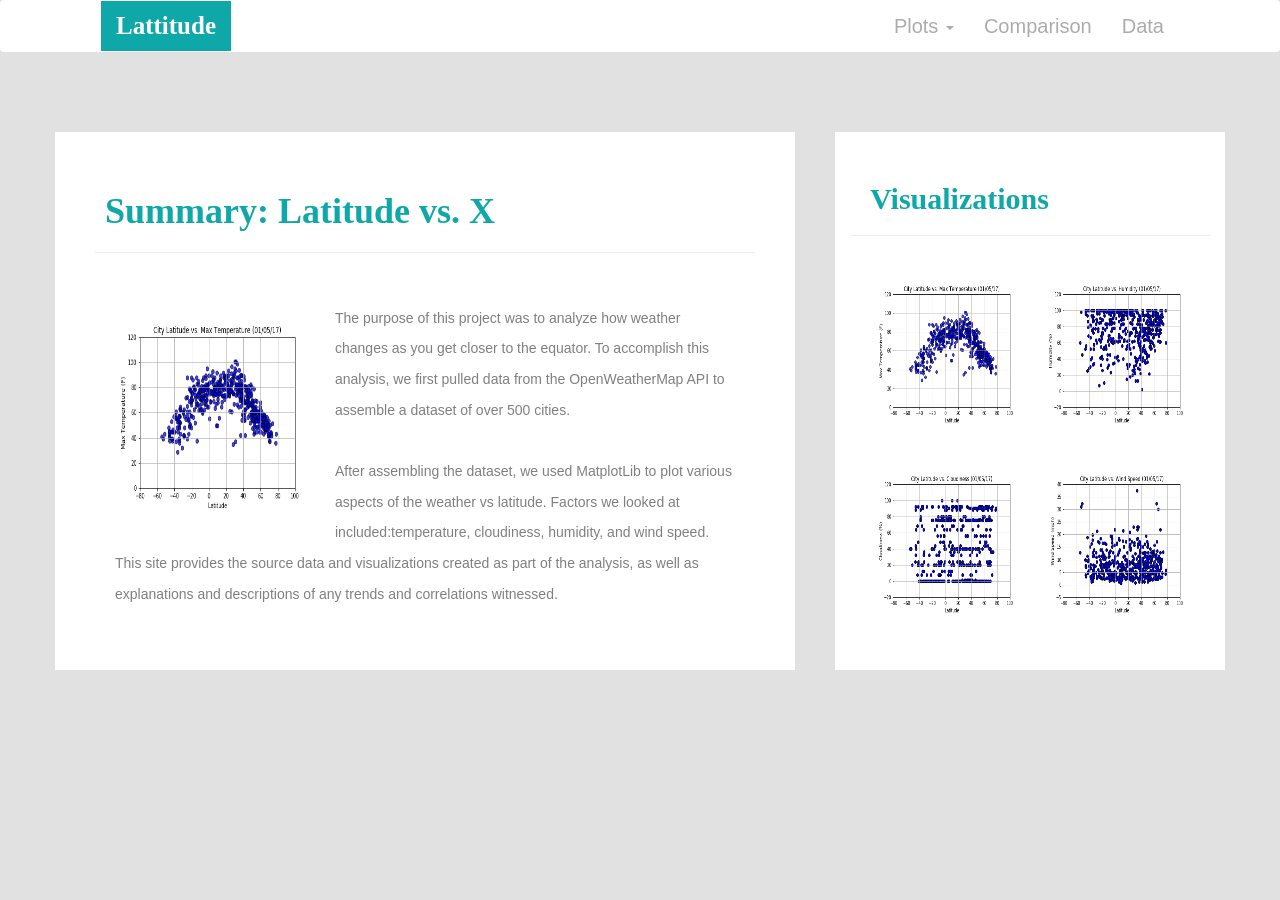
<file: 12-Web_Instructions/index.html>
<!DOCTYPE html>
<html lang="en">
<head>
  <meta charset="UTF-8">
  <meta name="viewport" content="width=device-width, initial-scale=1">
  <title>WeatherPy Visualization</title>

  <!-- Bootstrap -->                          
  <link rel="stylesheet" href = "https://maxcdn.bootstrapcdn.com/bootstrap/3.3.7/css/bootstrap.min.css">
  <link rel="stylesheet" href = "styles.css">
  <style>
        body {background-color:rgb(226, 225, 225)}
  </style>
</head>

<body>
  <nav class="navbar navbar-expand-lg">
    <div class="container-fluid">
      <div class="navbar-header">
        <a class="navbar-brand" href="index.html">Lattitude</a>
      </div>
        <ul class="nav navbar-nav navbar-right">
          <li class="dropdown">
            <a href="#" class="dropdown-toggle" data-toggle="dropdown" role="button" aria-haspopup="true" aria-expanded="false">Plots <span class="caret"></span></a>
              <ul class="dropdown-menu">
                <li><a href="Max_Temperature.html">Max Temperature</a></li>
                <li><a href="Humidity.html">Humidity</a></li>
                <li><a href="Cloudiness.html">Cloudiness</a></li>
                <li><a href="Wind_Speed.html">Wind Speed</a></li>
              </ul>
          </li>
            <li><a href="Comparison.html">Comparison</a></li>
            <li><a href="Data.html">Data</a></li>
        </ul>
      </div>
    </div>
  </nav>
  <br>
  <br>
  <br>

  <!-- Container 1 -->
  <div class="container">
    <div class="row">
      <div class="col-lg-8 col-sm-12">
        <h1>Summary: Latitude vs. X</h1>
        <hr>
        <br>
        <img src="Latitude_vs_Max_Temperature.png" alt="maxtemp" height="200" width="200" align = "left">
        <p>The purpose of this project was to analyze how weather changes as you get closer to the equator.  To accomplish this analysis, we first pulled data from the OpenWeatherMap API to assemble a dataset of over 500 cities.
        </p>
        <p>After assembling the dataset, we used MatplotLib to plot various aspects of the weather vs latitude.  Factors we looked at included:temperature, cloudiness, humidity, and wind speed.  This site provides the source data and visualizations created as part of the analysis, as well as explanations and descriptions of any trends and correlations witnessed.
        </p>
      </div>
    <div class="col-md-4 col-sm-12">
      <h2>Visualizations</h2>
      <hr>
        <div class= "col-md-6 col-sm-3">
          <img id ="pic1" src="Latitude_vs_Max_Temperature.png" alt="maxtemp" height="150" width="150"> 
        </div> 
        <div class= "col-md-6 col-sm-3">
          <img id ="pic2" src="Latitude_vs_Humidity.png" alt="humidity" height="150" width="150">
        </div> 
        <div class= "col-md-6 col-sm-3">
          <img id = "pic3" src="Latitude_vs_Cloudiness.png" alt="cloudiness" height="150" width="150">
        </div> 
        <div class= "col-md-6 col-sm-3">
          <img id = "pic4" src="Latitude_vs_Wind_Speed.png" alt="windspeed" height="150" width="150">
        </div> 
      </div>
    </div>
  </div>
</body>
    <script src="https://cdnjs.cloudflare.com/ajax/libs/jquery/3.3.1/jquery.min.js"></script>
    <script src="https://cdnjs.cloudflare.com/ajax/libs/twitter-bootstrap/3.3.7/js/bootstrap.min.js"></script> 


    </html>
</file>
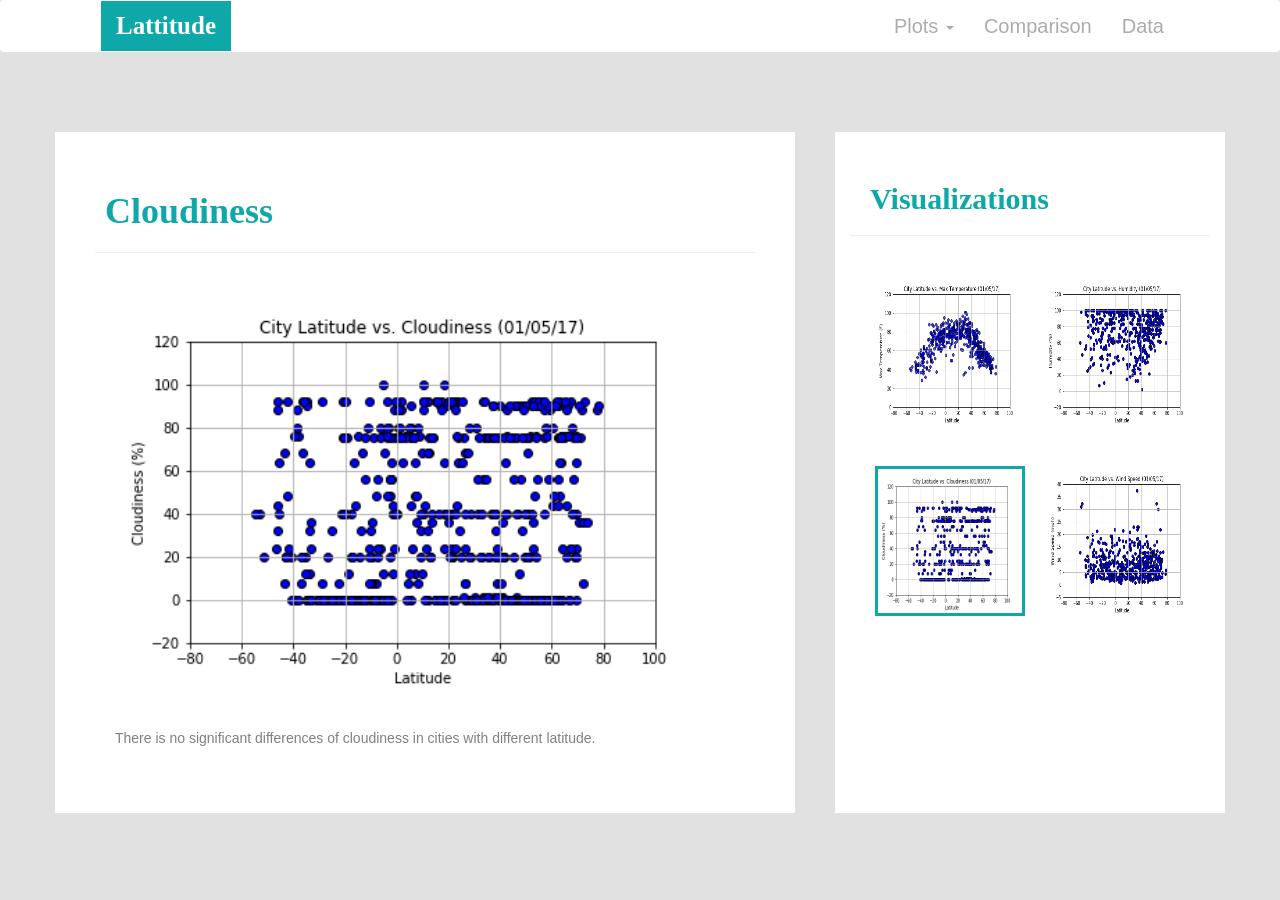
<file: 12-Web_Instructions/Cloudiness.html>
<!DOCTYPE html>
<html lang="en">
<head>
  <meta charset="UTF-8">
  <meta name="viewport" content="width=device-width, initial-scale=1">
  <title>WeatherPy Visualization</title>
  <link rel="stylesheet" href = "https://maxcdn.bootstrapcdn.com/bootstrap/3.3.7/css/bootstrap.min.css">
  <link rel="stylesheet" href = "styles.css">
  <style>
    body {background-color:rgb(226, 225, 225)}
  </style>
</head>

<body>
  <nav class="navbar navbar-expand-lg">
    <div class="container-fluid">
      <div class="navbar-header">
        <a class="navbar-brand" href="index.html">Lattitude</a>
      </div>
        <ul class="nav navbar-nav navbar-right">
          <li class="dropdown">
            <a href="#" class="dropdown-toggle" data-toggle="dropdown" role="button" aria-haspopup="true" aria-expanded="false">Plots <span class="caret"></span></a>
              <ul class="dropdown-menu">
                <li><a href="Max_Temperature.html">Max Temperature</a></li>
                <li><a href="Humidity.html">Humidity</a></li>
                <li><a href="Cloudiness.html">Cloudiness</a></li>
                <li><a href="Wind_Speed.html">Wind Speed</a></li>
              </ul>
          </li>
          <li><a href="comparison.html">Comparison</a></li>
          <li><a href="data.html">Data</a></li>
        </ul>
      </div>
    </div>
  </nav>
  <br>
  <br>
  <br>

  <div class="container">
    <div class="row">
      <div class="col-lg-8 col-sm-12">
        <h1>Cloudiness</h1>
        <hr>
        <img src="Latitude_vs_Cloudiness.png" alt="cloudiness" height="400" width="600" align="center">
        <p>There is no significant differences of cloudiness in cities with different latitude.
        </p>
      </div>
      <div class="col-md-4 col-sm-12">
        <h2>Visualizations</h2>
        <hr>
        <div class= "col-md-6 col-sm-3">
          <img id ="pic1" src="Latitude_vs_Max_Temperature.png" alt="maxtemp" height="150" width="150"> 
        </div> 
        <div class= "col-md-6 col-sm-3">
          <img id = "pic2" src="Latitude_vs_Humidity.png" alt="humidity" height="150" width="150">
        </div> 
        <div class= "col-md-6 col-sm-3">
          <img class = "boxx"  id = "pic3" src="Latitude_vs_Cloudiness.png" alt="cloudiness" height="150" width="150">
        </div> 
        <div class= "col-md-6 col-sm-3">
          <img id = "pic4" src="Latitude_vs_Wind_Speed.png" alt="windspeed" height="150" width="150">
        </div> 
      </div>
</div>
</div>
</body>
<script src="https://cdnjs.cloudflare.com/ajax/libs/jquery/3.3.1/jquery.min.js"></script>
<script src="https://cdnjs.cloudflare.com/ajax/libs/twitter-bootstrap/3.3.7/js/bootstrap.min.js"></script>
</html>
</file>
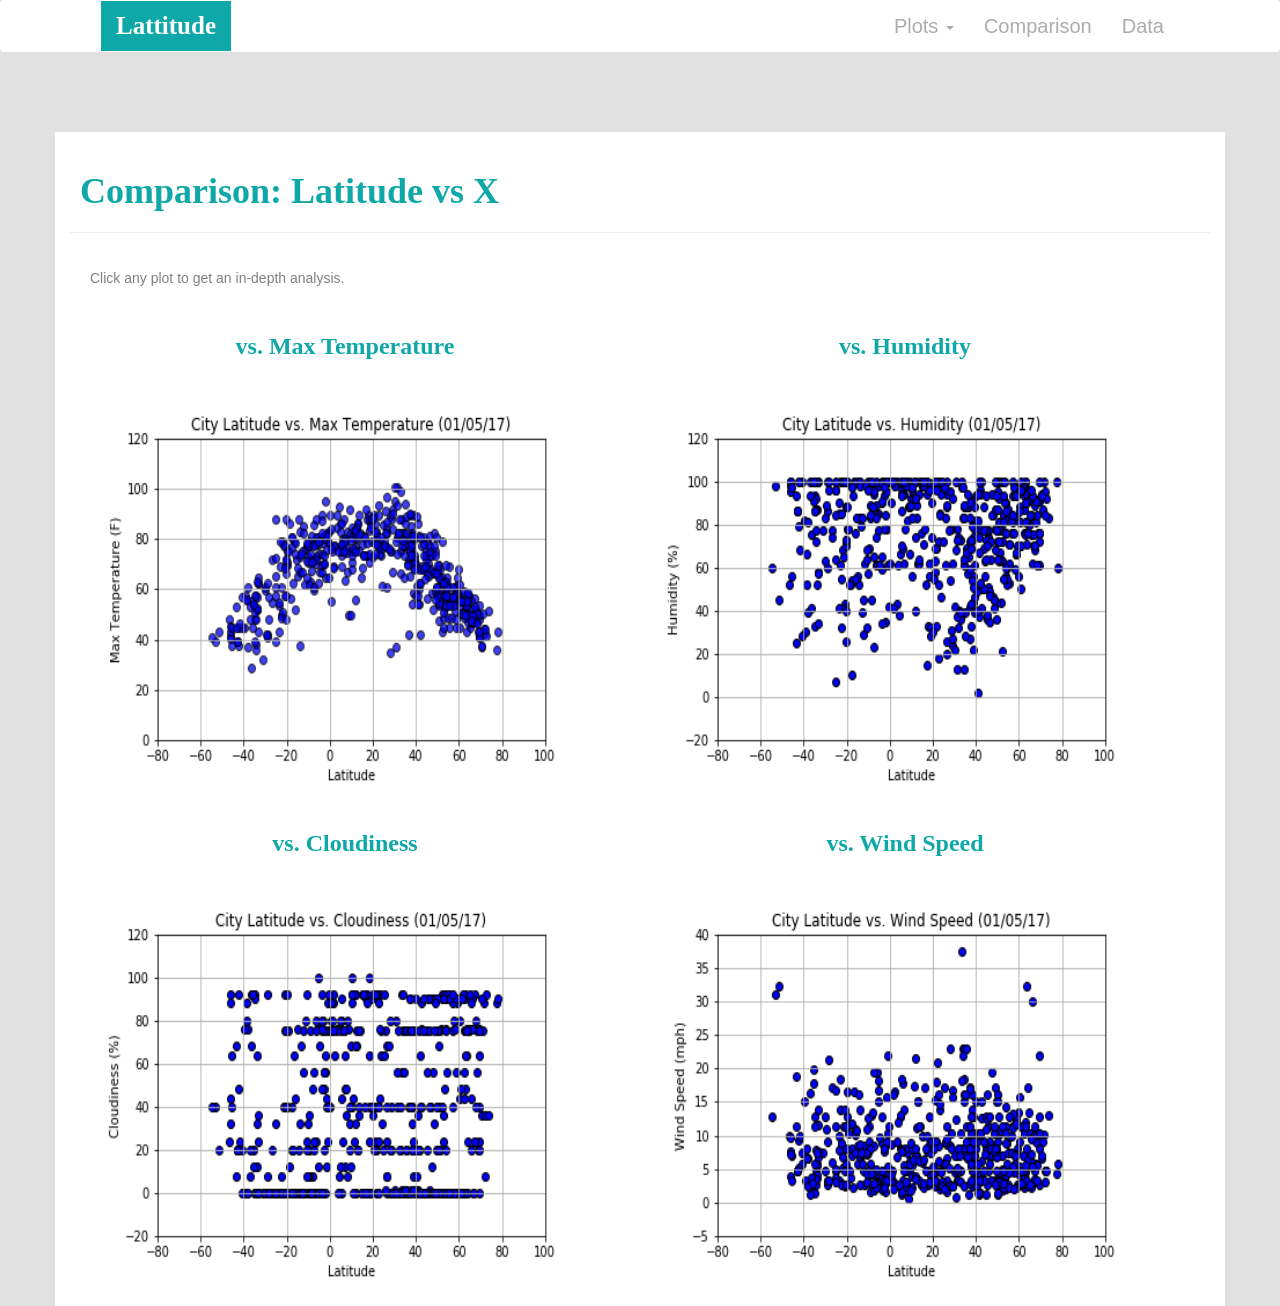
<file: 12-Web_Instructions/Comparison.html>
<!DOCTYPE html>
<html lang="en">
<head>
  <meta charset="UTF-8">
  <meta name="viewport" content="width=device-width, initial-scale=1">
  <title>WeatherPy Visualization</title>
  <link rel="stylesheet" href = "https://maxcdn.bootstrapcdn.com/bootstrap/3.3.7/css/bootstrap.min.css">
  <link rel="stylesheet" href = "styles.css">
  <style>
        body {background-color:rgb(226, 225, 225)}
  </style>
</head>


<body>
  <nav class="navbar navbar-expand-lg">
    <div class="container-fluid">
      <div class="navbar-header">
        <a class="navbar-brand" href="index.html">Lattitude</a>
      </div>
        <ul class="nav navbar-nav navbar-right">
          <li class="dropdown">
            <a href="#" class="dropdown-toggle" data-toggle="dropdown" role="button" aria-haspopup="true" aria-expanded="false">Plots <span class="caret"></span></a>
            <ul class="dropdown-menu">
              <li><a href="Max_Temperature.html">Max Temperature</a></li>
              <li><a href="Humidity.html">Humidity</a></li>
              <li><a href="Cloudiness.html">Cloudiness</a></li>
              <li><a href="Wind_Speed.html">Wind Speed</a></li>
            </ul>
          </li>
          <li><a href="Comparison.html">Comparison</a></li>
          <li><a href="Data.html">Data</a></li>
        </ul>
      </div>
    </div>
  </nav>
  <br>
  <br>
  <br>
  <div class="container">
    <br>
    <h1>Comparison: Latitude vs X</h1> 
    <hr>
    <p>Click any plot to get an in-depth analysis.</p>
      <div class="col-md-6 col-sm-12">
        <div class="image-box">
          <h3>vs. Max Temperature</h3>
          <a href="Max_Temperature.html">
          <img id ="pic1" src="Latitude_vs_Max_Temperature.png" alt="latvstemp" height="400" width="500">
          </a>
        </div>
      </div>
      <div class="col-md-6 col-sm-12">
        <div class="image-box">
          <h3>vs. Humidity</h3>
          <a href="Humidity.html">
          <img id ="pic2" src="Latitude_vs_Humidity.png" alt="humidity" height="400" width="500">
          </a>
        </div>
      </div>
      <br/>
      <div class="col-md-6 col-sm-12">
        <div class="image-box">
          <h3>vs. Cloudiness</h3>
          <a href="Cloudiness.html">
          <img id = "pic3" src="Latitude_vs_Cloudiness.png" alt="cloudiness" height="400" width="500">
          </a>
        </div>
      </div>
      <div class="col-md-6 col-sm-12">
        <div class="image-box">
          <h3>vs. Wind Speed</h3>
          <a href="Wind_Speed.html">
          <img id = "pic4" src="Latitude_vs_Wind_Speed.png" alt="windspeed" height="400" width="500">
          </a>
        </div>
      </div>
  </div>
</body>
<script src="https://cdnjs.cloudflare.com/ajax/libs/jquery/3.3.1/jquery.min.js"></script>
<script src="https://cdnjs.cloudflare.com/ajax/libs/twitter-bootstrap/3.3.7/js/bootstrap.min.js"></script>
</html>
</file>
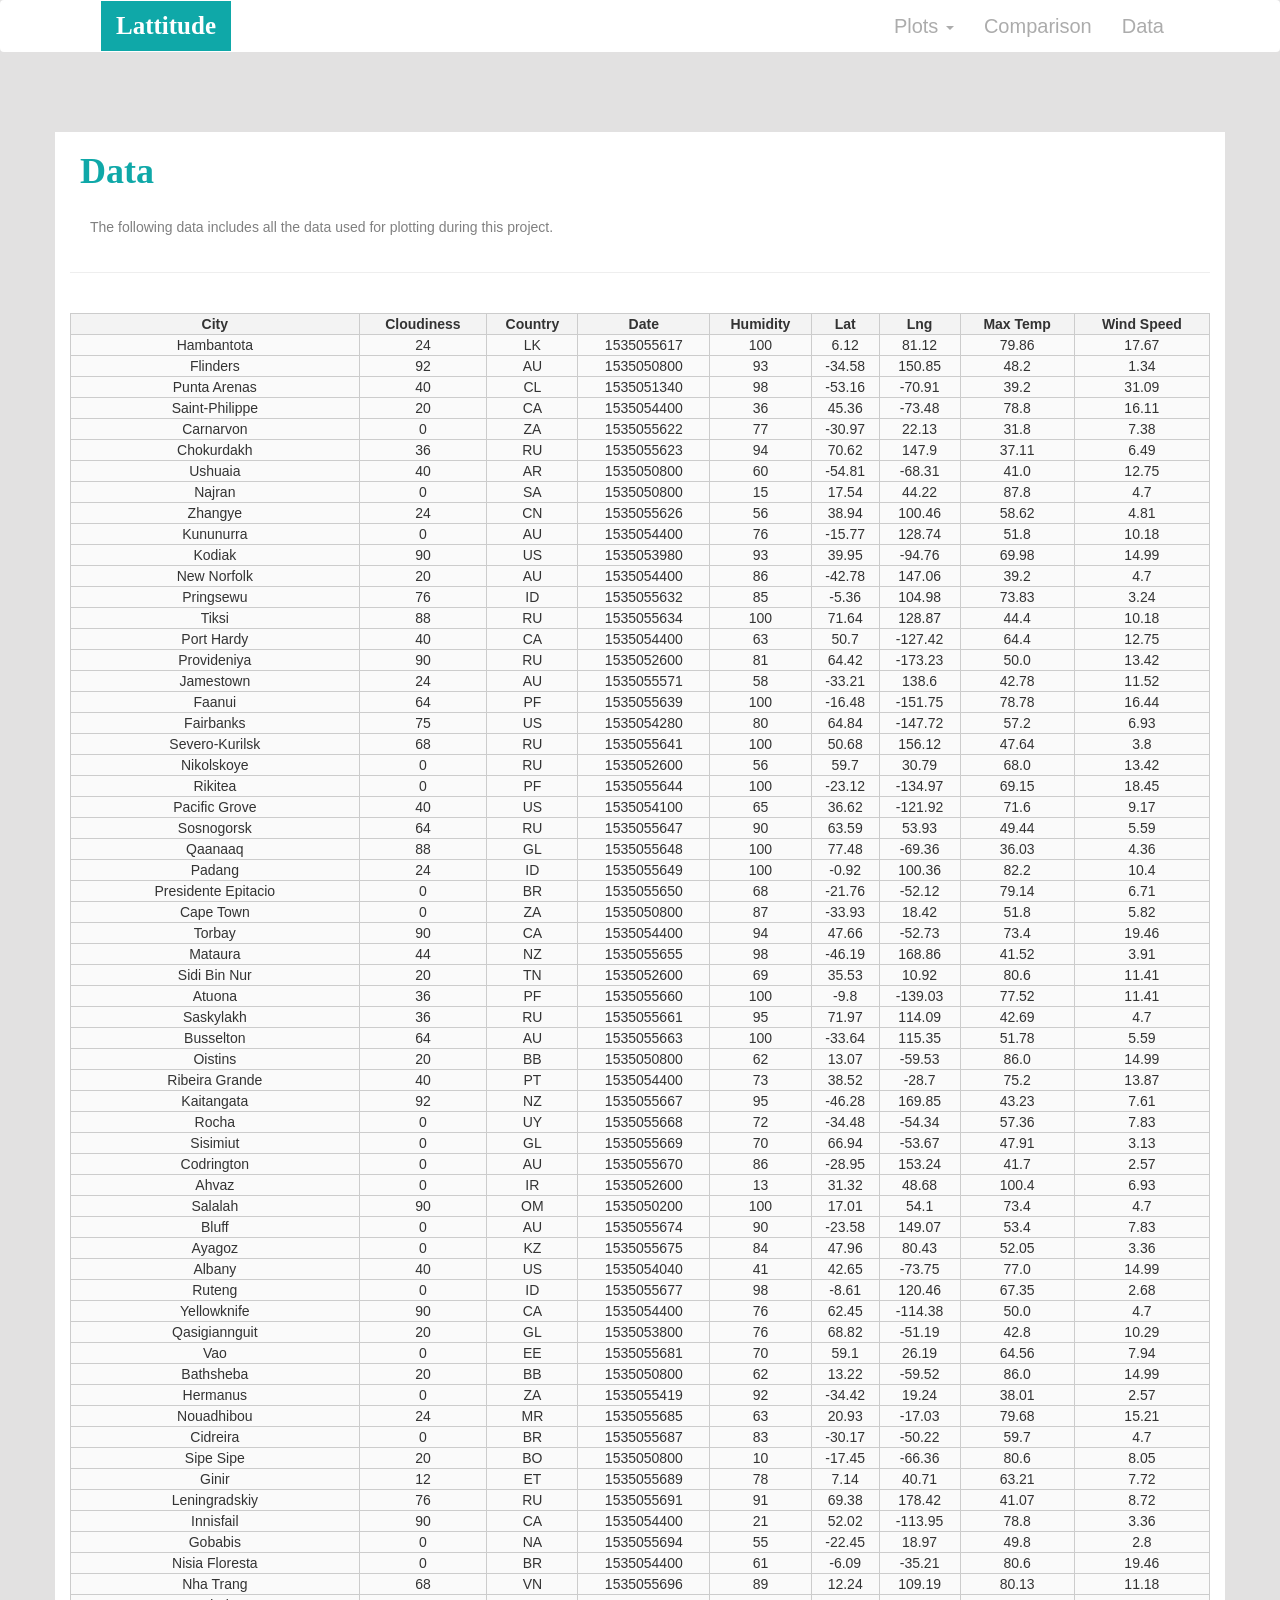
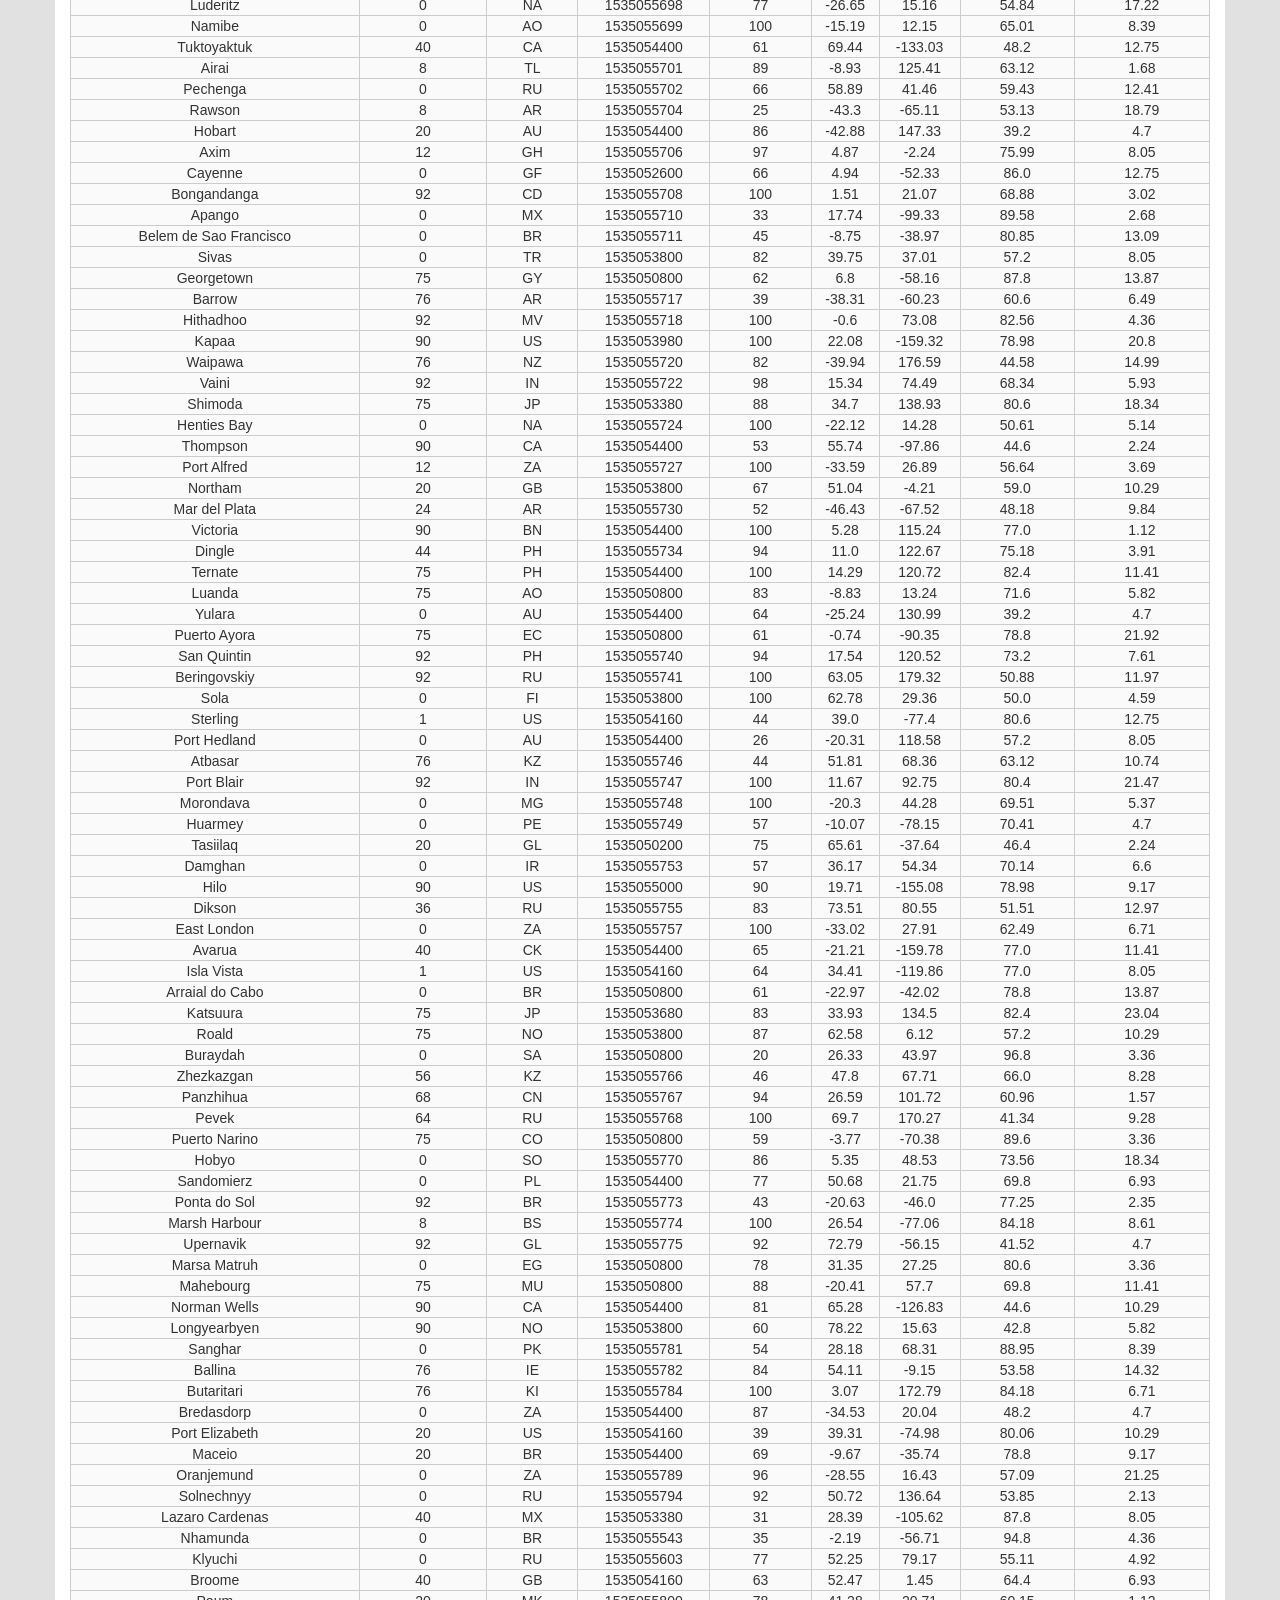
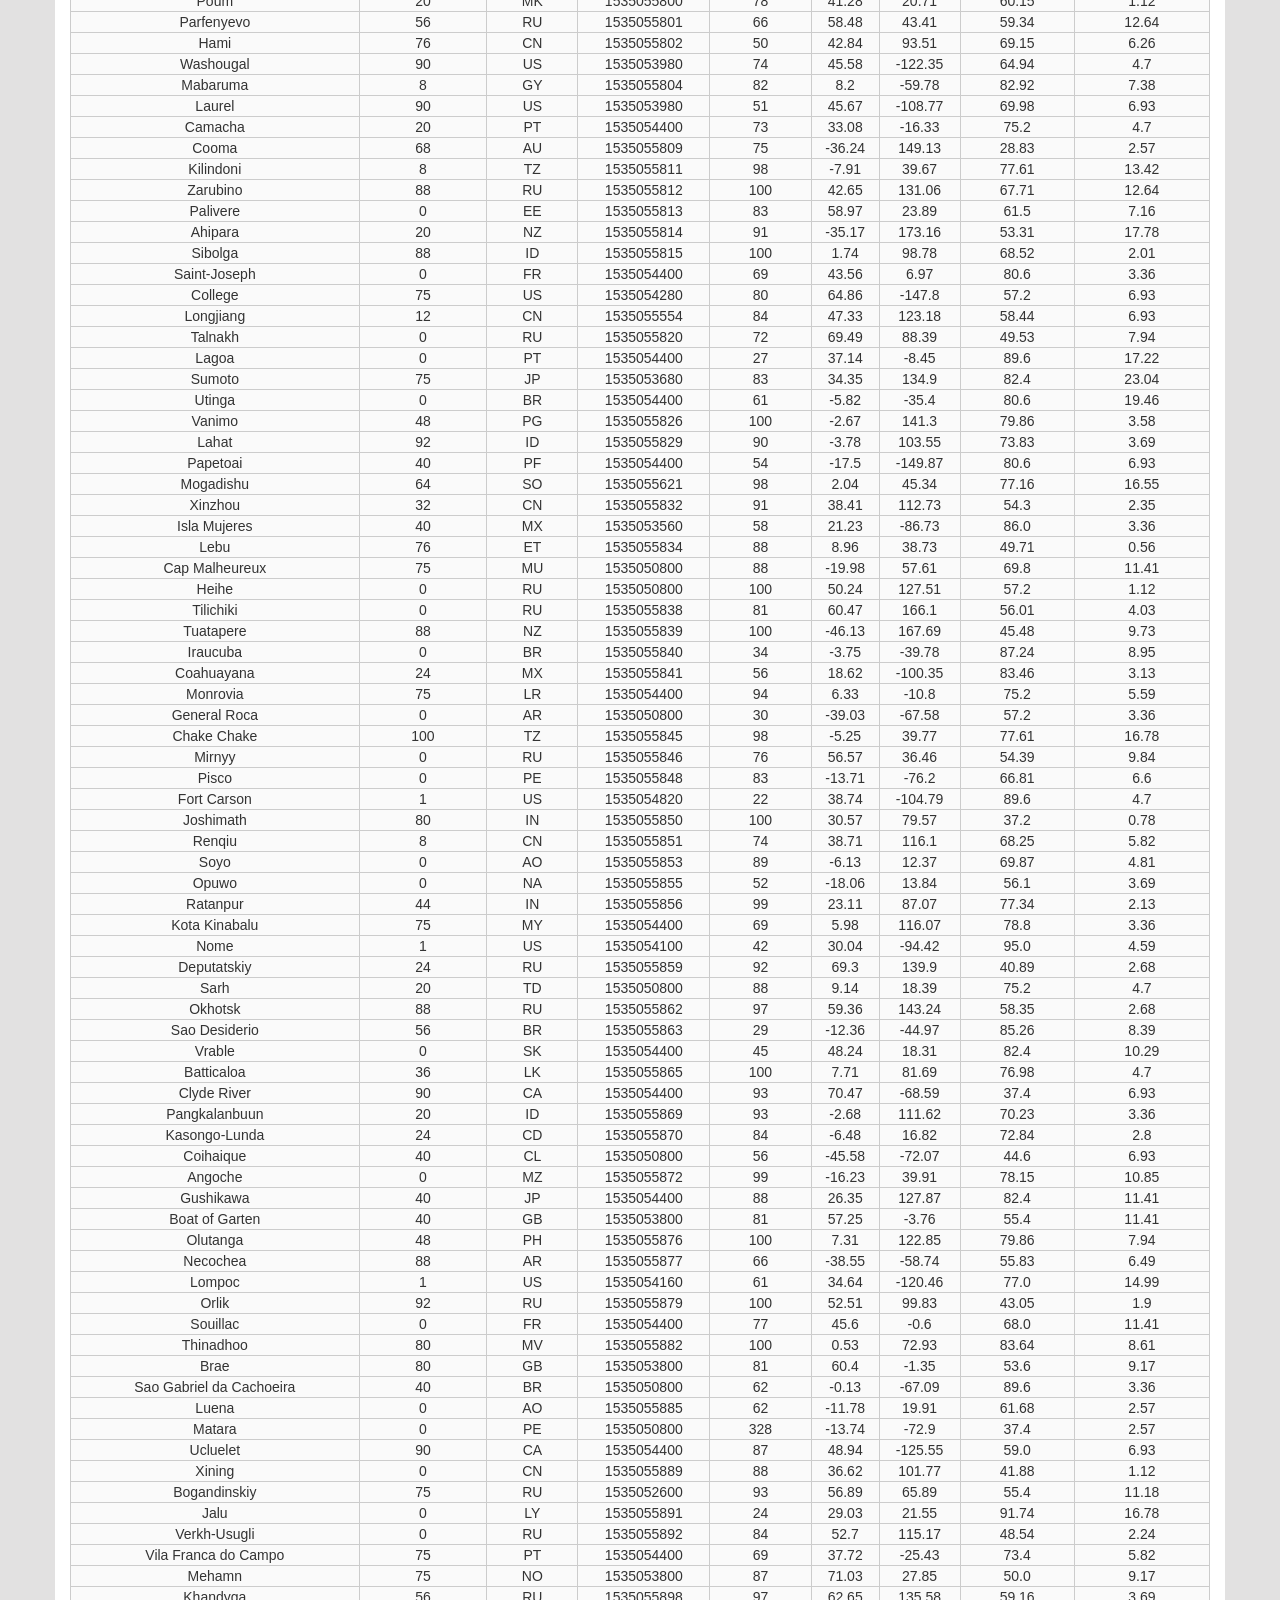
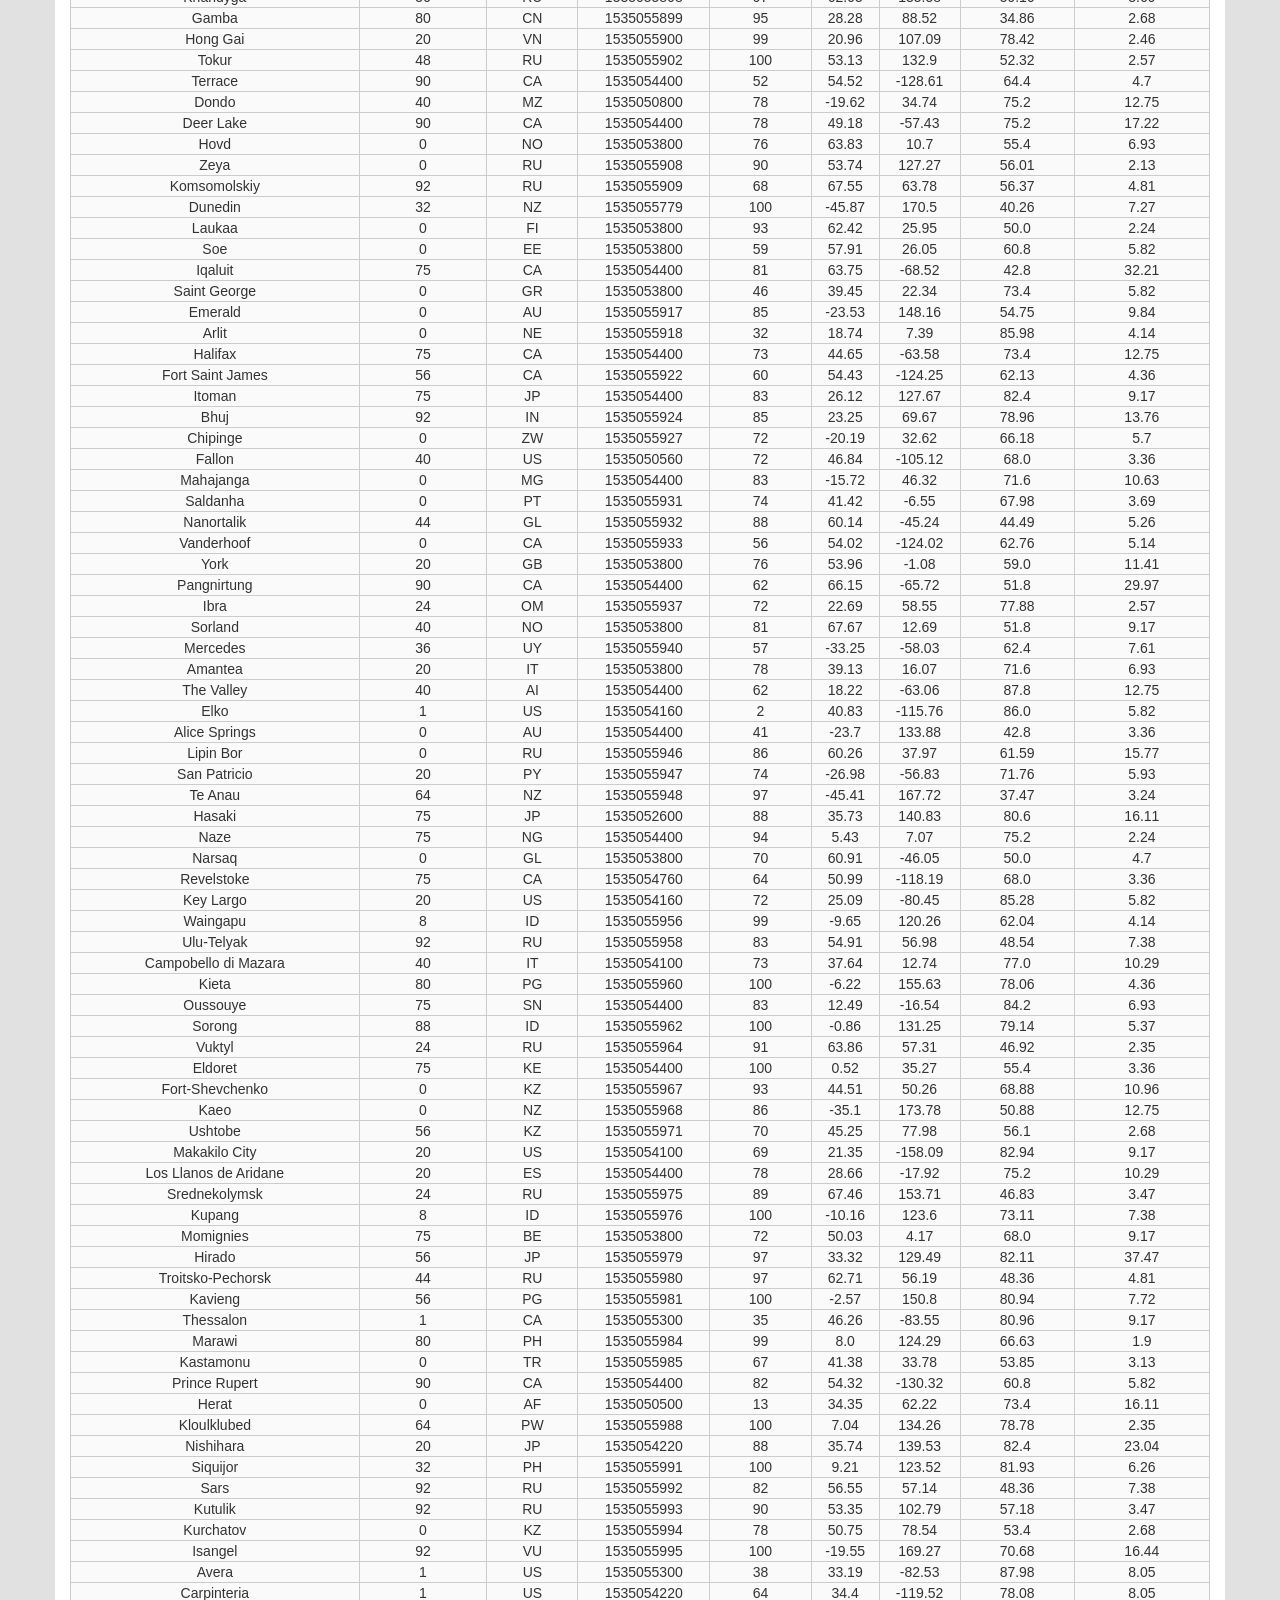
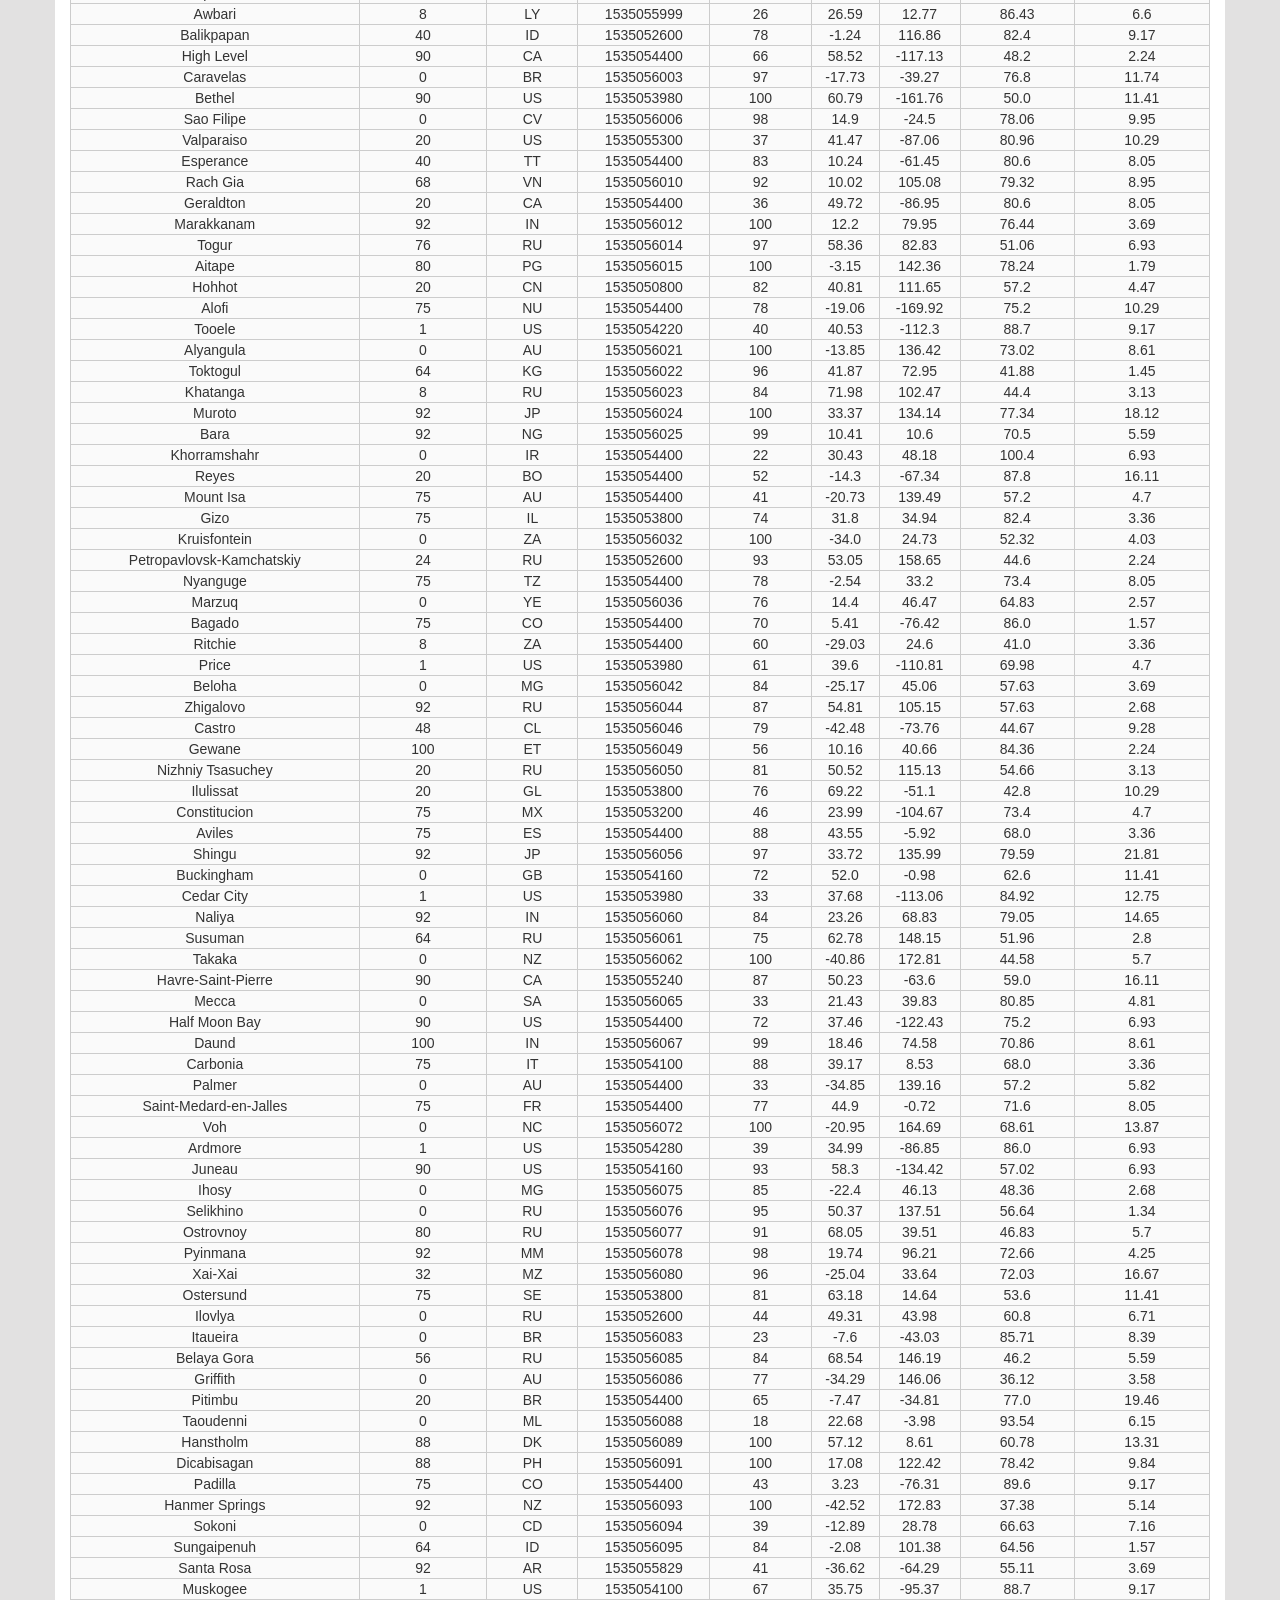
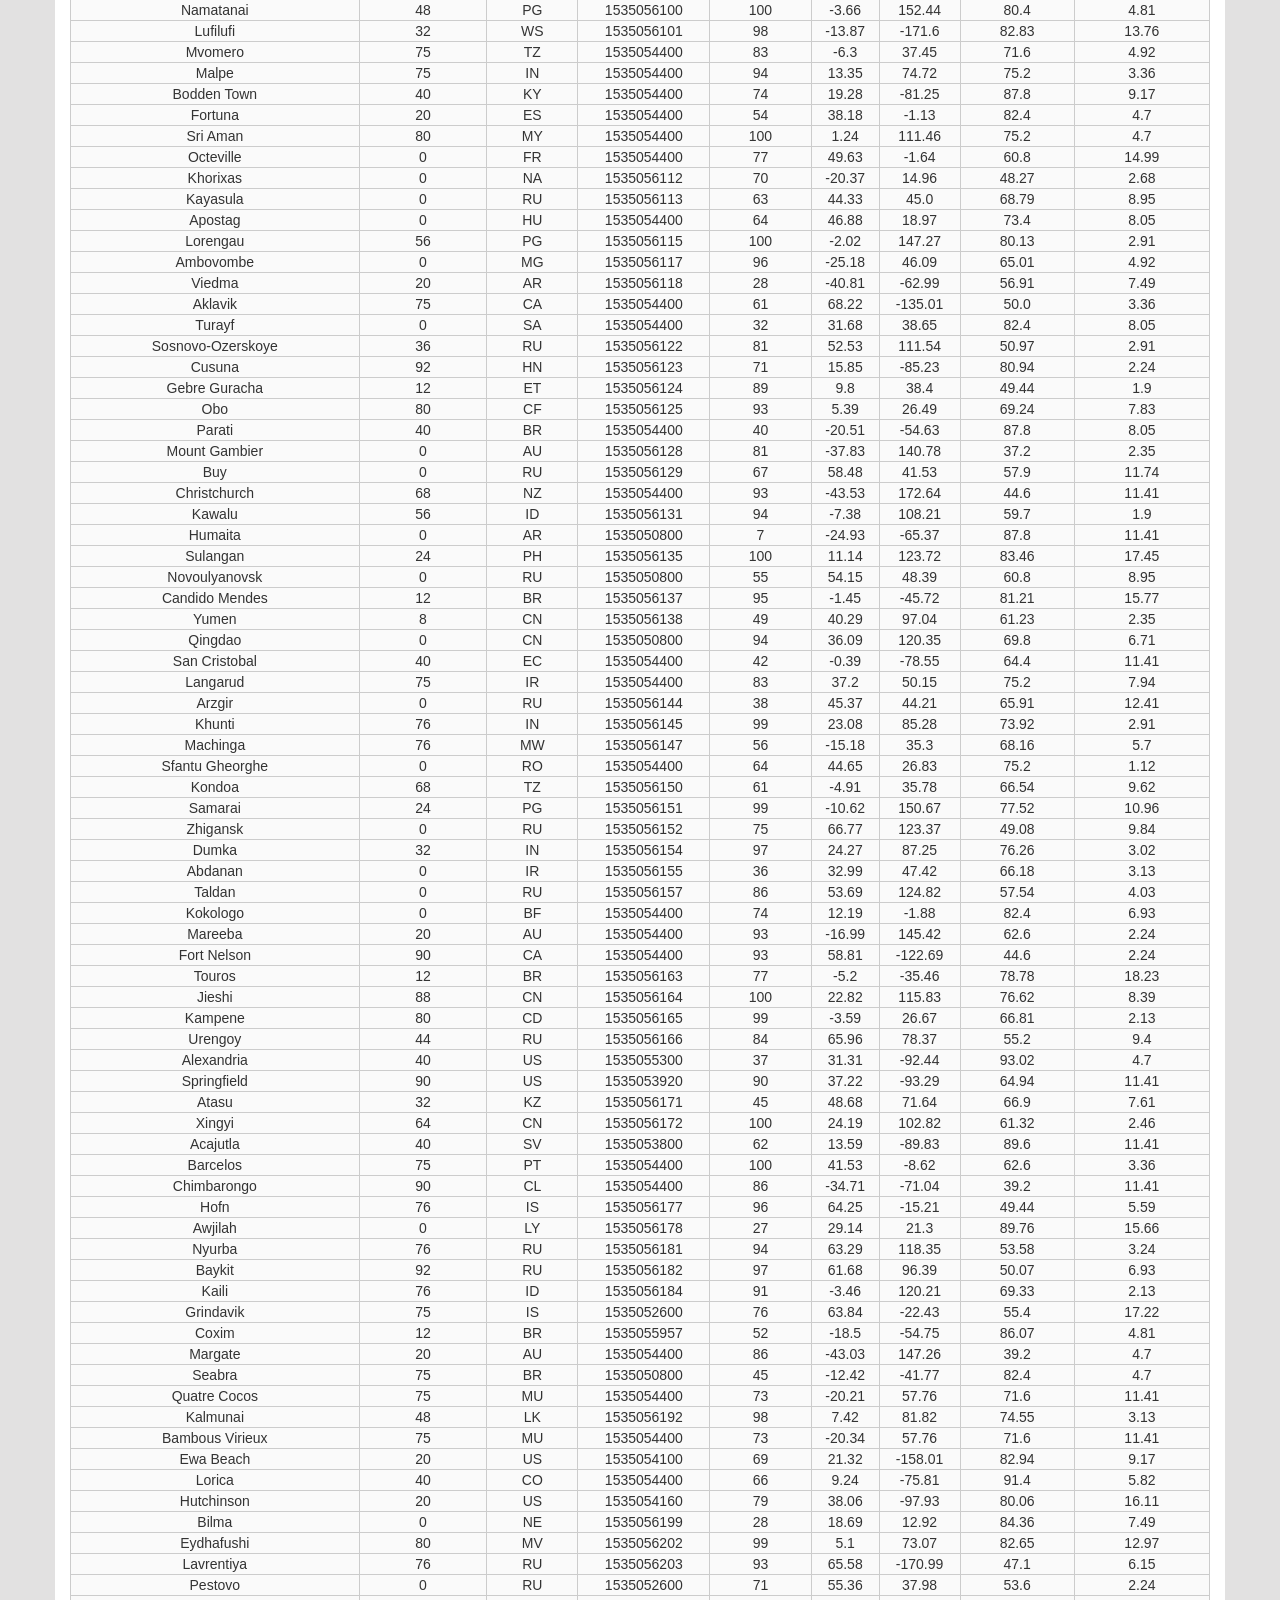
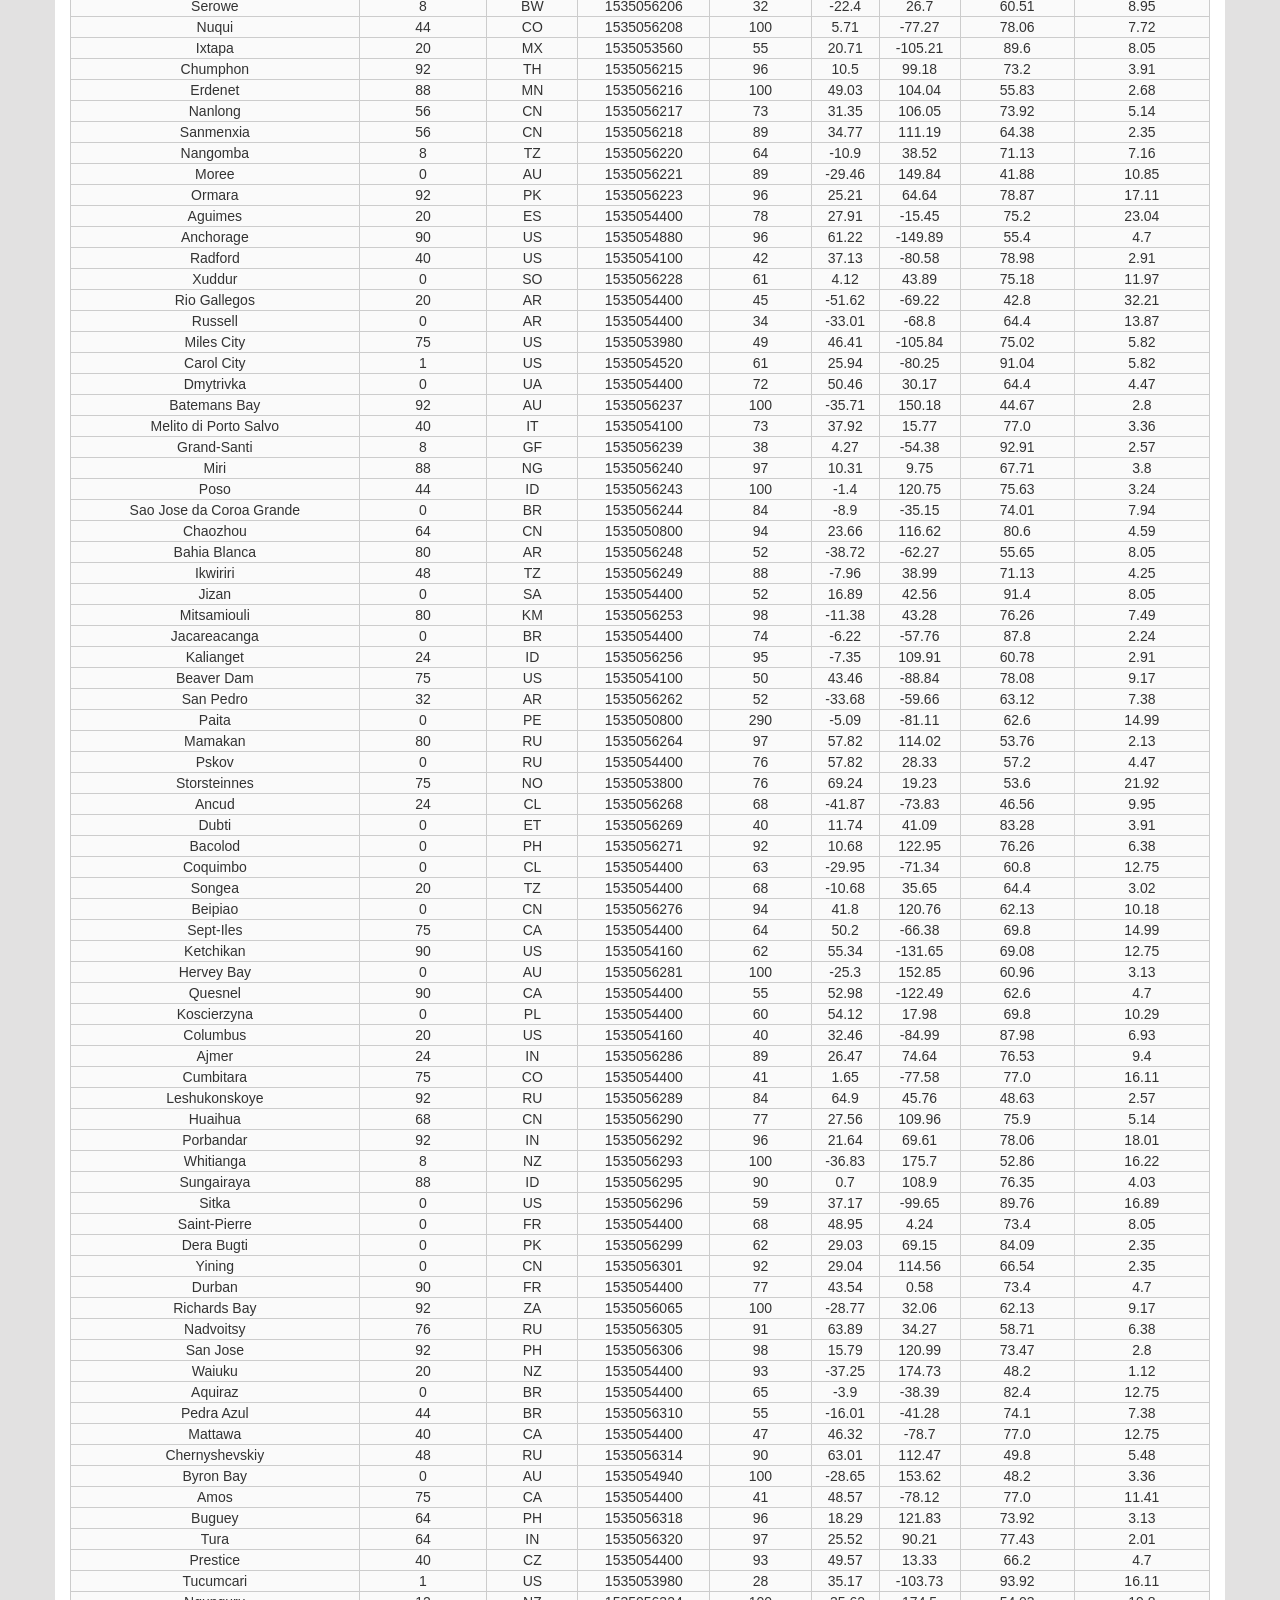
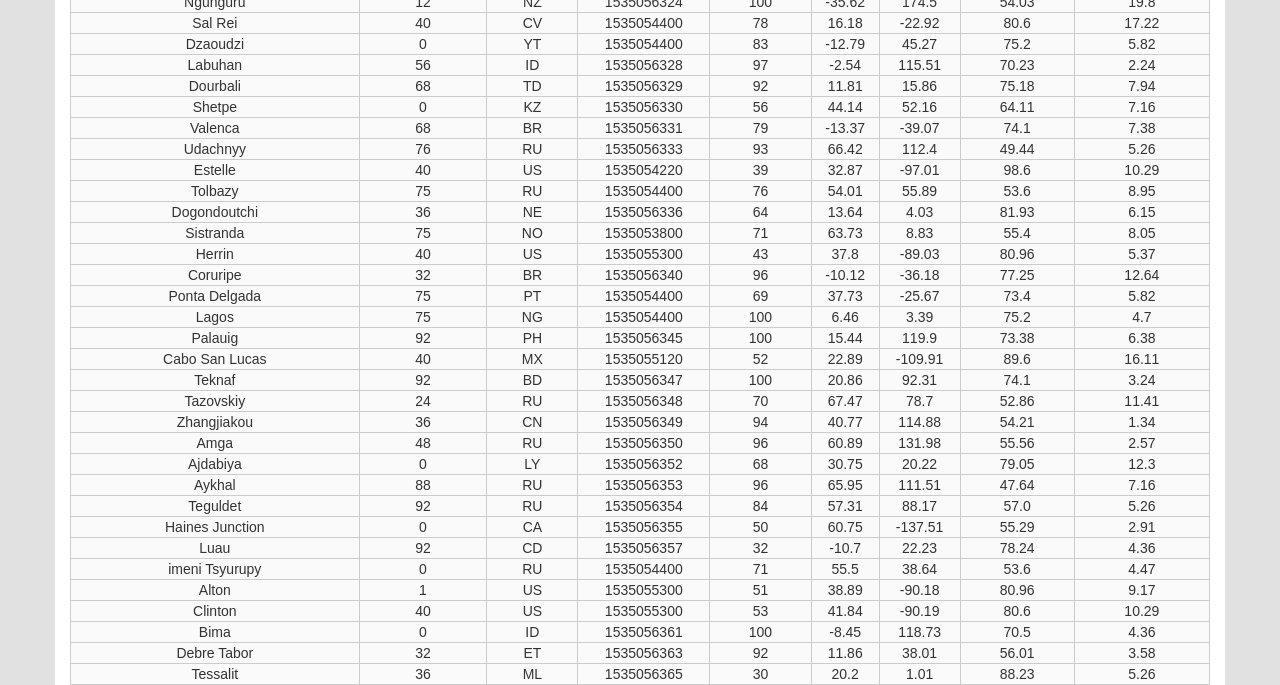
<file: 12-Web_Instructions/Data.html>
<!DOCTYPE html>
<html lang="en">
<head>
  <meta charset="UTF-8">
  <meta name="viewport" content="width=device-width, initial-scale=1">
  <title>WeatherPy Visualization</title>

  <!-- Bootstrap -->                          
  <link rel="stylesheet" href = "https://maxcdn.bootstrapcdn.com/bootstrap/3.3.7/css/bootstrap.min.css">
  <link rel="stylesheet" href = "styles.css">
  <style>
        body {background-color:rgb(226, 225, 225)}
  </style>
</head>

<body>
  <nav class="navbar navbar-expand-lg">
    <div class="container-fluid">
      <div class="navbar-header">
        <a class="navbar-brand" href="index.html">Lattitude</a>
      </div>
        <ul class="nav navbar-nav navbar-right">
          <li class="dropdown">
            <a href="#" class="dropdown-toggle" data-toggle="dropdown" role="button" aria-haspopup="true" aria-expanded="false">Plots <span class="caret"></span></a>
              <ul class="dropdown-menu">
                <li><a href="Max_Temperature.html">Max Temperature</a></li>
                <li><a href="Humidity.html">Humidity</a></li>
                <li><a href="Cloudiness.html">Cloudiness</a></li>
                <li><a href="Wind_Speed.html">Wind Speed</a></li>
              </ul>
          </li>
            <li><a href="Comparison.html">Comparison</a></li>
            <li><a href="Data.html">Data</a></li>
        </ul>
      </div>
    </div>
  </nav>
  <br>
  <br>
  <br>

  <div class="container">   
     <div class="title">
        <h1>Data</h1>
        <p>The following data includes all the data used for plotting during this project.</p>
        <hr>
        <br> 
<table id= "maintable" border="1" class="dataframe">
<thead>
  <tr id = "mainheader" style="text-align: center;">
    <th>City</th>
    <th>Cloudiness</th>
    <th>Country</th>
    <th>Date</th>
    <th>Humidity</th>
    <th>Lat</th>
    <th>Lng</th>
    <th>Max Temp</th>
    <th>Wind Speed</th>
  </tr>
</thead>
<tbody>
<tr>
  <td>Hambantota</td>
  <td>24</td>
  <td>LK</td>
  <td>1535055617</td>
  <td>100</td>
  <td>6.12</td>
  <td>81.12</td>
  <td>79.86</td>
  <td>17.67</td>
</tr>
<tr>
  <td>Flinders</td>
  <td>92</td>
  <td>AU</td>
  <td>1535050800</td>
  <td>93</td>
  <td>-34.58</td>
  <td>150.85</td>
  <td>48.2</td>
  <td>1.34</td>
</tr>
<tr>
  <td>Punta Arenas</td>
  <td>40</td>
  <td>CL</td>
  <td>1535051340</td>
  <td>98</td>
  <td>-53.16</td>
  <td>-70.91</td>
  <td>39.2</td>
  <td>31.09</td>
</tr>
<tr>
  <td>Saint-Philippe</td>
  <td>20</td>
  <td>CA</td>
  <td>1535054400</td>
  <td>36</td>
  <td>45.36</td>
  <td>-73.48</td>
  <td>78.8</td>
  <td>16.11</td>
</tr>
<tr>
  <td>Carnarvon</td>
  <td>0</td>
  <td>ZA</td>
  <td>1535055622</td>
  <td>77</td>
  <td>-30.97</td>
  <td>22.13</td>
  <td>31.8</td>
  <td>7.38</td>
</tr>
<tr>
  <td>Chokurdakh</td>
  <td>36</td>
  <td>RU</td>
  <td>1535055623</td>
  <td>94</td>
  <td>70.62</td>
  <td>147.9</td>
  <td>37.11</td>
  <td>6.49</td>
</tr>
<tr>
  <td>Ushuaia</td>
  <td>40</td>
  <td>AR</td>
  <td>1535050800</td>
  <td>60</td>
  <td>-54.81</td>
  <td>-68.31</td>
  <td>41.0</td>
  <td>12.75</td>
</tr>
<tr>
  <td>Najran</td>
  <td>0</td>
  <td>SA</td>
  <td>1535050800</td>
  <td>15</td>
  <td>17.54</td>
  <td>44.22</td>
  <td>87.8</td>
  <td>4.7</td>
</tr>
<tr>
  <td>Zhangye</td>
  <td>24</td>
  <td>CN</td>
  <td>1535055626</td>
  <td>56</td>
  <td>38.94</td>
  <td>100.46</td>
  <td>58.62</td>
  <td>4.81</td>
</tr>
<tr>
  <td>Kununurra</td>
  <td>0</td>
  <td>AU</td>
  <td>1535054400</td>
  <td>76</td>
  <td>-15.77</td>
  <td>128.74</td>
  <td>51.8</td>
  <td>10.18</td>
</tr>
<tr>
  <td>Kodiak</td>
  <td>90</td>
  <td>US</td>
  <td>1535053980</td>
  <td>93</td>
  <td>39.95</td>
  <td>-94.76</td>
  <td>69.98</td>
  <td>14.99</td>
</tr>
<tr>
  <td>New Norfolk</td>
  <td>20</td>
  <td>AU</td>
  <td>1535054400</td>
  <td>86</td>
  <td>-42.78</td>
  <td>147.06</td>
  <td>39.2</td>
  <td>4.7</td>
</tr>
<tr>
  <td>Pringsewu</td>
  <td>76</td>
  <td>ID</td>
  <td>1535055632</td>
  <td>85</td>
  <td>-5.36</td>
  <td>104.98</td>
  <td>73.83</td>
  <td>3.24</td>
</tr>
<tr>
  <td>Tiksi</td>
  <td>88</td>
  <td>RU</td>
  <td>1535055634</td>
  <td>100</td>
  <td>71.64</td>
  <td>128.87</td>
  <td>44.4</td>
  <td>10.18</td>
</tr>
<tr>
  <td>Port Hardy</td>
  <td>40</td>
  <td>CA</td>
  <td>1535054400</td>
  <td>63</td>
  <td>50.7</td>
  <td>-127.42</td>
  <td>64.4</td>
  <td>12.75</td>
</tr>
<tr>
  <td>Provideniya</td>
  <td>90</td>
  <td>RU</td>
  <td>1535052600</td>
  <td>81</td>
  <td>64.42</td>
  <td>-173.23</td>
  <td>50.0</td>
  <td>13.42</td>
</tr>
<tr>
  <td>Jamestown</td>
  <td>24</td>
  <td>AU</td>
  <td>1535055571</td>
  <td>58</td>
  <td>-33.21</td>
  <td>138.6</td>
  <td>42.78</td>
  <td>11.52</td>
</tr>
<tr>
  <td>Faanui</td>
  <td>64</td>
  <td>PF</td>
  <td>1535055639</td>
  <td>100</td>
  <td>-16.48</td>
  <td>-151.75</td>
  <td>78.78</td>
  <td>16.44</td>
</tr>
<tr>
  <td>Fairbanks</td>
  <td>75</td>
  <td>US</td>
  <td>1535054280</td>
  <td>80</td>
  <td>64.84</td>
  <td>-147.72</td>
  <td>57.2</td>
  <td>6.93</td>
</tr>
<tr>
  <td>Severo-Kurilsk</td>
  <td>68</td>
  <td>RU</td>
  <td>1535055641</td>
  <td>100</td>
  <td>50.68</td>
  <td>156.12</td>
  <td>47.64</td>
  <td>3.8</td>
</tr>
<tr>
  <td>Nikolskoye</td>
  <td>0</td>
  <td>RU</td>
  <td>1535052600</td>
  <td>56</td>
  <td>59.7</td>
  <td>30.79</td>
  <td>68.0</td>
  <td>13.42</td>
</tr>
<tr>
  <td>Rikitea</td>
  <td>0</td>
  <td>PF</td>
  <td>1535055644</td>
  <td>100</td>
  <td>-23.12</td>
  <td>-134.97</td>
  <td>69.15</td>
  <td>18.45</td>
</tr>
<tr>
  <td>Pacific Grove</td>
  <td>40</td>
  <td>US</td>
  <td>1535054100</td>
  <td>65</td>
  <td>36.62</td>
  <td>-121.92</td>
  <td>71.6</td>
  <td>9.17</td>
</tr>
<tr>
  <td>Sosnogorsk</td>
  <td>64</td>
  <td>RU</td>
  <td>1535055647</td>
  <td>90</td>
  <td>63.59</td>
  <td>53.93</td>
  <td>49.44</td>
  <td>5.59</td>
</tr>
<tr>
  <td>Qaanaaq</td>
  <td>88</td>
  <td>GL</td>
  <td>1535055648</td>
  <td>100</td>
  <td>77.48</td>
  <td>-69.36</td>
  <td>36.03</td>
  <td>4.36</td>
</tr>
<tr>
  <td>Padang</td>
  <td>24</td>
  <td>ID</td>
  <td>1535055649</td>
  <td>100</td>
  <td>-0.92</td>
  <td>100.36</td>
  <td>82.2</td>
  <td>10.4</td>
</tr>
<tr>
  <td>Presidente Epitacio</td>
  <td>0</td>
  <td>BR</td>
  <td>1535055650</td>
  <td>68</td>
  <td>-21.76</td>
  <td>-52.12</td>
  <td>79.14</td>
  <td>6.71</td>
</tr>
<tr>
  <td>Cape Town</td>
  <td>0</td>
  <td>ZA</td>
  <td>1535050800</td>
  <td>87</td>
  <td>-33.93</td>
  <td>18.42</td>
  <td>51.8</td>
  <td>5.82</td>
</tr>
<tr>
  <td>Torbay</td>
  <td>90</td>
  <td>CA</td>
  <td>1535054400</td>
  <td>94</td>
  <td>47.66</td>
  <td>-52.73</td>
  <td>73.4</td>
  <td>19.46</td>
</tr>
<tr>
  <td>Mataura</td>
  <td>44</td>
  <td>NZ</td>
  <td>1535055655</td>
  <td>98</td>
  <td>-46.19</td>
  <td>168.86</td>
  <td>41.52</td>
  <td>3.91</td>
</tr>
<tr>
  <td>Sidi Bin Nur</td>
  <td>20</td>
  <td>TN</td>
  <td>1535052600</td>
  <td>69</td>
  <td>35.53</td>
  <td>10.92</td>
  <td>80.6</td>
  <td>11.41</td>
</tr>
<tr>
  <td>Atuona</td>
  <td>36</td>
  <td>PF</td>
  <td>1535055660</td>
  <td>100</td>
  <td>-9.8</td>
  <td>-139.03</td>
  <td>77.52</td>
  <td>11.41</td>
</tr>
<tr>
  <td>Saskylakh</td>
  <td>36</td>
  <td>RU</td>
  <td>1535055661</td>
  <td>95</td>
  <td>71.97</td>
  <td>114.09</td>
  <td>42.69</td>
  <td>4.7</td>
</tr>
<tr>
  <td>Busselton</td>
  <td>64</td>
  <td>AU</td>
  <td>1535055663</td>
  <td>100</td>
  <td>-33.64</td>
  <td>115.35</td>
  <td>51.78</td>
  <td>5.59</td>
</tr>
<tr>
  <td>Oistins</td>
  <td>20</td>
  <td>BB</td>
  <td>1535050800</td>
  <td>62</td>
  <td>13.07</td>
  <td>-59.53</td>
  <td>86.0</td>
  <td>14.99</td>
</tr>
<tr>
  <td>Ribeira Grande</td>
  <td>40</td>
  <td>PT</td>
  <td>1535054400</td>
  <td>73</td>
  <td>38.52</td>
  <td>-28.7</td>
  <td>75.2</td>
  <td>13.87</td>
</tr>
<tr>
  <td>Kaitangata</td>
  <td>92</td>
  <td>NZ</td>
  <td>1535055667</td>
  <td>95</td>
  <td>-46.28</td>
  <td>169.85</td>
  <td>43.23</td>
  <td>7.61</td>
</tr>
<tr>
  <td>Rocha</td>
  <td>0</td>
  <td>UY</td>
  <td>1535055668</td>
  <td>72</td>
  <td>-34.48</td>
  <td>-54.34</td>
  <td>57.36</td>
  <td>7.83</td>
</tr>
<tr>
  <td>Sisimiut</td>
  <td>0</td>
  <td>GL</td>
  <td>1535055669</td>
  <td>70</td>
  <td>66.94</td>
  <td>-53.67</td>
  <td>47.91</td>
  <td>3.13</td>
</tr>
<tr>
  <td>Codrington</td>
  <td>0</td>
  <td>AU</td>
  <td>1535055670</td>
  <td>86</td>
  <td>-28.95</td>
  <td>153.24</td>
  <td>41.7</td>
  <td>2.57</td>
</tr>
<tr>
  <td>Ahvaz</td>
  <td>0</td>
  <td>IR</td>
  <td>1535052600</td>
  <td>13</td>
  <td>31.32</td>
  <td>48.68</td>
  <td>100.4</td>
  <td>6.93</td>
</tr>
<tr>
  <td>Salalah</td>
  <td>90</td>
  <td>OM</td>
  <td>1535050200</td>
  <td>100</td>
  <td>17.01</td>
  <td>54.1</td>
  <td>73.4</td>
  <td>4.7</td>
</tr>
<tr>
  <td>Bluff</td>
  <td>0</td>
  <td>AU</td>
  <td>1535055674</td>
  <td>90</td>
  <td>-23.58</td>
  <td>149.07</td>
  <td>53.4</td>
  <td>7.83</td>
</tr>
<tr>
  <td>Ayagoz</td>
  <td>0</td>
  <td>KZ</td>
  <td>1535055675</td>
  <td>84</td>
  <td>47.96</td>
  <td>80.43</td>
  <td>52.05</td>
  <td>3.36</td>
</tr>
<tr>
  <td>Albany</td>
  <td>40</td>
  <td>US</td>
  <td>1535054040</td>
  <td>41</td>
  <td>42.65</td>
  <td>-73.75</td>
  <td>77.0</td>
  <td>14.99</td>
</tr>
<tr>
  <td>Ruteng</td>
  <td>0</td>
  <td>ID</td>
  <td>1535055677</td>
  <td>98</td>
  <td>-8.61</td>
  <td>120.46</td>
  <td>67.35</td>
  <td>2.68</td>
</tr>
<tr>
  <td>Yellowknife</td>
  <td>90</td>
  <td>CA</td>
  <td>1535054400</td>
  <td>76</td>
  <td>62.45</td>
  <td>-114.38</td>
  <td>50.0</td>
  <td>4.7</td>
</tr>
<tr>
  <td>Qasigiannguit</td>
  <td>20</td>
  <td>GL</td>
  <td>1535053800</td>
  <td>76</td>
  <td>68.82</td>
  <td>-51.19</td>
  <td>42.8</td>
  <td>10.29</td>
</tr>
<tr>
  <td>Vao</td>
  <td>0</td>
  <td>EE</td>
  <td>1535055681</td>
  <td>70</td>
  <td>59.1</td>
  <td>26.19</td>
  <td>64.56</td>
  <td>7.94</td>
</tr>
<tr>
  <td>Bathsheba</td>
  <td>20</td>
  <td>BB</td>
  <td>1535050800</td>
  <td>62</td>
  <td>13.22</td>
  <td>-59.52</td>
  <td>86.0</td>
  <td>14.99</td>
</tr>
<tr>
  <td>Hermanus</td>
  <td>0</td>
  <td>ZA</td>
  <td>1535055419</td>
  <td>92</td>
  <td>-34.42</td>
  <td>19.24</td>
  <td>38.01</td>
  <td>2.57</td>
</tr>
<tr>
  <td>Nouadhibou</td>
  <td>24</td>
  <td>MR</td>
  <td>1535055685</td>
  <td>63</td>
  <td>20.93</td>
  <td>-17.03</td>
  <td>79.68</td>
  <td>15.21</td>
</tr>
<tr>
  <td>Cidreira</td>
  <td>0</td>
  <td>BR</td>
  <td>1535055687</td>
  <td>83</td>
  <td>-30.17</td>
  <td>-50.22</td>
  <td>59.7</td>
  <td>4.7</td>
</tr>
<tr>
  <td>Sipe Sipe</td>
  <td>20</td>
  <td>BO</td>
  <td>1535050800</td>
  <td>10</td>
  <td>-17.45</td>
  <td>-66.36</td>
  <td>80.6</td>
  <td>8.05</td>
</tr>
<tr>
  <td>Ginir</td>
  <td>12</td>
  <td>ET</td>
  <td>1535055689</td>
  <td>78</td>
  <td>7.14</td>
  <td>40.71</td>
  <td>63.21</td>
  <td>7.72</td>
</tr>
<tr>
  <td>Leningradskiy</td>
  <td>76</td>
  <td>RU</td>
  <td>1535055691</td>
  <td>91</td>
  <td>69.38</td>
  <td>178.42</td>
  <td>41.07</td>
  <td>8.72</td>
</tr>
<tr>
  <td>Innisfail</td>
  <td>90</td>
  <td>CA</td>
  <td>1535054400</td>
  <td>21</td>
  <td>52.02</td>
  <td>-113.95</td>
  <td>78.8</td>
  <td>3.36</td>
</tr>
<tr>
  <td>Gobabis</td>
  <td>0</td>
  <td>NA</td>
  <td>1535055694</td>
  <td>55</td>
  <td>-22.45</td>
  <td>18.97</td>
  <td>49.8</td>
  <td>2.8</td>
</tr>
<tr>
  <td>Nisia Floresta</td>
  <td>0</td>
  <td>BR</td>
  <td>1535054400</td>
  <td>61</td>
  <td>-6.09</td>
  <td>-35.21</td>
  <td>80.6</td>
  <td>19.46</td>
</tr>
<tr>
  <td>Nha Trang</td>
  <td>68</td>
  <td>VN</td>
  <td>1535055696</td>
  <td>89</td>
  <td>12.24</td>
  <td>109.19</td>
  <td>80.13</td>
  <td>11.18</td>
</tr>
<tr>
  <td>Luderitz</td>
  <td>0</td>
  <td>NA</td>
  <td>1535055698</td>
  <td>77</td>
  <td>-26.65</td>
  <td>15.16</td>
  <td>54.84</td>
  <td>17.22</td>
</tr>
<tr>
  <td>Namibe</td>
  <td>0</td>
  <td>AO</td>
  <td>1535055699</td>
  <td>100</td>
  <td>-15.19</td>
  <td>12.15</td>
  <td>65.01</td>
  <td>8.39</td>
</tr>
<tr>
  <td>Tuktoyaktuk</td>
  <td>40</td>
  <td>CA</td>
  <td>1535054400</td>
  <td>61</td>
  <td>69.44</td>
  <td>-133.03</td>
  <td>48.2</td>
  <td>12.75</td>
</tr>
<tr>
  <td>Airai</td>
  <td>8</td>
  <td>TL</td>
  <td>1535055701</td>
  <td>89</td>
  <td>-8.93</td>
  <td>125.41</td>
  <td>63.12</td>
  <td>1.68</td>
</tr>
<tr>
  <td>Pechenga</td>
  <td>0</td>
  <td>RU</td>
  <td>1535055702</td>
  <td>66</td>
  <td>58.89</td>
  <td>41.46</td>
  <td>59.43</td>
  <td>12.41</td>
</tr>
<tr>
  <td>Rawson</td>
  <td>8</td>
  <td>AR</td>
  <td>1535055704</td>
  <td>25</td>
  <td>-43.3</td>
  <td>-65.11</td>
  <td>53.13</td>
  <td>18.79</td>
</tr>
<tr>
  <td>Hobart</td>
  <td>20</td>
  <td>AU</td>
  <td>1535054400</td>
  <td>86</td>
  <td>-42.88</td>
  <td>147.33</td>
  <td>39.2</td>
  <td>4.7</td>
</tr>
<tr>
  <td>Axim</td>
  <td>12</td>
  <td>GH</td>
  <td>1535055706</td>
  <td>97</td>
  <td>4.87</td>
  <td>-2.24</td>
  <td>75.99</td>
  <td>8.05</td>
</tr>
<tr>
  <td>Cayenne</td>
  <td>0</td>
  <td>GF</td>
  <td>1535052600</td>
  <td>66</td>
  <td>4.94</td>
  <td>-52.33</td>
  <td>86.0</td>
  <td>12.75</td>
</tr>
<tr>
  <td>Bongandanga</td>
  <td>92</td>
  <td>CD</td>
  <td>1535055708</td>
  <td>100</td>
  <td>1.51</td>
  <td>21.07</td>
  <td>68.88</td>
  <td>3.02</td>
</tr>
<tr>
  <td>Apango</td>
  <td>0</td>
  <td>MX</td>
  <td>1535055710</td>
  <td>33</td>
  <td>17.74</td>
  <td>-99.33</td>
  <td>89.58</td>
  <td>2.68</td>
</tr>
<tr>
  <td>Belem de Sao Francisco</td>
  <td>0</td>
  <td>BR</td>
  <td>1535055711</td>
  <td>45</td>
  <td>-8.75</td>
  <td>-38.97</td>
  <td>80.85</td>
  <td>13.09</td>
</tr>
<tr>
  <td>Sivas</td>
  <td>0</td>
  <td>TR</td>
  <td>1535053800</td>
  <td>82</td>
  <td>39.75</td>
  <td>37.01</td>
  <td>57.2</td>
  <td>8.05</td>
</tr>
<tr>
  <td>Georgetown</td>
  <td>75</td>
  <td>GY</td>
  <td>1535050800</td>
  <td>62</td>
  <td>6.8</td>
  <td>-58.16</td>
  <td>87.8</td>
  <td>13.87</td>
</tr>
<tr>
  <td>Barrow</td>
  <td>76</td>
  <td>AR</td>
  <td>1535055717</td>
  <td>39</td>
  <td>-38.31</td>
  <td>-60.23</td>
  <td>60.6</td>
  <td>6.49</td>
</tr>
<tr>
  <td>Hithadhoo</td>
  <td>92</td>
  <td>MV</td>
  <td>1535055718</td>
  <td>100</td>
  <td>-0.6</td>
  <td>73.08</td>
  <td>82.56</td>
  <td>4.36</td>
</tr>
<tr>
  <td>Kapaa</td>
  <td>90</td>
  <td>US</td>
  <td>1535053980</td>
  <td>100</td>
  <td>22.08</td>
  <td>-159.32</td>
  <td>78.98</td>
  <td>20.8</td>
</tr>
<tr>
  <td>Waipawa</td>
  <td>76</td>
  <td>NZ</td>
  <td>1535055720</td>
  <td>82</td>
  <td>-39.94</td>
  <td>176.59</td>
  <td>44.58</td>
  <td>14.99</td>
</tr>
<tr>
  <td>Vaini</td>
  <td>92</td>
  <td>IN</td>
  <td>1535055722</td>
  <td>98</td>
  <td>15.34</td>
  <td>74.49</td>
  <td>68.34</td>
  <td>5.93</td>
</tr>
<tr>
  <td>Shimoda</td>
  <td>75</td>
  <td>JP</td>
  <td>1535053380</td>
  <td>88</td>
  <td>34.7</td>
  <td>138.93</td>
  <td>80.6</td>
  <td>18.34</td>
</tr>
<tr>
  <td>Henties Bay</td>
  <td>0</td>
  <td>NA</td>
  <td>1535055724</td>
  <td>100</td>
  <td>-22.12</td>
  <td>14.28</td>
  <td>50.61</td>
  <td>5.14</td>
</tr>
<tr>
  <td>Thompson</td>
  <td>90</td>
  <td>CA</td>
  <td>1535054400</td>
  <td>53</td>
  <td>55.74</td>
  <td>-97.86</td>
  <td>44.6</td>
  <td>2.24</td>
</tr>
<tr>
  <td>Port Alfred</td>
  <td>12</td>
  <td>ZA</td>
  <td>1535055727</td>
  <td>100</td>
  <td>-33.59</td>
  <td>26.89</td>
  <td>56.64</td>
  <td>3.69</td>
</tr>
<tr>
  <td>Northam</td>
  <td>20</td>
  <td>GB</td>
  <td>1535053800</td>
  <td>67</td>
  <td>51.04</td>
  <td>-4.21</td>
  <td>59.0</td>
  <td>10.29</td>
</tr>
<tr>
  <td>Mar del Plata</td>
  <td>24</td>
  <td>AR</td>
  <td>1535055730</td>
  <td>52</td>
  <td>-46.43</td>
  <td>-67.52</td>
  <td>48.18</td>
  <td>9.84</td>
</tr>
<tr>
  <td>Victoria</td>
  <td>90</td>
  <td>BN</td>
  <td>1535054400</td>
  <td>100</td>
  <td>5.28</td>
  <td>115.24</td>
  <td>77.0</td>
  <td>1.12</td>
</tr>
<tr>
  <td>Dingle</td>
  <td>44</td>
  <td>PH</td>
  <td>1535055734</td>
  <td>94</td>
  <td>11.0</td>
  <td>122.67</td>
  <td>75.18</td>
  <td>3.91</td>
</tr>
<tr>
  <td>Ternate</td>
  <td>75</td>
  <td>PH</td>
  <td>1535054400</td>
  <td>100</td>
  <td>14.29</td>
  <td>120.72</td>
  <td>82.4</td>
  <td>11.41</td>
</tr>
<tr>
  <td>Luanda</td>
  <td>75</td>
  <td>AO</td>
  <td>1535050800</td>
  <td>83</td>
  <td>-8.83</td>
  <td>13.24</td>
  <td>71.6</td>
  <td>5.82</td>
</tr>
<tr>
  <td>Yulara</td>
  <td>0</td>
  <td>AU</td>
  <td>1535054400</td>
  <td>64</td>
  <td>-25.24</td>
  <td>130.99</td>
  <td>39.2</td>
  <td>4.7</td>
</tr>
<tr>
  <td>Puerto Ayora</td>
  <td>75</td>
  <td>EC</td>
  <td>1535050800</td>
  <td>61</td>
  <td>-0.74</td>
  <td>-90.35</td>
  <td>78.8</td>
  <td>21.92</td>
</tr>
<tr>
  <td>San Quintin</td>
  <td>92</td>
  <td>PH</td>
  <td>1535055740</td>
  <td>94</td>
  <td>17.54</td>
  <td>120.52</td>
  <td>73.2</td>
  <td>7.61</td>
</tr>
<tr>
  <td>Beringovskiy</td>
  <td>92</td>
  <td>RU</td>
  <td>1535055741</td>
  <td>100</td>
  <td>63.05</td>
  <td>179.32</td>
  <td>50.88</td>
  <td>11.97</td>
</tr>
<tr>
  <td>Sola</td>
  <td>0</td>
  <td>FI</td>
  <td>1535053800</td>
  <td>100</td>
  <td>62.78</td>
  <td>29.36</td>
  <td>50.0</td>
  <td>4.59</td>
</tr>
<tr>
  <td>Sterling</td>
  <td>1</td>
  <td>US</td>
  <td>1535054160</td>
  <td>44</td>
  <td>39.0</td>
  <td>-77.4</td>
  <td>80.6</td>
  <td>12.75</td>
</tr>
<tr>
  <td>Port Hedland</td>
  <td>0</td>
  <td>AU</td>
  <td>1535054400</td>
  <td>26</td>
  <td>-20.31</td>
  <td>118.58</td>
  <td>57.2</td>
  <td>8.05</td>
</tr>
<tr>
  <td>Atbasar</td>
  <td>76</td>
  <td>KZ</td>
  <td>1535055746</td>
  <td>44</td>
  <td>51.81</td>
  <td>68.36</td>
  <td>63.12</td>
  <td>10.74</td>
</tr>
<tr>
  <td>Port Blair</td>
  <td>92</td>
  <td>IN</td>
  <td>1535055747</td>
  <td>100</td>
  <td>11.67</td>
  <td>92.75</td>
  <td>80.4</td>
  <td>21.47</td>
</tr>
<tr>
  <td>Morondava</td>
  <td>0</td>
  <td>MG</td>
  <td>1535055748</td>
  <td>100</td>
  <td>-20.3</td>
  <td>44.28</td>
  <td>69.51</td>
  <td>5.37</td>
</tr>
<tr>
  <td>Huarmey</td>
  <td>0</td>
  <td>PE</td>
  <td>1535055749</td>
  <td>57</td>
  <td>-10.07</td>
  <td>-78.15</td>
  <td>70.41</td>
  <td>4.7</td>
</tr>
<tr>
  <td>Tasiilaq</td>
  <td>20</td>
  <td>GL</td>
  <td>1535050200</td>
  <td>75</td>
  <td>65.61</td>
  <td>-37.64</td>
  <td>46.4</td>
  <td>2.24</td>
</tr>
<tr>
  <td>Damghan</td>
  <td>0</td>
  <td>IR</td>
  <td>1535055753</td>
  <td>57</td>
  <td>36.17</td>
  <td>54.34</td>
  <td>70.14</td>
  <td>6.6</td>
</tr>
<tr>
  <td>Hilo</td>
  <td>90</td>
  <td>US</td>
  <td>1535055000</td>
  <td>90</td>
  <td>19.71</td>
  <td>-155.08</td>
  <td>78.98</td>
  <td>9.17</td>
</tr>
<tr>
  <td>Dikson</td>
  <td>36</td>
  <td>RU</td>
  <td>1535055755</td>
  <td>83</td>
  <td>73.51</td>
  <td>80.55</td>
  <td>51.51</td>
  <td>12.97</td>
</tr>
<tr>
  <td>East London</td>
  <td>0</td>
  <td>ZA</td>
  <td>1535055757</td>
  <td>100</td>
  <td>-33.02</td>
  <td>27.91</td>
  <td>62.49</td>
  <td>6.71</td>
</tr>
<tr>
  <td>Avarua</td>
  <td>40</td>
  <td>CK</td>
  <td>1535054400</td>
  <td>65</td>
  <td>-21.21</td>
  <td>-159.78</td>
  <td>77.0</td>
  <td>11.41</td>
</tr>
<tr>
  <td>Isla Vista</td>
  <td>1</td>
  <td>US</td>
  <td>1535054160</td>
  <td>64</td>
  <td>34.41</td>
  <td>-119.86</td>
  <td>77.0</td>
  <td>8.05</td>
</tr>
<tr>
  <td>Arraial do Cabo</td>
  <td>0</td>
  <td>BR</td>
  <td>1535050800</td>
  <td>61</td>
  <td>-22.97</td>
  <td>-42.02</td>
  <td>78.8</td>
  <td>13.87</td>
</tr>
<tr>
  <td>Katsuura</td>
  <td>75</td>
  <td>JP</td>
  <td>1535053680</td>
  <td>83</td>
  <td>33.93</td>
  <td>134.5</td>
  <td>82.4</td>
  <td>23.04</td>
</tr>
<tr>
  <td>Roald</td>
  <td>75</td>
  <td>NO</td>
  <td>1535053800</td>
  <td>87</td>
  <td>62.58</td>
  <td>6.12</td>
  <td>57.2</td>
  <td>10.29</td>
</tr>
<tr>
  <td>Buraydah</td>
  <td>0</td>
  <td>SA</td>
  <td>1535050800</td>
  <td>20</td>
  <td>26.33</td>
  <td>43.97</td>
  <td>96.8</td>
  <td>3.36</td>
</tr>
<tr>
  <td>Zhezkazgan</td>
  <td>56</td>
  <td>KZ</td>
  <td>1535055766</td>
  <td>46</td>
  <td>47.8</td>
  <td>67.71</td>
  <td>66.0</td>
  <td>8.28</td>
</tr>
<tr>
  <td>Panzhihua</td>
  <td>68</td>
  <td>CN</td>
  <td>1535055767</td>
  <td>94</td>
  <td>26.59</td>
  <td>101.72</td>
  <td>60.96</td>
  <td>1.57</td>
</tr>
<tr>
  <td>Pevek</td>
  <td>64</td>
  <td>RU</td>
  <td>1535055768</td>
  <td>100</td>
  <td>69.7</td>
  <td>170.27</td>
  <td>41.34</td>
  <td>9.28</td>
</tr>
<tr>
  <td>Puerto Narino</td>
  <td>75</td>
  <td>CO</td>
  <td>1535050800</td>
  <td>59</td>
  <td>-3.77</td>
  <td>-70.38</td>
  <td>89.6</td>
  <td>3.36</td>
</tr>
<tr>
  <td>Hobyo</td>
  <td>0</td>
  <td>SO</td>
  <td>1535055770</td>
  <td>86</td>
  <td>5.35</td>
  <td>48.53</td>
  <td>73.56</td>
  <td>18.34</td>
</tr>
<tr>
  <td>Sandomierz</td>
  <td>0</td>
  <td>PL</td>
  <td>1535054400</td>
  <td>77</td>
  <td>50.68</td>
  <td>21.75</td>
  <td>69.8</td>
  <td>6.93</td>
</tr>
<tr>
  <td>Ponta do Sol</td>
  <td>92</td>
  <td>BR</td>
  <td>1535055773</td>
  <td>43</td>
  <td>-20.63</td>
  <td>-46.0</td>
  <td>77.25</td>
  <td>2.35</td>
</tr>
<tr>
  <td>Marsh Harbour</td>
  <td>8</td>
  <td>BS</td>
  <td>1535055774</td>
  <td>100</td>
  <td>26.54</td>
  <td>-77.06</td>
  <td>84.18</td>
  <td>8.61</td>
</tr>
<tr>
  <td>Upernavik</td>
  <td>92</td>
  <td>GL</td>
  <td>1535055775</td>
  <td>92</td>
  <td>72.79</td>
  <td>-56.15</td>
  <td>41.52</td>
  <td>4.7</td>
</tr>
<tr>
  <td>Marsa Matruh</td>
  <td>0</td>
  <td>EG</td>
  <td>1535050800</td>
  <td>78</td>
  <td>31.35</td>
  <td>27.25</td>
  <td>80.6</td>
  <td>3.36</td>
</tr>
<tr>
  <td>Mahebourg</td>
  <td>75</td>
  <td>MU</td>
  <td>1535050800</td>
  <td>88</td>
  <td>-20.41</td>
  <td>57.7</td>
  <td>69.8</td>
  <td>11.41</td>
</tr>
<tr>
  <td>Norman Wells</td>
  <td>90</td>
  <td>CA</td>
  <td>1535054400</td>
  <td>81</td>
  <td>65.28</td>
  <td>-126.83</td>
  <td>44.6</td>
  <td>10.29</td>
</tr>
<tr>
  <td>Longyearbyen</td>
  <td>90</td>
  <td>NO</td>
  <td>1535053800</td>
  <td>60</td>
  <td>78.22</td>
  <td>15.63</td>
  <td>42.8</td>
  <td>5.82</td>
</tr>
<tr>
  <td>Sanghar</td>
  <td>0</td>
  <td>PK</td>
  <td>1535055781</td>
  <td>54</td>
  <td>28.18</td>
  <td>68.31</td>
  <td>88.95</td>
  <td>8.39</td>
</tr>
<tr>
  <td>Ballina</td>
  <td>76</td>
  <td>IE</td>
  <td>1535055782</td>
  <td>84</td>
  <td>54.11</td>
  <td>-9.15</td>
  <td>53.58</td>
  <td>14.32</td>
</tr>
<tr>
  <td>Butaritari</td>
  <td>76</td>
  <td>KI</td>
  <td>1535055784</td>
  <td>100</td>
  <td>3.07</td>
  <td>172.79</td>
  <td>84.18</td>
  <td>6.71</td>
</tr>
<tr>
  <td>Bredasdorp</td>
  <td>0</td>
  <td>ZA</td>
  <td>1535054400</td>
  <td>87</td>
  <td>-34.53</td>
  <td>20.04</td>
  <td>48.2</td>
  <td>4.7</td>
</tr>
<tr>
  <td>Port Elizabeth</td>
  <td>20</td>
  <td>US</td>
  <td>1535054160</td>
  <td>39</td>
  <td>39.31</td>
  <td>-74.98</td>
  <td>80.06</td>
  <td>10.29</td>
</tr>
<tr>
  <td>Maceio</td>
  <td>20</td>
  <td>BR</td>
  <td>1535054400</td>
  <td>69</td>
  <td>-9.67</td>
  <td>-35.74</td>
  <td>78.8</td>
  <td>9.17</td>
</tr>
<tr>
  <td>Oranjemund</td>
  <td>0</td>
  <td>ZA</td>
  <td>1535055789</td>
  <td>96</td>
  <td>-28.55</td>
  <td>16.43</td>
  <td>57.09</td>
  <td>21.25</td>
</tr>
<tr>
  <td>Solnechnyy</td>
  <td>0</td>
  <td>RU</td>
  <td>1535055794</td>
  <td>92</td>
  <td>50.72</td>
  <td>136.64</td>
  <td>53.85</td>
  <td>2.13</td>
</tr>
<tr>
  <td>Lazaro Cardenas</td>
  <td>40</td>
  <td>MX</td>
  <td>1535053380</td>
  <td>31</td>
  <td>28.39</td>
  <td>-105.62</td>
  <td>87.8</td>
  <td>8.05</td>
</tr>
<tr>
  <td>Nhamunda</td>
  <td>0</td>
  <td>BR</td>
  <td>1535055543</td>
  <td>35</td>
  <td>-2.19</td>
  <td>-56.71</td>
  <td>94.8</td>
  <td>4.36</td>
</tr>
<tr>
  <td>Klyuchi</td>
  <td>0</td>
  <td>RU</td>
  <td>1535055603</td>
  <td>77</td>
  <td>52.25</td>
  <td>79.17</td>
  <td>55.11</td>
  <td>4.92</td>
</tr>
<tr>
  <td>Broome</td>
  <td>40</td>
  <td>GB</td>
  <td>1535054160</td>
  <td>63</td>
  <td>52.47</td>
  <td>1.45</td>
  <td>64.4</td>
  <td>6.93</td>
</tr>
<tr>
  <td>Poum</td>
  <td>20</td>
  <td>MK</td>
  <td>1535055800</td>
  <td>78</td>
  <td>41.28</td>
  <td>20.71</td>
  <td>60.15</td>
  <td>1.12</td>
</tr>
<tr>
  <td>Parfenyevo</td>
  <td>56</td>
  <td>RU</td>
  <td>1535055801</td>
  <td>66</td>
  <td>58.48</td>
  <td>43.41</td>
  <td>59.34</td>
  <td>12.64</td>
</tr>
<tr>
  <td>Hami</td>
  <td>76</td>
  <td>CN</td>
  <td>1535055802</td>
  <td>50</td>
  <td>42.84</td>
  <td>93.51</td>
  <td>69.15</td>
  <td>6.26</td>
</tr>
<tr>
  <td>Washougal</td>
  <td>90</td>
  <td>US</td>
  <td>1535053980</td>
  <td>74</td>
  <td>45.58</td>
  <td>-122.35</td>
  <td>64.94</td>
  <td>4.7</td>
</tr>
<tr>
  <td>Mabaruma</td>
  <td>8</td>
  <td>GY</td>
  <td>1535055804</td>
  <td>82</td>
  <td>8.2</td>
  <td>-59.78</td>
  <td>82.92</td>
  <td>7.38</td>
</tr>
<tr>
  <td>Laurel</td>
  <td>90</td>
  <td>US</td>
  <td>1535053980</td>
  <td>51</td>
  <td>45.67</td>
  <td>-108.77</td>
  <td>69.98</td>
  <td>6.93</td>
</tr>
<tr>
  <td>Camacha</td>
  <td>20</td>
  <td>PT</td>
  <td>1535054400</td>
  <td>73</td>
  <td>33.08</td>
  <td>-16.33</td>
  <td>75.2</td>
  <td>4.7</td>
</tr>
<tr>
  <td>Cooma</td>
  <td>68</td>
  <td>AU</td>
  <td>1535055809</td>
  <td>75</td>
  <td>-36.24</td>
  <td>149.13</td>
  <td>28.83</td>
  <td>2.57</td>
</tr>
<tr>
  <td>Kilindoni</td>
  <td>8</td>
  <td>TZ</td>
  <td>1535055811</td>
  <td>98</td>
  <td>-7.91</td>
  <td>39.67</td>
  <td>77.61</td>
  <td>13.42</td>
</tr>
<tr>
  <td>Zarubino</td>
  <td>88</td>
  <td>RU</td>
  <td>1535055812</td>
  <td>100</td>
  <td>42.65</td>
  <td>131.06</td>
  <td>67.71</td>
  <td>12.64</td>
</tr>
<tr>
  <td>Palivere</td>
  <td>0</td>
  <td>EE</td>
  <td>1535055813</td>
  <td>83</td>
  <td>58.97</td>
  <td>23.89</td>
  <td>61.5</td>
  <td>7.16</td>
</tr>
<tr>
  <td>Ahipara</td>
  <td>20</td>
  <td>NZ</td>
  <td>1535055814</td>
  <td>91</td>
  <td>-35.17</td>
  <td>173.16</td>
  <td>53.31</td>
  <td>17.78</td>
</tr>
<tr>
  <td>Sibolga</td>
  <td>88</td>
  <td>ID</td>
  <td>1535055815</td>
  <td>100</td>
  <td>1.74</td>
  <td>98.78</td>
  <td>68.52</td>
  <td>2.01</td>
</tr>
<tr>
  <td>Saint-Joseph</td>
  <td>0</td>
  <td>FR</td>
  <td>1535054400</td>
  <td>69</td>
  <td>43.56</td>
  <td>6.97</td>
  <td>80.6</td>
  <td>3.36</td>
</tr>
<tr>
  <td>College</td>
  <td>75</td>
  <td>US</td>
  <td>1535054280</td>
  <td>80</td>
  <td>64.86</td>
  <td>-147.8</td>
  <td>57.2</td>
  <td>6.93</td>
</tr>
<tr>
  <td>Longjiang</td>
  <td>12</td>
  <td>CN</td>
  <td>1535055554</td>
  <td>84</td>
  <td>47.33</td>
  <td>123.18</td>
  <td>58.44</td>
  <td>6.93</td>
</tr>
<tr>
  <td>Talnakh</td>
  <td>0</td>
  <td>RU</td>
  <td>1535055820</td>
  <td>72</td>
  <td>69.49</td>
  <td>88.39</td>
  <td>49.53</td>
  <td>7.94</td>
</tr>
<tr>
  <td>Lagoa</td>
  <td>0</td>
  <td>PT</td>
  <td>1535054400</td>
  <td>27</td>
  <td>37.14</td>
  <td>-8.45</td>
  <td>89.6</td>
  <td>17.22</td>
</tr>
<tr>
  <td>Sumoto</td>
  <td>75</td>
  <td>JP</td>
  <td>1535053680</td>
  <td>83</td>
  <td>34.35</td>
  <td>134.9</td>
  <td>82.4</td>
  <td>23.04</td>
</tr>
<tr>
  <td>Utinga</td>
  <td>0</td>
  <td>BR</td>
  <td>1535054400</td>
  <td>61</td>
  <td>-5.82</td>
  <td>-35.4</td>
  <td>80.6</td>
  <td>19.46</td>
</tr>
<tr>
  <td>Vanimo</td>
  <td>48</td>
  <td>PG</td>
  <td>1535055826</td>
  <td>100</td>
  <td>-2.67</td>
  <td>141.3</td>
  <td>79.86</td>
  <td>3.58</td>
</tr>
<tr>
  <td>Lahat</td>
  <td>92</td>
  <td>ID</td>
  <td>1535055829</td>
  <td>90</td>
  <td>-3.78</td>
  <td>103.55</td>
  <td>73.83</td>
  <td>3.69</td>
</tr>
<tr>
  <td>Papetoai</td>
  <td>40</td>
  <td>PF</td>
  <td>1535054400</td>
  <td>54</td>
  <td>-17.5</td>
  <td>-149.87</td>
  <td>80.6</td>
  <td>6.93</td>
</tr>
<tr>
  <td>Mogadishu</td>
  <td>64</td>
  <td>SO</td>
  <td>1535055621</td>
  <td>98</td>
  <td>2.04</td>
  <td>45.34</td>
  <td>77.16</td>
  <td>16.55</td>
</tr>
<tr>
  <td>Xinzhou</td>
  <td>32</td>
  <td>CN</td>
  <td>1535055832</td>
  <td>91</td>
  <td>38.41</td>
  <td>112.73</td>
  <td>54.3</td>
  <td>2.35</td>
</tr>
<tr>
  <td>Isla Mujeres</td>
  <td>40</td>
  <td>MX</td>
  <td>1535053560</td>
  <td>58</td>
  <td>21.23</td>
  <td>-86.73</td>
  <td>86.0</td>
  <td>3.36</td>
</tr>
<tr>
  <td>Lebu</td>
  <td>76</td>
  <td>ET</td>
  <td>1535055834</td>
  <td>88</td>
  <td>8.96</td>
  <td>38.73</td>
  <td>49.71</td>
  <td>0.56</td>
</tr>
<tr>
  <td>Cap Malheureux</td>
  <td>75</td>
  <td>MU</td>
  <td>1535050800</td>
  <td>88</td>
  <td>-19.98</td>
  <td>57.61</td>
  <td>69.8</td>
  <td>11.41</td>
</tr>
<tr>
  <td>Heihe</td>
  <td>0</td>
  <td>RU</td>
  <td>1535050800</td>
  <td>100</td>
  <td>50.24</td>
  <td>127.51</td>
  <td>57.2</td>
  <td>1.12</td>
</tr>
<tr>
  <td>Tilichiki</td>
  <td>0</td>
  <td>RU</td>
  <td>1535055838</td>
  <td>81</td>
  <td>60.47</td>
  <td>166.1</td>
  <td>56.01</td>
  <td>4.03</td>
</tr>
<tr>
  <td>Tuatapere</td>
  <td>88</td>
  <td>NZ</td>
  <td>1535055839</td>
  <td>100</td>
  <td>-46.13</td>
  <td>167.69</td>
  <td>45.48</td>
  <td>9.73</td>
</tr>
<tr>
  <td>Iraucuba</td>
  <td>0</td>
  <td>BR</td>
  <td>1535055840</td>
  <td>34</td>
  <td>-3.75</td>
  <td>-39.78</td>
  <td>87.24</td>
  <td>8.95</td>
</tr>
<tr>
  <td>Coahuayana</td>
  <td>24</td>
  <td>MX</td>
  <td>1535055841</td>
  <td>56</td>
  <td>18.62</td>
  <td>-100.35</td>
  <td>83.46</td>
  <td>3.13</td>
</tr>
<tr>
  <td>Monrovia</td>
  <td>75</td>
  <td>LR</td>
  <td>1535054400</td>
  <td>94</td>
  <td>6.33</td>
  <td>-10.8</td>
  <td>75.2</td>
  <td>5.59</td>
</tr>
<tr>
  <td>General Roca</td>
  <td>0</td>
  <td>AR</td>
  <td>1535050800</td>
  <td>30</td>
  <td>-39.03</td>
  <td>-67.58</td>
  <td>57.2</td>
  <td>3.36</td>
</tr>
<tr>
  <td>Chake Chake</td>
  <td>100</td>
  <td>TZ</td>
  <td>1535055845</td>
  <td>98</td>
  <td>-5.25</td>
  <td>39.77</td>
  <td>77.61</td>
  <td>16.78</td>
</tr>
<tr>
  <td>Mirnyy</td>
  <td>0</td>
  <td>RU</td>
  <td>1535055846</td>
  <td>76</td>
  <td>56.57</td>
  <td>36.46</td>
  <td>54.39</td>
  <td>9.84</td>
</tr>
<tr>
  <td>Pisco</td>
  <td>0</td>
  <td>PE</td>
  <td>1535055848</td>
  <td>83</td>
  <td>-13.71</td>
  <td>-76.2</td>
  <td>66.81</td>
  <td>6.6</td>
</tr>
<tr>
  <td>Fort Carson</td>
  <td>1</td>
  <td>US</td>
  <td>1535054820</td>
  <td>22</td>
  <td>38.74</td>
  <td>-104.79</td>
  <td>89.6</td>
  <td>4.7</td>
</tr>
<tr>
  <td>Joshimath</td>
  <td>80</td>
  <td>IN</td>
  <td>1535055850</td>
  <td>100</td>
  <td>30.57</td>
  <td>79.57</td>
  <td>37.2</td>
  <td>0.78</td>
</tr>
<tr>
  <td>Renqiu</td>
  <td>8</td>
  <td>CN</td>
  <td>1535055851</td>
  <td>74</td>
  <td>38.71</td>
  <td>116.1</td>
  <td>68.25</td>
  <td>5.82</td>
</tr>
<tr>
  <td>Soyo</td>
  <td>0</td>
  <td>AO</td>
  <td>1535055853</td>
  <td>89</td>
  <td>-6.13</td>
  <td>12.37</td>
  <td>69.87</td>
  <td>4.81</td>
</tr>
<tr>
  <td>Opuwo</td>
  <td>0</td>
  <td>NA</td>
  <td>1535055855</td>
  <td>52</td>
  <td>-18.06</td>
  <td>13.84</td>
  <td>56.1</td>
  <td>3.69</td>
</tr>
<tr>
  <td>Ratanpur</td>
  <td>44</td>
  <td>IN</td>
  <td>1535055856</td>
  <td>99</td>
  <td>23.11</td>
  <td>87.07</td>
  <td>77.34</td>
  <td>2.13</td>
</tr>
<tr>
  <td>Kota Kinabalu</td>
  <td>75</td>
  <td>MY</td>
  <td>1535054400</td>
  <td>69</td>
  <td>5.98</td>
  <td>116.07</td>
  <td>78.8</td>
  <td>3.36</td>
</tr>
<tr>
  <td>Nome</td>
  <td>1</td>
  <td>US</td>
  <td>1535054100</td>
  <td>42</td>
  <td>30.04</td>
  <td>-94.42</td>
  <td>95.0</td>
  <td>4.59</td>
</tr>
<tr>
  <td>Deputatskiy</td>
  <td>24</td>
  <td>RU</td>
  <td>1535055859</td>
  <td>92</td>
  <td>69.3</td>
  <td>139.9</td>
  <td>40.89</td>
  <td>2.68</td>
</tr>
<tr>
  <td>Sarh</td>
  <td>20</td>
  <td>TD</td>
  <td>1535050800</td>
  <td>88</td>
  <td>9.14</td>
  <td>18.39</td>
  <td>75.2</td>
  <td>4.7</td>
</tr>
<tr>
  <td>Okhotsk</td>
  <td>88</td>
  <td>RU</td>
  <td>1535055862</td>
  <td>97</td>
  <td>59.36</td>
  <td>143.24</td>
  <td>58.35</td>
  <td>2.68</td>
</tr>
<tr>
  <td>Sao Desiderio</td>
  <td>56</td>
  <td>BR</td>
  <td>1535055863</td>
  <td>29</td>
  <td>-12.36</td>
  <td>-44.97</td>
  <td>85.26</td>
  <td>8.39</td>
</tr>
<tr>
  <td>Vrable</td>
  <td>0</td>
  <td>SK</td>
  <td>1535054400</td>
  <td>45</td>
  <td>48.24</td>
  <td>18.31</td>
  <td>82.4</td>
  <td>10.29</td>
</tr>
<tr>
  <td>Batticaloa</td>
  <td>36</td>
  <td>LK</td>
  <td>1535055865</td>
  <td>100</td>
  <td>7.71</td>
  <td>81.69</td>
  <td>76.98</td>
  <td>4.7</td>
</tr>
<tr>
  <td>Clyde River</td>
  <td>90</td>
  <td>CA</td>
  <td>1535054400</td>
  <td>93</td>
  <td>70.47</td>
  <td>-68.59</td>
  <td>37.4</td>
  <td>6.93</td>
</tr>
<tr>
  <td>Pangkalanbuun</td>
  <td>20</td>
  <td>ID</td>
  <td>1535055869</td>
  <td>93</td>
  <td>-2.68</td>
  <td>111.62</td>
  <td>70.23</td>
  <td>3.36</td>
</tr>
<tr>
  <td>Kasongo-Lunda</td>
  <td>24</td>
  <td>CD</td>
  <td>1535055870</td>
  <td>84</td>
  <td>-6.48</td>
  <td>16.82</td>
  <td>72.84</td>
  <td>2.8</td>
</tr>
<tr>
  <td>Coihaique</td>
  <td>40</td>
  <td>CL</td>
  <td>1535050800</td>
  <td>56</td>
  <td>-45.58</td>
  <td>-72.07</td>
  <td>44.6</td>
  <td>6.93</td>
</tr>
<tr>
  <td>Angoche</td>
  <td>0</td>
  <td>MZ</td>
  <td>1535055872</td>
  <td>99</td>
  <td>-16.23</td>
  <td>39.91</td>
  <td>78.15</td>
  <td>10.85</td>
</tr>
<tr>
  <td>Gushikawa</td>
  <td>40</td>
  <td>JP</td>
  <td>1535054400</td>
  <td>88</td>
  <td>26.35</td>
  <td>127.87</td>
  <td>82.4</td>
  <td>11.41</td>
</tr>
<tr>
  <td>Boat of Garten</td>
  <td>40</td>
  <td>GB</td>
  <td>1535053800</td>
  <td>81</td>
  <td>57.25</td>
  <td>-3.76</td>
  <td>55.4</td>
  <td>11.41</td>
</tr>
<tr>
  <td>Olutanga</td>
  <td>48</td>
  <td>PH</td>
  <td>1535055876</td>
  <td>100</td>
  <td>7.31</td>
  <td>122.85</td>
  <td>79.86</td>
  <td>7.94</td>
</tr>
<tr>
  <td>Necochea</td>
  <td>88</td>
  <td>AR</td>
  <td>1535055877</td>
  <td>66</td>
  <td>-38.55</td>
  <td>-58.74</td>
  <td>55.83</td>
  <td>6.49</td>
</tr>
<tr>
  <td>Lompoc</td>
  <td>1</td>
  <td>US</td>
  <td>1535054160</td>
  <td>61</td>
  <td>34.64</td>
  <td>-120.46</td>
  <td>77.0</td>
  <td>14.99</td>
</tr>
<tr>
  <td>Orlik</td>
  <td>92</td>
  <td>RU</td>
  <td>1535055879</td>
  <td>100</td>
  <td>52.51</td>
  <td>99.83</td>
  <td>43.05</td>
  <td>1.9</td>
</tr>
<tr>
  <td>Souillac</td>
  <td>0</td>
  <td>FR</td>
  <td>1535054400</td>
  <td>77</td>
  <td>45.6</td>
  <td>-0.6</td>
  <td>68.0</td>
  <td>11.41</td>
</tr>
<tr>
  <td>Thinadhoo</td>
  <td>80</td>
  <td>MV</td>
  <td>1535055882</td>
  <td>100</td>
  <td>0.53</td>
  <td>72.93</td>
  <td>83.64</td>
  <td>8.61</td>
</tr>
<tr>
  <td>Brae</td>
  <td>80</td>
  <td>GB</td>
  <td>1535053800</td>
  <td>81</td>
  <td>60.4</td>
  <td>-1.35</td>
  <td>53.6</td>
  <td>9.17</td>
</tr>
<tr>
  <td>Sao Gabriel da Cachoeira</td>
  <td>40</td>
  <td>BR</td>
  <td>1535050800</td>
  <td>62</td>
  <td>-0.13</td>
  <td>-67.09</td>
  <td>89.6</td>
  <td>3.36</td>
</tr>
<tr>
  <td>Luena</td>
  <td>0</td>
  <td>AO</td>
  <td>1535055885</td>
  <td>62</td>
  <td>-11.78</td>
  <td>19.91</td>
  <td>61.68</td>
  <td>2.57</td>
</tr>
<tr>
  <td>Matara</td>
  <td>0</td>
  <td>PE</td>
  <td>1535050800</td>
  <td>328</td>
  <td>-13.74</td>
  <td>-72.9</td>
  <td>37.4</td>
  <td>2.57</td>
</tr>
<tr>
  <td>Ucluelet</td>
  <td>90</td>
  <td>CA</td>
  <td>1535054400</td>
  <td>87</td>
  <td>48.94</td>
  <td>-125.55</td>
  <td>59.0</td>
  <td>6.93</td>
</tr>
<tr>
  <td>Xining</td>
  <td>0</td>
  <td>CN</td>
  <td>1535055889</td>
  <td>88</td>
  <td>36.62</td>
  <td>101.77</td>
  <td>41.88</td>
  <td>1.12</td>
</tr>
<tr>
  <td>Bogandinskiy</td>
  <td>75</td>
  <td>RU</td>
  <td>1535052600</td>
  <td>93</td>
  <td>56.89</td>
  <td>65.89</td>
  <td>55.4</td>
  <td>11.18</td>
</tr>
<tr>
  <td>Jalu</td>
  <td>0</td>
  <td>LY</td>
  <td>1535055891</td>
  <td>24</td>
  <td>29.03</td>
  <td>21.55</td>
  <td>91.74</td>
  <td>16.78</td>
</tr>
<tr>
  <td>Verkh-Usugli</td>
  <td>0</td>
  <td>RU</td>
  <td>1535055892</td>
  <td>84</td>
  <td>52.7</td>
  <td>115.17</td>
  <td>48.54</td>
  <td>2.24</td>
</tr>
<tr>
  <td>Vila Franca do Campo</td>
  <td>75</td>
  <td>PT</td>
  <td>1535054400</td>
  <td>69</td>
  <td>37.72</td>
  <td>-25.43</td>
  <td>73.4</td>
  <td>5.82</td>
</tr>
<tr>
  <td>Mehamn</td>
  <td>75</td>
  <td>NO</td>
  <td>1535053800</td>
  <td>87</td>
  <td>71.03</td>
  <td>27.85</td>
  <td>50.0</td>
  <td>9.17</td>
</tr>
<tr>
  <td>Khandyga</td>
  <td>56</td>
  <td>RU</td>
  <td>1535055898</td>
  <td>97</td>
  <td>62.65</td>
  <td>135.58</td>
  <td>59.16</td>
  <td>3.69</td>
</tr>
<tr>
  <td>Gamba</td>
  <td>80</td>
  <td>CN</td>
  <td>1535055899</td>
  <td>95</td>
  <td>28.28</td>
  <td>88.52</td>
  <td>34.86</td>
  <td>2.68</td>
</tr>
<tr>
  <td>Hong Gai</td>
  <td>20</td>
  <td>VN</td>
  <td>1535055900</td>
  <td>99</td>
  <td>20.96</td>
  <td>107.09</td>
  <td>78.42</td>
  <td>2.46</td>
</tr>
<tr>
  <td>Tokur</td>
  <td>48</td>
  <td>RU</td>
  <td>1535055902</td>
  <td>100</td>
  <td>53.13</td>
  <td>132.9</td>
  <td>52.32</td>
  <td>2.57</td>
</tr>
<tr>
  <td>Terrace</td>
  <td>90</td>
  <td>CA</td>
  <td>1535054400</td>
  <td>52</td>
  <td>54.52</td>
  <td>-128.61</td>
  <td>64.4</td>
  <td>4.7</td>
</tr>
<tr>
  <td>Dondo</td>
  <td>40</td>
  <td>MZ</td>
  <td>1535050800</td>
  <td>78</td>
  <td>-19.62</td>
  <td>34.74</td>
  <td>75.2</td>
  <td>12.75</td>
</tr>
<tr>
  <td>Deer Lake</td>
  <td>90</td>
  <td>CA</td>
  <td>1535054400</td>
  <td>78</td>
  <td>49.18</td>
  <td>-57.43</td>
  <td>75.2</td>
  <td>17.22</td>
</tr>
<tr>
  <td>Hovd</td>
  <td>0</td>
  <td>NO</td>
  <td>1535053800</td>
  <td>76</td>
  <td>63.83</td>
  <td>10.7</td>
  <td>55.4</td>
  <td>6.93</td>
</tr>
<tr>
  <td>Zeya</td>
  <td>0</td>
  <td>RU</td>
  <td>1535055908</td>
  <td>90</td>
  <td>53.74</td>
  <td>127.27</td>
  <td>56.01</td>
  <td>2.13</td>
</tr>
<tr>
  <td>Komsomolskiy</td>
  <td>92</td>
  <td>RU</td>
  <td>1535055909</td>
  <td>68</td>
  <td>67.55</td>
  <td>63.78</td>
  <td>56.37</td>
  <td>4.81</td>
</tr>
<tr>
  <td>Dunedin</td>
  <td>32</td>
  <td>NZ</td>
  <td>1535055779</td>
  <td>100</td>
  <td>-45.87</td>
  <td>170.5</td>
  <td>40.26</td>
  <td>7.27</td>
</tr>
<tr>
  <td>Laukaa</td>
  <td>0</td>
  <td>FI</td>
  <td>1535053800</td>
  <td>93</td>
  <td>62.42</td>
  <td>25.95</td>
  <td>50.0</td>
  <td>2.24</td>
</tr>
<tr>
  <td>Soe</td>
  <td>0</td>
  <td>EE</td>
  <td>1535053800</td>
  <td>59</td>
  <td>57.91</td>
  <td>26.05</td>
  <td>60.8</td>
  <td>5.82</td>
</tr>
<tr>
  <td>Iqaluit</td>
  <td>75</td>
  <td>CA</td>
  <td>1535054400</td>
  <td>81</td>
  <td>63.75</td>
  <td>-68.52</td>
  <td>42.8</td>
  <td>32.21</td>
</tr>
<tr>
  <td>Saint George</td>
  <td>0</td>
  <td>GR</td>
  <td>1535053800</td>
  <td>46</td>
  <td>39.45</td>
  <td>22.34</td>
  <td>73.4</td>
  <td>5.82</td>
</tr>
<tr>
  <td>Emerald</td>
  <td>0</td>
  <td>AU</td>
  <td>1535055917</td>
  <td>85</td>
  <td>-23.53</td>
  <td>148.16</td>
  <td>54.75</td>
  <td>9.84</td>
</tr>
<tr>
  <td>Arlit</td>
  <td>0</td>
  <td>NE</td>
  <td>1535055918</td>
  <td>32</td>
  <td>18.74</td>
  <td>7.39</td>
  <td>85.98</td>
  <td>4.14</td>
</tr>
<tr>
  <td>Halifax</td>
  <td>75</td>
  <td>CA</td>
  <td>1535054400</td>
  <td>73</td>
  <td>44.65</td>
  <td>-63.58</td>
  <td>73.4</td>
  <td>12.75</td>
</tr>
<tr>
  <td>Fort Saint James</td>
  <td>56</td>
  <td>CA</td>
  <td>1535055922</td>
  <td>60</td>
  <td>54.43</td>
  <td>-124.25</td>
  <td>62.13</td>
  <td>4.36</td>
</tr>
<tr>
  <td>Itoman</td>
  <td>75</td>
  <td>JP</td>
  <td>1535054400</td>
  <td>83</td>
  <td>26.12</td>
  <td>127.67</td>
  <td>82.4</td>
  <td>9.17</td>
</tr>
<tr>
  <td>Bhuj</td>
  <td>92</td>
  <td>IN</td>
  <td>1535055924</td>
  <td>85</td>
  <td>23.25</td>
  <td>69.67</td>
  <td>78.96</td>
  <td>13.76</td>
</tr>
<tr>
  <td>Chipinge</td>
  <td>0</td>
  <td>ZW</td>
  <td>1535055927</td>
  <td>72</td>
  <td>-20.19</td>
  <td>32.62</td>
  <td>66.18</td>
  <td>5.7</td>
</tr>
<tr>
  <td>Fallon</td>
  <td>40</td>
  <td>US</td>
  <td>1535050560</td>
  <td>72</td>
  <td>46.84</td>
  <td>-105.12</td>
  <td>68.0</td>
  <td>3.36</td>
</tr>
<tr>
  <td>Mahajanga</td>
  <td>0</td>
  <td>MG</td>
  <td>1535054400</td>
  <td>83</td>
  <td>-15.72</td>
  <td>46.32</td>
  <td>71.6</td>
  <td>10.63</td>
</tr>
<tr>
  <td>Saldanha</td>
  <td>0</td>
  <td>PT</td>
  <td>1535055931</td>
  <td>74</td>
  <td>41.42</td>
  <td>-6.55</td>
  <td>67.98</td>
  <td>3.69</td>
</tr>
<tr>
  <td>Nanortalik</td>
  <td>44</td>
  <td>GL</td>
  <td>1535055932</td>
  <td>88</td>
  <td>60.14</td>
  <td>-45.24</td>
  <td>44.49</td>
  <td>5.26</td>
</tr>
<tr>
  <td>Vanderhoof</td>
  <td>0</td>
  <td>CA</td>
  <td>1535055933</td>
  <td>56</td>
  <td>54.02</td>
  <td>-124.02</td>
  <td>62.76</td>
  <td>5.14</td>
</tr>
<tr>
  <td>York</td>
  <td>20</td>
  <td>GB</td>
  <td>1535053800</td>
  <td>76</td>
  <td>53.96</td>
  <td>-1.08</td>
  <td>59.0</td>
  <td>11.41</td>
</tr>
<tr>
  <td>Pangnirtung</td>
  <td>90</td>
  <td>CA</td>
  <td>1535054400</td>
  <td>62</td>
  <td>66.15</td>
  <td>-65.72</td>
  <td>51.8</td>
  <td>29.97</td>
</tr>
<tr>
  <td>Ibra</td>
  <td>24</td>
  <td>OM</td>
  <td>1535055937</td>
  <td>72</td>
  <td>22.69</td>
  <td>58.55</td>
  <td>77.88</td>
  <td>2.57</td>
</tr>
<tr>
  <td>Sorland</td>
  <td>40</td>
  <td>NO</td>
  <td>1535053800</td>
  <td>81</td>
  <td>67.67</td>
  <td>12.69</td>
  <td>51.8</td>
  <td>9.17</td>
</tr>
<tr>
  <td>Mercedes</td>
  <td>36</td>
  <td>UY</td>
  <td>1535055940</td>
  <td>57</td>
  <td>-33.25</td>
  <td>-58.03</td>
  <td>62.4</td>
  <td>7.61</td>
</tr>
<tr>
  <td>Amantea</td>
  <td>20</td>
  <td>IT</td>
  <td>1535053800</td>
  <td>78</td>
  <td>39.13</td>
  <td>16.07</td>
  <td>71.6</td>
  <td>6.93</td>
</tr>
<tr>
  <td>The Valley</td>
  <td>40</td>
  <td>AI</td>
  <td>1535054400</td>
  <td>62</td>
  <td>18.22</td>
  <td>-63.06</td>
  <td>87.8</td>
  <td>12.75</td>
</tr>
<tr>
  <td>Elko</td>
  <td>1</td>
  <td>US</td>
  <td>1535054160</td>
  <td>2</td>
  <td>40.83</td>
  <td>-115.76</td>
  <td>86.0</td>
  <td>5.82</td>
</tr>
<tr>
  <td>Alice Springs</td>
  <td>0</td>
  <td>AU</td>
  <td>1535054400</td>
  <td>41</td>
  <td>-23.7</td>
  <td>133.88</td>
  <td>42.8</td>
  <td>3.36</td>
</tr>
<tr>
  <td>Lipin Bor</td>
  <td>0</td>
  <td>RU</td>
  <td>1535055946</td>
  <td>86</td>
  <td>60.26</td>
  <td>37.97</td>
  <td>61.59</td>
  <td>15.77</td>
</tr>
<tr>
  <td>San Patricio</td>
  <td>20</td>
  <td>PY</td>
  <td>1535055947</td>
  <td>74</td>
  <td>-26.98</td>
  <td>-56.83</td>
  <td>71.76</td>
  <td>5.93</td>
</tr>
<tr>
  <td>Te Anau</td>
  <td>64</td>
  <td>NZ</td>
  <td>1535055948</td>
  <td>97</td>
  <td>-45.41</td>
  <td>167.72</td>
  <td>37.47</td>
  <td>3.24</td>
</tr>
<tr>
  <td>Hasaki</td>
  <td>75</td>
  <td>JP</td>
  <td>1535052600</td>
  <td>88</td>
  <td>35.73</td>
  <td>140.83</td>
  <td>80.6</td>
  <td>16.11</td>
</tr>
<tr>
  <td>Naze</td>
  <td>75</td>
  <td>NG</td>
  <td>1535054400</td>
  <td>94</td>
  <td>5.43</td>
  <td>7.07</td>
  <td>75.2</td>
  <td>2.24</td>
</tr>
<tr>
  <td>Narsaq</td>
  <td>0</td>
  <td>GL</td>
  <td>1535053800</td>
  <td>70</td>
  <td>60.91</td>
  <td>-46.05</td>
  <td>50.0</td>
  <td>4.7</td>
</tr>
<tr>
  <td>Revelstoke</td>
  <td>75</td>
  <td>CA</td>
  <td>1535054760</td>
  <td>64</td>
  <td>50.99</td>
  <td>-118.19</td>
  <td>68.0</td>
  <td>3.36</td>
</tr>
<tr>
  <td>Key Largo</td>
  <td>20</td>
  <td>US</td>
  <td>1535054160</td>
  <td>72</td>
  <td>25.09</td>
  <td>-80.45</td>
  <td>85.28</td>
  <td>5.82</td>
</tr>
<tr>
  <td>Waingapu</td>
  <td>8</td>
  <td>ID</td>
  <td>1535055956</td>
  <td>99</td>
  <td>-9.65</td>
  <td>120.26</td>
  <td>62.04</td>
  <td>4.14</td>
</tr>
<tr>
  <td>Ulu-Telyak</td>
  <td>92</td>
  <td>RU</td>
  <td>1535055958</td>
  <td>83</td>
  <td>54.91</td>
  <td>56.98</td>
  <td>48.54</td>
  <td>7.38</td>
</tr>
<tr>
  <td>Campobello di Mazara</td>
  <td>40</td>
  <td>IT</td>
  <td>1535054100</td>
  <td>73</td>
  <td>37.64</td>
  <td>12.74</td>
  <td>77.0</td>
  <td>10.29</td>
</tr>
<tr>
  <td>Kieta</td>
  <td>80</td>
  <td>PG</td>
  <td>1535055960</td>
  <td>100</td>
  <td>-6.22</td>
  <td>155.63</td>
  <td>78.06</td>
  <td>4.36</td>
</tr>
<tr>
  <td>Oussouye</td>
  <td>75</td>
  <td>SN</td>
  <td>1535054400</td>
  <td>83</td>
  <td>12.49</td>
  <td>-16.54</td>
  <td>84.2</td>
  <td>6.93</td>
</tr>
<tr>
  <td>Sorong</td>
  <td>88</td>
  <td>ID</td>
  <td>1535055962</td>
  <td>100</td>
  <td>-0.86</td>
  <td>131.25</td>
  <td>79.14</td>
  <td>5.37</td>
</tr>
<tr>
  <td>Vuktyl</td>
  <td>24</td>
  <td>RU</td>
  <td>1535055964</td>
  <td>91</td>
  <td>63.86</td>
  <td>57.31</td>
  <td>46.92</td>
  <td>2.35</td>
</tr>
<tr>
  <td>Eldoret</td>
  <td>75</td>
  <td>KE</td>
  <td>1535054400</td>
  <td>100</td>
  <td>0.52</td>
  <td>35.27</td>
  <td>55.4</td>
  <td>3.36</td>
</tr>
<tr>
  <td>Fort-Shevchenko</td>
  <td>0</td>
  <td>KZ</td>
  <td>1535055967</td>
  <td>93</td>
  <td>44.51</td>
  <td>50.26</td>
  <td>68.88</td>
  <td>10.96</td>
</tr>
<tr>
  <td>Kaeo</td>
  <td>0</td>
  <td>NZ</td>
  <td>1535055968</td>
  <td>86</td>
  <td>-35.1</td>
  <td>173.78</td>
  <td>50.88</td>
  <td>12.75</td>
</tr>
<tr>
  <td>Ushtobe</td>
  <td>56</td>
  <td>KZ</td>
  <td>1535055971</td>
  <td>70</td>
  <td>45.25</td>
  <td>77.98</td>
  <td>56.1</td>
  <td>2.68</td>
</tr>
<tr>
  <td>Makakilo City</td>
  <td>20</td>
  <td>US</td>
  <td>1535054100</td>
  <td>69</td>
  <td>21.35</td>
  <td>-158.09</td>
  <td>82.94</td>
  <td>9.17</td>
</tr>
<tr>
  <td>Los Llanos de Aridane</td>
  <td>20</td>
  <td>ES</td>
  <td>1535054400</td>
  <td>78</td>
  <td>28.66</td>
  <td>-17.92</td>
  <td>75.2</td>
  <td>10.29</td>
</tr>
<tr>
  <td>Srednekolymsk</td>
  <td>24</td>
  <td>RU</td>
  <td>1535055975</td>
  <td>89</td>
  <td>67.46</td>
  <td>153.71</td>
  <td>46.83</td>
  <td>3.47</td>
</tr>
<tr>
  <td>Kupang</td>
  <td>8</td>
  <td>ID</td>
  <td>1535055976</td>
  <td>100</td>
  <td>-10.16</td>
  <td>123.6</td>
  <td>73.11</td>
  <td>7.38</td>
</tr>
<tr>
  <td>Momignies</td>
  <td>75</td>
  <td>BE</td>
  <td>1535053800</td>
  <td>72</td>
  <td>50.03</td>
  <td>4.17</td>
  <td>68.0</td>
  <td>9.17</td>
</tr>
<tr>
  <td>Hirado</td>
  <td>56</td>
  <td>JP</td>
  <td>1535055979</td>
  <td>97</td>
  <td>33.32</td>
  <td>129.49</td>
  <td>82.11</td>
  <td>37.47</td>
</tr>
<tr>
  <td>Troitsko-Pechorsk</td>
  <td>44</td>
  <td>RU</td>
  <td>1535055980</td>
  <td>97</td>
  <td>62.71</td>
  <td>56.19</td>
  <td>48.36</td>
  <td>4.81</td>
</tr>
<tr>
  <td>Kavieng</td>
  <td>56</td>
  <td>PG</td>
  <td>1535055981</td>
  <td>100</td>
  <td>-2.57</td>
  <td>150.8</td>
  <td>80.94</td>
  <td>7.72</td>
</tr>
<tr>
  <td>Thessalon</td>
  <td>1</td>
  <td>CA</td>
  <td>1535055300</td>
  <td>35</td>
  <td>46.26</td>
  <td>-83.55</td>
  <td>80.96</td>
  <td>9.17</td>
</tr>
<tr>
  <td>Marawi</td>
  <td>80</td>
  <td>PH</td>
  <td>1535055984</td>
  <td>99</td>
  <td>8.0</td>
  <td>124.29</td>
  <td>66.63</td>
  <td>1.9</td>
</tr>
<tr>
  <td>Kastamonu</td>
  <td>0</td>
  <td>TR</td>
  <td>1535055985</td>
  <td>67</td>
  <td>41.38</td>
  <td>33.78</td>
  <td>53.85</td>
  <td>3.13</td>
</tr>
<tr>
  <td>Prince Rupert</td>
  <td>90</td>
  <td>CA</td>
  <td>1535054400</td>
  <td>82</td>
  <td>54.32</td>
  <td>-130.32</td>
  <td>60.8</td>
  <td>5.82</td>
</tr>
<tr>
  <td>Herat</td>
  <td>0</td>
  <td>AF</td>
  <td>1535050500</td>
  <td>13</td>
  <td>34.35</td>
  <td>62.22</td>
  <td>73.4</td>
  <td>16.11</td>
</tr>
<tr>
  <td>Kloulklubed</td>
  <td>64</td>
  <td>PW</td>
  <td>1535055988</td>
  <td>100</td>
  <td>7.04</td>
  <td>134.26</td>
  <td>78.78</td>
  <td>2.35</td>
</tr>
<tr>
  <td>Nishihara</td>
  <td>20</td>
  <td>JP</td>
  <td>1535054220</td>
  <td>88</td>
  <td>35.74</td>
  <td>139.53</td>
  <td>82.4</td>
  <td>23.04</td>
</tr>
<tr>
  <td>Siquijor</td>
  <td>32</td>
  <td>PH</td>
  <td>1535055991</td>
  <td>100</td>
  <td>9.21</td>
  <td>123.52</td>
  <td>81.93</td>
  <td>6.26</td>
</tr>
<tr>
  <td>Sars</td>
  <td>92</td>
  <td>RU</td>
  <td>1535055992</td>
  <td>82</td>
  <td>56.55</td>
  <td>57.14</td>
  <td>48.36</td>
  <td>7.38</td>
</tr>
<tr>
  <td>Kutulik</td>
  <td>92</td>
  <td>RU</td>
  <td>1535055993</td>
  <td>90</td>
  <td>53.35</td>
  <td>102.79</td>
  <td>57.18</td>
  <td>3.47</td>
</tr>
<tr>
  <td>Kurchatov</td>
  <td>0</td>
  <td>KZ</td>
  <td>1535055994</td>
  <td>78</td>
  <td>50.75</td>
  <td>78.54</td>
  <td>53.4</td>
  <td>2.68</td>
</tr>
<tr>
  <td>Isangel</td>
  <td>92</td>
  <td>VU</td>
  <td>1535055995</td>
  <td>100</td>
  <td>-19.55</td>
  <td>169.27</td>
  <td>70.68</td>
  <td>16.44</td>
</tr>
<tr>
  <td>Avera</td>
  <td>1</td>
  <td>US</td>
  <td>1535055300</td>
  <td>38</td>
  <td>33.19</td>
  <td>-82.53</td>
  <td>87.98</td>
  <td>8.05</td>
</tr>
<tr>
  <td>Carpinteria</td>
  <td>1</td>
  <td>US</td>
  <td>1535054220</td>
  <td>64</td>
  <td>34.4</td>
  <td>-119.52</td>
  <td>78.08</td>
  <td>8.05</td>
</tr>
<tr>
  <td>Awbari</td>
  <td>8</td>
  <td>LY</td>
  <td>1535055999</td>
  <td>26</td>
  <td>26.59</td>
  <td>12.77</td>
  <td>86.43</td>
  <td>6.6</td>
</tr>
<tr>
  <td>Balikpapan</td>
  <td>40</td>
  <td>ID</td>
  <td>1535052600</td>
  <td>78</td>
  <td>-1.24</td>
  <td>116.86</td>
  <td>82.4</td>
  <td>9.17</td>
</tr>
<tr>
  <td>High Level</td>
  <td>90</td>
  <td>CA</td>
  <td>1535054400</td>
  <td>66</td>
  <td>58.52</td>
  <td>-117.13</td>
  <td>48.2</td>
  <td>2.24</td>
</tr>
<tr>
  <td>Caravelas</td>
  <td>0</td>
  <td>BR</td>
  <td>1535056003</td>
  <td>97</td>
  <td>-17.73</td>
  <td>-39.27</td>
  <td>76.8</td>
  <td>11.74</td>
</tr>
<tr>
  <td>Bethel</td>
  <td>90</td>
  <td>US</td>
  <td>1535053980</td>
  <td>100</td>
  <td>60.79</td>
  <td>-161.76</td>
  <td>50.0</td>
  <td>11.41</td>
</tr>
<tr>
  <td>Sao Filipe</td>
  <td>0</td>
  <td>CV</td>
  <td>1535056006</td>
  <td>98</td>
  <td>14.9</td>
  <td>-24.5</td>
  <td>78.06</td>
  <td>9.95</td>
</tr>
<tr>
  <td>Valparaiso</td>
  <td>20</td>
  <td>US</td>
  <td>1535055300</td>
  <td>37</td>
  <td>41.47</td>
  <td>-87.06</td>
  <td>80.96</td>
  <td>10.29</td>
</tr>
<tr>
  <td>Esperance</td>
  <td>40</td>
  <td>TT</td>
  <td>1535054400</td>
  <td>83</td>
  <td>10.24</td>
  <td>-61.45</td>
  <td>80.6</td>
  <td>8.05</td>
</tr>
<tr>
  <td>Rach Gia</td>
  <td>68</td>
  <td>VN</td>
  <td>1535056010</td>
  <td>92</td>
  <td>10.02</td>
  <td>105.08</td>
  <td>79.32</td>
  <td>8.95</td>
</tr>
<tr>
  <td>Geraldton</td>
  <td>20</td>
  <td>CA</td>
  <td>1535054400</td>
  <td>36</td>
  <td>49.72</td>
  <td>-86.95</td>
  <td>80.6</td>
  <td>8.05</td>
</tr>
<tr>
  <td>Marakkanam</td>
  <td>92</td>
  <td>IN</td>
  <td>1535056012</td>
  <td>100</td>
  <td>12.2</td>
  <td>79.95</td>
  <td>76.44</td>
  <td>3.69</td>
</tr>
<tr>
  <td>Togur</td>
  <td>76</td>
  <td>RU</td>
  <td>1535056014</td>
  <td>97</td>
  <td>58.36</td>
  <td>82.83</td>
  <td>51.06</td>
  <td>6.93</td>
</tr>
<tr>
  <td>Aitape</td>
  <td>80</td>
  <td>PG</td>
  <td>1535056015</td>
  <td>100</td>
  <td>-3.15</td>
  <td>142.36</td>
  <td>78.24</td>
  <td>1.79</td>
</tr>
<tr>
  <td>Hohhot</td>
  <td>20</td>
  <td>CN</td>
  <td>1535050800</td>
  <td>82</td>
  <td>40.81</td>
  <td>111.65</td>
  <td>57.2</td>
  <td>4.47</td>
</tr>
<tr>
  <td>Alofi</td>
  <td>75</td>
  <td>NU</td>
  <td>1535054400</td>
  <td>78</td>
  <td>-19.06</td>
  <td>-169.92</td>
  <td>75.2</td>
  <td>10.29</td>
</tr>
<tr>
  <td>Tooele</td>
  <td>1</td>
  <td>US</td>
  <td>1535054220</td>
  <td>40</td>
  <td>40.53</td>
  <td>-112.3</td>
  <td>88.7</td>
  <td>9.17</td>
</tr>
<tr>
  <td>Alyangula</td>
  <td>0</td>
  <td>AU</td>
  <td>1535056021</td>
  <td>100</td>
  <td>-13.85</td>
  <td>136.42</td>
  <td>73.02</td>
  <td>8.61</td>
</tr>
<tr>
  <td>Toktogul</td>
  <td>64</td>
  <td>KG</td>
  <td>1535056022</td>
  <td>96</td>
  <td>41.87</td>
  <td>72.95</td>
  <td>41.88</td>
  <td>1.45</td>
</tr>
<tr>
  <td>Khatanga</td>
  <td>8</td>
  <td>RU</td>
  <td>1535056023</td>
  <td>84</td>
  <td>71.98</td>
  <td>102.47</td>
  <td>44.4</td>
  <td>3.13</td>
</tr>
<tr>
  <td>Muroto</td>
  <td>92</td>
  <td>JP</td>
  <td>1535056024</td>
  <td>100</td>
  <td>33.37</td>
  <td>134.14</td>
  <td>77.34</td>
  <td>18.12</td>
</tr>
<tr>
  <td>Bara</td>
  <td>92</td>
  <td>NG</td>
  <td>1535056025</td>
  <td>99</td>
  <td>10.41</td>
  <td>10.6</td>
  <td>70.5</td>
  <td>5.59</td>
</tr>
<tr>
  <td>Khorramshahr</td>
  <td>0</td>
  <td>IR</td>
  <td>1535054400</td>
  <td>22</td>
  <td>30.43</td>
  <td>48.18</td>
  <td>100.4</td>
  <td>6.93</td>
</tr>
<tr>
  <td>Reyes</td>
  <td>20</td>
  <td>BO</td>
  <td>1535054400</td>
  <td>52</td>
  <td>-14.3</td>
  <td>-67.34</td>
  <td>87.8</td>
  <td>16.11</td>
</tr>
<tr>
  <td>Mount Isa</td>
  <td>75</td>
  <td>AU</td>
  <td>1535054400</td>
  <td>41</td>
  <td>-20.73</td>
  <td>139.49</td>
  <td>57.2</td>
  <td>4.7</td>
</tr>
<tr>
  <td>Gizo</td>
  <td>75</td>
  <td>IL</td>
  <td>1535053800</td>
  <td>74</td>
  <td>31.8</td>
  <td>34.94</td>
  <td>82.4</td>
  <td>3.36</td>
</tr>
<tr>
  <td>Kruisfontein</td>
  <td>0</td>
  <td>ZA</td>
  <td>1535056032</td>
  <td>100</td>
  <td>-34.0</td>
  <td>24.73</td>
  <td>52.32</td>
  <td>4.03</td>
</tr>
<tr>
  <td>Petropavlovsk-Kamchatskiy</td>
  <td>24</td>
  <td>RU</td>
  <td>1535052600</td>
  <td>93</td>
  <td>53.05</td>
  <td>158.65</td>
  <td>44.6</td>
  <td>2.24</td>
</tr>
<tr>
  <td>Nyanguge</td>
  <td>75</td>
  <td>TZ</td>
  <td>1535054400</td>
  <td>78</td>
  <td>-2.54</td>
  <td>33.2</td>
  <td>73.4</td>
  <td>8.05</td>
</tr>
<tr>
  <td>Marzuq</td>
  <td>0</td>
  <td>YE</td>
  <td>1535056036</td>
  <td>76</td>
  <td>14.4</td>
  <td>46.47</td>
  <td>64.83</td>
  <td>2.57</td>
</tr>
<tr>
  <td>Bagado</td>
  <td>75</td>
  <td>CO</td>
  <td>1535054400</td>
  <td>70</td>
  <td>5.41</td>
  <td>-76.42</td>
  <td>86.0</td>
  <td>1.57</td>
</tr>
<tr>
  <td>Ritchie</td>
  <td>8</td>
  <td>ZA</td>
  <td>1535054400</td>
  <td>60</td>
  <td>-29.03</td>
  <td>24.6</td>
  <td>41.0</td>
  <td>3.36</td>
</tr>
<tr>
  <td>Price</td>
  <td>1</td>
  <td>US</td>
  <td>1535053980</td>
  <td>61</td>
  <td>39.6</td>
  <td>-110.81</td>
  <td>69.98</td>
  <td>4.7</td>
</tr>
<tr>
  <td>Beloha</td>
  <td>0</td>
  <td>MG</td>
  <td>1535056042</td>
  <td>84</td>
  <td>-25.17</td>
  <td>45.06</td>
  <td>57.63</td>
  <td>3.69</td>
</tr>
<tr>
  <td>Zhigalovo</td>
  <td>92</td>
  <td>RU</td>
  <td>1535056044</td>
  <td>87</td>
  <td>54.81</td>
  <td>105.15</td>
  <td>57.63</td>
  <td>2.68</td>
</tr>
<tr>
  <td>Castro</td>
  <td>48</td>
  <td>CL</td>
  <td>1535056046</td>
  <td>79</td>
  <td>-42.48</td>
  <td>-73.76</td>
  <td>44.67</td>
  <td>9.28</td>
</tr>
<tr>
  <td>Gewane</td>
  <td>100</td>
  <td>ET</td>
  <td>1535056049</td>
  <td>56</td>
  <td>10.16</td>
  <td>40.66</td>
  <td>84.36</td>
  <td>2.24</td>
</tr>
<tr>
  <td>Nizhniy Tsasuchey</td>
  <td>20</td>
  <td>RU</td>
  <td>1535056050</td>
  <td>81</td>
  <td>50.52</td>
  <td>115.13</td>
  <td>54.66</td>
  <td>3.13</td>
</tr>
<tr>
  <td>Ilulissat</td>
  <td>20</td>
  <td>GL</td>
  <td>1535053800</td>
  <td>76</td>
  <td>69.22</td>
  <td>-51.1</td>
  <td>42.8</td>
  <td>10.29</td>
</tr>
<tr>
  <td>Constitucion</td>
  <td>75</td>
  <td>MX</td>
  <td>1535053200</td>
  <td>46</td>
  <td>23.99</td>
  <td>-104.67</td>
  <td>73.4</td>
  <td>4.7</td>
</tr>
<tr>
  <td>Aviles</td>
  <td>75</td>
  <td>ES</td>
  <td>1535054400</td>
  <td>88</td>
  <td>43.55</td>
  <td>-5.92</td>
  <td>68.0</td>
  <td>3.36</td>
</tr>
<tr>
  <td>Shingu</td>
  <td>92</td>
  <td>JP</td>
  <td>1535056056</td>
  <td>97</td>
  <td>33.72</td>
  <td>135.99</td>
  <td>79.59</td>
  <td>21.81</td>
</tr>
<tr>
  <td>Buckingham</td>
  <td>0</td>
  <td>GB</td>
  <td>1535054160</td>
  <td>72</td>
  <td>52.0</td>
  <td>-0.98</td>
  <td>62.6</td>
  <td>11.41</td>
</tr>
<tr>
  <td>Cedar City</td>
  <td>1</td>
  <td>US</td>
  <td>1535053980</td>
  <td>33</td>
  <td>37.68</td>
  <td>-113.06</td>
  <td>84.92</td>
  <td>12.75</td>
</tr>
<tr>
  <td>Naliya</td>
  <td>92</td>
  <td>IN</td>
  <td>1535056060</td>
  <td>84</td>
  <td>23.26</td>
  <td>68.83</td>
  <td>79.05</td>
  <td>14.65</td>
</tr>
<tr>
  <td>Susuman</td>
  <td>64</td>
  <td>RU</td>
  <td>1535056061</td>
  <td>75</td>
  <td>62.78</td>
  <td>148.15</td>
  <td>51.96</td>
  <td>2.8</td>
</tr>
<tr>
  <td>Takaka</td>
  <td>0</td>
  <td>NZ</td>
  <td>1535056062</td>
  <td>100</td>
  <td>-40.86</td>
  <td>172.81</td>
  <td>44.58</td>
  <td>5.7</td>
</tr>
<tr>
  <td>Havre-Saint-Pierre</td>
  <td>90</td>
  <td>CA</td>
  <td>1535055240</td>
  <td>87</td>
  <td>50.23</td>
  <td>-63.6</td>
  <td>59.0</td>
  <td>16.11</td>
</tr>
<tr>
  <td>Mecca</td>
  <td>0</td>
  <td>SA</td>
  <td>1535056065</td>
  <td>33</td>
  <td>21.43</td>
  <td>39.83</td>
  <td>80.85</td>
  <td>4.81</td>
</tr>
<tr>
  <td>Half Moon Bay</td>
  <td>90</td>
  <td>US</td>
  <td>1535054400</td>
  <td>72</td>
  <td>37.46</td>
  <td>-122.43</td>
  <td>75.2</td>
  <td>6.93</td>
</tr>
<tr>
  <td>Daund</td>
  <td>100</td>
  <td>IN</td>
  <td>1535056067</td>
  <td>99</td>
  <td>18.46</td>
  <td>74.58</td>
  <td>70.86</td>
  <td>8.61</td>
</tr>
<tr>
  <td>Carbonia</td>
  <td>75</td>
  <td>IT</td>
  <td>1535054100</td>
  <td>88</td>
  <td>39.17</td>
  <td>8.53</td>
  <td>68.0</td>
  <td>3.36</td>
</tr>
<tr>
  <td>Palmer</td>
  <td>0</td>
  <td>AU</td>
  <td>1535054400</td>
  <td>33</td>
  <td>-34.85</td>
  <td>139.16</td>
  <td>57.2</td>
  <td>5.82</td>
</tr>
<tr>
  <td>Saint-Medard-en-Jalles</td>
  <td>75</td>
  <td>FR</td>
  <td>1535054400</td>
  <td>77</td>
  <td>44.9</td>
  <td>-0.72</td>
  <td>71.6</td>
  <td>8.05</td>
</tr>
<tr>
  <td>Voh</td>
  <td>0</td>
  <td>NC</td>
  <td>1535056072</td>
  <td>100</td>
  <td>-20.95</td>
  <td>164.69</td>
  <td>68.61</td>
  <td>13.87</td>
</tr>
<tr>
  <td>Ardmore</td>
  <td>1</td>
  <td>US</td>
  <td>1535054280</td>
  <td>39</td>
  <td>34.99</td>
  <td>-86.85</td>
  <td>86.0</td>
  <td>6.93</td>
</tr>
<tr>
  <td>Juneau</td>
  <td>90</td>
  <td>US</td>
  <td>1535054160</td>
  <td>93</td>
  <td>58.3</td>
  <td>-134.42</td>
  <td>57.02</td>
  <td>6.93</td>
</tr>
<tr>
  <td>Ihosy</td>
  <td>0</td>
  <td>MG</td>
  <td>1535056075</td>
  <td>85</td>
  <td>-22.4</td>
  <td>46.13</td>
  <td>48.36</td>
  <td>2.68</td>
</tr>
<tr>
  <td>Selikhino</td>
  <td>0</td>
  <td>RU</td>
  <td>1535056076</td>
  <td>95</td>
  <td>50.37</td>
  <td>137.51</td>
  <td>56.64</td>
  <td>1.34</td>
</tr>
<tr>
  <td>Ostrovnoy</td>
  <td>80</td>
  <td>RU</td>
  <td>1535056077</td>
  <td>91</td>
  <td>68.05</td>
  <td>39.51</td>
  <td>46.83</td>
  <td>5.7</td>
</tr>
<tr>
  <td>Pyinmana</td>
  <td>92</td>
  <td>MM</td>
  <td>1535056078</td>
  <td>98</td>
  <td>19.74</td>
  <td>96.21</td>
  <td>72.66</td>
  <td>4.25</td>
</tr>
<tr>
  <td>Xai-Xai</td>
  <td>32</td>
  <td>MZ</td>
  <td>1535056080</td>
  <td>96</td>
  <td>-25.04</td>
  <td>33.64</td>
  <td>72.03</td>
  <td>16.67</td>
</tr>
<tr>
  <td>Ostersund</td>
  <td>75</td>
  <td>SE</td>
  <td>1535053800</td>
  <td>81</td>
  <td>63.18</td>
  <td>14.64</td>
  <td>53.6</td>
  <td>11.41</td>
</tr>
<tr>
  <td>Ilovlya</td>
  <td>0</td>
  <td>RU</td>
  <td>1535052600</td>
  <td>44</td>
  <td>49.31</td>
  <td>43.98</td>
  <td>60.8</td>
  <td>6.71</td>
</tr>
<tr>
  <td>Itaueira</td>
  <td>0</td>
  <td>BR</td>
  <td>1535056083</td>
  <td>23</td>
  <td>-7.6</td>
  <td>-43.03</td>
  <td>85.71</td>
  <td>8.39</td>
</tr>
<tr>
  <td>Belaya Gora</td>
  <td>56</td>
  <td>RU</td>
  <td>1535056085</td>
  <td>84</td>
  <td>68.54</td>
  <td>146.19</td>
  <td>46.2</td>
  <td>5.59</td>
</tr>
<tr>
  <td>Griffith</td>
  <td>0</td>
  <td>AU</td>
  <td>1535056086</td>
  <td>77</td>
  <td>-34.29</td>
  <td>146.06</td>
  <td>36.12</td>
  <td>3.58</td>
</tr>
<tr>
  <td>Pitimbu</td>
  <td>20</td>
  <td>BR</td>
  <td>1535054400</td>
  <td>65</td>
  <td>-7.47</td>
  <td>-34.81</td>
  <td>77.0</td>
  <td>19.46</td>
</tr>
<tr>
  <td>Taoudenni</td>
  <td>0</td>
  <td>ML</td>
  <td>1535056088</td>
  <td>18</td>
  <td>22.68</td>
  <td>-3.98</td>
  <td>93.54</td>
  <td>6.15</td>
</tr>
<tr>
  <td>Hanstholm</td>
  <td>88</td>
  <td>DK</td>
  <td>1535056089</td>
  <td>100</td>
  <td>57.12</td>
  <td>8.61</td>
  <td>60.78</td>
  <td>13.31</td>
</tr>
<tr>
  <td>Dicabisagan</td>
  <td>88</td>
  <td>PH</td>
  <td>1535056091</td>
  <td>100</td>
  <td>17.08</td>
  <td>122.42</td>
  <td>78.42</td>
  <td>9.84</td>
</tr>
<tr>
  <td>Padilla</td>
  <td>75</td>
  <td>CO</td>
  <td>1535054400</td>
  <td>43</td>
  <td>3.23</td>
  <td>-76.31</td>
  <td>89.6</td>
  <td>9.17</td>
</tr>
<tr>
  <td>Hanmer Springs</td>
  <td>92</td>
  <td>NZ</td>
  <td>1535056093</td>
  <td>100</td>
  <td>-42.52</td>
  <td>172.83</td>
  <td>37.38</td>
  <td>5.14</td>
</tr>
<tr>
  <td>Sokoni</td>
  <td>0</td>
  <td>CD</td>
  <td>1535056094</td>
  <td>39</td>
  <td>-12.89</td>
  <td>28.78</td>
  <td>66.63</td>
  <td>7.16</td>
</tr>
<tr>
  <td>Sungaipenuh</td>
  <td>64</td>
  <td>ID</td>
  <td>1535056095</td>
  <td>84</td>
  <td>-2.08</td>
  <td>101.38</td>
  <td>64.56</td>
  <td>1.57</td>
</tr>
<tr>
  <td>Santa Rosa</td>
  <td>92</td>
  <td>AR</td>
  <td>1535055829</td>
  <td>41</td>
  <td>-36.62</td>
  <td>-64.29</td>
  <td>55.11</td>
  <td>3.69</td>
</tr>
<tr>
  <td>Muskogee</td>
  <td>1</td>
  <td>US</td>
  <td>1535054100</td>
  <td>67</td>
  <td>35.75</td>
  <td>-95.37</td>
  <td>88.7</td>
  <td>9.17</td>
</tr>
<tr>
  <td>Namatanai</td>
  <td>48</td>
  <td>PG</td>
  <td>1535056100</td>
  <td>100</td>
  <td>-3.66</td>
  <td>152.44</td>
  <td>80.4</td>
  <td>4.81</td>
</tr>
<tr>
  <td>Lufilufi</td>
  <td>32</td>
  <td>WS</td>
  <td>1535056101</td>
  <td>98</td>
  <td>-13.87</td>
  <td>-171.6</td>
  <td>82.83</td>
  <td>13.76</td>
</tr>
<tr>
  <td>Mvomero</td>
  <td>75</td>
  <td>TZ</td>
  <td>1535054400</td>
  <td>83</td>
  <td>-6.3</td>
  <td>37.45</td>
  <td>71.6</td>
  <td>4.92</td>
</tr>
<tr>
  <td>Malpe</td>
  <td>75</td>
  <td>IN</td>
  <td>1535054400</td>
  <td>94</td>
  <td>13.35</td>
  <td>74.72</td>
  <td>75.2</td>
  <td>3.36</td>
</tr>
<tr>
  <td>Bodden Town</td>
  <td>40</td>
  <td>KY</td>
  <td>1535054400</td>
  <td>74</td>
  <td>19.28</td>
  <td>-81.25</td>
  <td>87.8</td>
  <td>9.17</td>
</tr>
<tr>
  <td>Fortuna</td>
  <td>20</td>
  <td>ES</td>
  <td>1535054400</td>
  <td>54</td>
  <td>38.18</td>
  <td>-1.13</td>
  <td>82.4</td>
  <td>4.7</td>
</tr>
<tr>
  <td>Sri Aman</td>
  <td>80</td>
  <td>MY</td>
  <td>1535054400</td>
  <td>100</td>
  <td>1.24</td>
  <td>111.46</td>
  <td>75.2</td>
  <td>4.7</td>
</tr>
<tr>
  <td>Octeville</td>
  <td>0</td>
  <td>FR</td>
  <td>1535054400</td>
  <td>77</td>
  <td>49.63</td>
  <td>-1.64</td>
  <td>60.8</td>
  <td>14.99</td>
</tr>
<tr>
  <td>Khorixas</td>
  <td>0</td>
  <td>NA</td>
  <td>1535056112</td>
  <td>70</td>
  <td>-20.37</td>
  <td>14.96</td>
  <td>48.27</td>
  <td>2.68</td>
</tr>
<tr>
  <td>Kayasula</td>
  <td>0</td>
  <td>RU</td>
  <td>1535056113</td>
  <td>63</td>
  <td>44.33</td>
  <td>45.0</td>
  <td>68.79</td>
  <td>8.95</td>
</tr>
<tr>
  <td>Apostag</td>
  <td>0</td>
  <td>HU</td>
  <td>1535054400</td>
  <td>64</td>
  <td>46.88</td>
  <td>18.97</td>
  <td>73.4</td>
  <td>8.05</td>
</tr>
<tr>
  <td>Lorengau</td>
  <td>56</td>
  <td>PG</td>
  <td>1535056115</td>
  <td>100</td>
  <td>-2.02</td>
  <td>147.27</td>
  <td>80.13</td>
  <td>2.91</td>
</tr>
<tr>
  <td>Ambovombe</td>
  <td>0</td>
  <td>MG</td>
  <td>1535056117</td>
  <td>96</td>
  <td>-25.18</td>
  <td>46.09</td>
  <td>65.01</td>
  <td>4.92</td>
</tr>
<tr>
  <td>Viedma</td>
  <td>20</td>
  <td>AR</td>
  <td>1535056118</td>
  <td>28</td>
  <td>-40.81</td>
  <td>-62.99</td>
  <td>56.91</td>
  <td>7.49</td>
</tr>
<tr>
  <td>Aklavik</td>
  <td>75</td>
  <td>CA</td>
  <td>1535054400</td>
  <td>61</td>
  <td>68.22</td>
  <td>-135.01</td>
  <td>50.0</td>
  <td>3.36</td>
</tr>
<tr>
  <td>Turayf</td>
  <td>0</td>
  <td>SA</td>
  <td>1535054400</td>
  <td>32</td>
  <td>31.68</td>
  <td>38.65</td>
  <td>82.4</td>
  <td>8.05</td>
</tr>
<tr>
  <td>Sosnovo-Ozerskoye</td>
  <td>36</td>
  <td>RU</td>
  <td>1535056122</td>
  <td>81</td>
  <td>52.53</td>
  <td>111.54</td>
  <td>50.97</td>
  <td>2.91</td>
</tr>
<tr>
  <td>Cusuna</td>
  <td>92</td>
  <td>HN</td>
  <td>1535056123</td>
  <td>71</td>
  <td>15.85</td>
  <td>-85.23</td>
  <td>80.94</td>
  <td>2.24</td>
</tr>
<tr>
  <td>Gebre Guracha</td>
  <td>12</td>
  <td>ET</td>
  <td>1535056124</td>
  <td>89</td>
  <td>9.8</td>
  <td>38.4</td>
  <td>49.44</td>
  <td>1.9</td>
</tr>
<tr>
  <td>Obo</td>
  <td>80</td>
  <td>CF</td>
  <td>1535056125</td>
  <td>93</td>
  <td>5.39</td>
  <td>26.49</td>
  <td>69.24</td>
  <td>7.83</td>
</tr>
<tr>
  <td>Parati</td>
  <td>40</td>
  <td>BR</td>
  <td>1535054400</td>
  <td>40</td>
  <td>-20.51</td>
  <td>-54.63</td>
  <td>87.8</td>
  <td>8.05</td>
</tr>
<tr>
  <td>Mount Gambier</td>
  <td>0</td>
  <td>AU</td>
  <td>1535056128</td>
  <td>81</td>
  <td>-37.83</td>
  <td>140.78</td>
  <td>37.2</td>
  <td>2.35</td>
</tr>
<tr>
  <td>Buy</td>
  <td>0</td>
  <td>RU</td>
  <td>1535056129</td>
  <td>67</td>
  <td>58.48</td>
  <td>41.53</td>
  <td>57.9</td>
  <td>11.74</td>
</tr>
<tr>
  <td>Christchurch</td>
  <td>68</td>
  <td>NZ</td>
  <td>1535054400</td>
  <td>93</td>
  <td>-43.53</td>
  <td>172.64</td>
  <td>44.6</td>
  <td>11.41</td>
</tr>
<tr>
  <td>Kawalu</td>
  <td>56</td>
  <td>ID</td>
  <td>1535056131</td>
  <td>94</td>
  <td>-7.38</td>
  <td>108.21</td>
  <td>59.7</td>
  <td>1.9</td>
</tr>
<tr>
  <td>Humaita</td>
  <td>0</td>
  <td>AR</td>
  <td>1535050800</td>
  <td>7</td>
  <td>-24.93</td>
  <td>-65.37</td>
  <td>87.8</td>
  <td>11.41</td>
</tr>
<tr>
  <td>Sulangan</td>
  <td>24</td>
  <td>PH</td>
  <td>1535056135</td>
  <td>100</td>
  <td>11.14</td>
  <td>123.72</td>
  <td>83.46</td>
  <td>17.45</td>
</tr>
<tr>
  <td>Novoulyanovsk</td>
  <td>0</td>
  <td>RU</td>
  <td>1535050800</td>
  <td>55</td>
  <td>54.15</td>
  <td>48.39</td>
  <td>60.8</td>
  <td>8.95</td>
</tr>
<tr>
  <td>Candido Mendes</td>
  <td>12</td>
  <td>BR</td>
  <td>1535056137</td>
  <td>95</td>
  <td>-1.45</td>
  <td>-45.72</td>
  <td>81.21</td>
  <td>15.77</td>
</tr>
<tr>
  <td>Yumen</td>
  <td>8</td>
  <td>CN</td>
  <td>1535056138</td>
  <td>49</td>
  <td>40.29</td>
  <td>97.04</td>
  <td>61.23</td>
  <td>2.35</td>
</tr>
<tr>
  <td>Qingdao</td>
  <td>0</td>
  <td>CN</td>
  <td>1535050800</td>
  <td>94</td>
  <td>36.09</td>
  <td>120.35</td>
  <td>69.8</td>
  <td>6.71</td>
</tr>
<tr>
  <td>San Cristobal</td>
  <td>40</td>
  <td>EC</td>
  <td>1535054400</td>
  <td>42</td>
  <td>-0.39</td>
  <td>-78.55</td>
  <td>64.4</td>
  <td>11.41</td>
</tr>
<tr>
  <td>Langarud</td>
  <td>75</td>
  <td>IR</td>
  <td>1535054400</td>
  <td>83</td>
  <td>37.2</td>
  <td>50.15</td>
  <td>75.2</td>
  <td>7.94</td>
</tr>
<tr>
  <td>Arzgir</td>
  <td>0</td>
  <td>RU</td>
  <td>1535056144</td>
  <td>38</td>
  <td>45.37</td>
  <td>44.21</td>
  <td>65.91</td>
  <td>12.41</td>
</tr>
<tr>
  <td>Khunti</td>
  <td>76</td>
  <td>IN</td>
  <td>1535056145</td>
  <td>99</td>
  <td>23.08</td>
  <td>85.28</td>
  <td>73.92</td>
  <td>2.91</td>
</tr>
<tr>
  <td>Machinga</td>
  <td>76</td>
  <td>MW</td>
  <td>1535056147</td>
  <td>56</td>
  <td>-15.18</td>
  <td>35.3</td>
  <td>68.16</td>
  <td>5.7</td>
</tr>
<tr>
  <td>Sfantu Gheorghe</td>
  <td>0</td>
  <td>RO</td>
  <td>1535054400</td>
  <td>64</td>
  <td>44.65</td>
  <td>26.83</td>
  <td>75.2</td>
  <td>1.12</td>
</tr>
<tr>
  <td>Kondoa</td>
  <td>68</td>
  <td>TZ</td>
  <td>1535056150</td>
  <td>61</td>
  <td>-4.91</td>
  <td>35.78</td>
  <td>66.54</td>
  <td>9.62</td>
</tr>
<tr>
  <td>Samarai</td>
  <td>24</td>
  <td>PG</td>
  <td>1535056151</td>
  <td>99</td>
  <td>-10.62</td>
  <td>150.67</td>
  <td>77.52</td>
  <td>10.96</td>
</tr>
<tr>
  <td>Zhigansk</td>
  <td>0</td>
  <td>RU</td>
  <td>1535056152</td>
  <td>75</td>
  <td>66.77</td>
  <td>123.37</td>
  <td>49.08</td>
  <td>9.84</td>
</tr>
<tr>
  <td>Dumka</td>
  <td>32</td>
  <td>IN</td>
  <td>1535056154</td>
  <td>97</td>
  <td>24.27</td>
  <td>87.25</td>
  <td>76.26</td>
  <td>3.02</td>
</tr>
<tr>
  <td>Abdanan</td>
  <td>0</td>
  <td>IR</td>
  <td>1535056155</td>
  <td>36</td>
  <td>32.99</td>
  <td>47.42</td>
  <td>66.18</td>
  <td>3.13</td>
</tr>
<tr>
  <td>Taldan</td>
  <td>0</td>
  <td>RU</td>
  <td>1535056157</td>
  <td>86</td>
  <td>53.69</td>
  <td>124.82</td>
  <td>57.54</td>
  <td>4.03</td>
</tr>
<tr>
  <td>Kokologo</td>
  <td>0</td>
  <td>BF</td>
  <td>1535054400</td>
  <td>74</td>
  <td>12.19</td>
  <td>-1.88</td>
  <td>82.4</td>
  <td>6.93</td>
</tr>
<tr>
  <td>Mareeba</td>
  <td>20</td>
  <td>AU</td>
  <td>1535054400</td>
  <td>93</td>
  <td>-16.99</td>
  <td>145.42</td>
  <td>62.6</td>
  <td>2.24</td>
</tr>
<tr>
  <td>Fort Nelson</td>
  <td>90</td>
  <td>CA</td>
  <td>1535054400</td>
  <td>93</td>
  <td>58.81</td>
  <td>-122.69</td>
  <td>44.6</td>
  <td>2.24</td>
</tr>
<tr>
  <td>Touros</td>
  <td>12</td>
  <td>BR</td>
  <td>1535056163</td>
  <td>77</td>
  <td>-5.2</td>
  <td>-35.46</td>
  <td>78.78</td>
  <td>18.23</td>
</tr>
<tr>
  <td>Jieshi</td>
  <td>88</td>
  <td>CN</td>
  <td>1535056164</td>
  <td>100</td>
  <td>22.82</td>
  <td>115.83</td>
  <td>76.62</td>
  <td>8.39</td>
</tr>
<tr>
  <td>Kampene</td>
  <td>80</td>
  <td>CD</td>
  <td>1535056165</td>
  <td>99</td>
  <td>-3.59</td>
  <td>26.67</td>
  <td>66.81</td>
  <td>2.13</td>
</tr>
<tr>
  <td>Urengoy</td>
  <td>44</td>
  <td>RU</td>
  <td>1535056166</td>
  <td>84</td>
  <td>65.96</td>
  <td>78.37</td>
  <td>55.2</td>
  <td>9.4</td>
</tr>
<tr>
  <td>Alexandria</td>
  <td>40</td>
  <td>US</td>
  <td>1535055300</td>
  <td>37</td>
  <td>31.31</td>
  <td>-92.44</td>
  <td>93.02</td>
  <td>4.7</td>
</tr>
<tr>
  <td>Springfield</td>
  <td>90</td>
  <td>US</td>
  <td>1535053920</td>
  <td>90</td>
  <td>37.22</td>
  <td>-93.29</td>
  <td>64.94</td>
  <td>11.41</td>
</tr>
<tr>
  <td>Atasu</td>
  <td>32</td>
  <td>KZ</td>
  <td>1535056171</td>
  <td>45</td>
  <td>48.68</td>
  <td>71.64</td>
  <td>66.9</td>
  <td>7.61</td>
</tr>
<tr>
  <td>Xingyi</td>
  <td>64</td>
  <td>CN</td>
  <td>1535056172</td>
  <td>100</td>
  <td>24.19</td>
  <td>102.82</td>
  <td>61.32</td>
  <td>2.46</td>
</tr>
<tr>
  <td>Acajutla</td>
  <td>40</td>
  <td>SV</td>
  <td>1535053800</td>
  <td>62</td>
  <td>13.59</td>
  <td>-89.83</td>
  <td>89.6</td>
  <td>11.41</td>
</tr>
<tr>
  <td>Barcelos</td>
  <td>75</td>
  <td>PT</td>
  <td>1535054400</td>
  <td>100</td>
  <td>41.53</td>
  <td>-8.62</td>
  <td>62.6</td>
  <td>3.36</td>
</tr>
<tr>
  <td>Chimbarongo</td>
  <td>90</td>
  <td>CL</td>
  <td>1535054400</td>
  <td>86</td>
  <td>-34.71</td>
  <td>-71.04</td>
  <td>39.2</td>
  <td>11.41</td>
</tr>
<tr>
  <td>Hofn</td>
  <td>76</td>
  <td>IS</td>
  <td>1535056177</td>
  <td>96</td>
  <td>64.25</td>
  <td>-15.21</td>
  <td>49.44</td>
  <td>5.59</td>
</tr>
<tr>
  <td>Awjilah</td>
  <td>0</td>
  <td>LY</td>
  <td>1535056178</td>
  <td>27</td>
  <td>29.14</td>
  <td>21.3</td>
  <td>89.76</td>
  <td>15.66</td>
</tr>
<tr>
  <td>Nyurba</td>
  <td>76</td>
  <td>RU</td>
  <td>1535056181</td>
  <td>94</td>
  <td>63.29</td>
  <td>118.35</td>
  <td>53.58</td>
  <td>3.24</td>
</tr>
<tr>
  <td>Baykit</td>
  <td>92</td>
  <td>RU</td>
  <td>1535056182</td>
  <td>97</td>
  <td>61.68</td>
  <td>96.39</td>
  <td>50.07</td>
  <td>6.93</td>
</tr>
<tr>
  <td>Kaili</td>
  <td>76</td>
  <td>ID</td>
  <td>1535056184</td>
  <td>91</td>
  <td>-3.46</td>
  <td>120.21</td>
  <td>69.33</td>
  <td>2.13</td>
</tr>
<tr>
  <td>Grindavik</td>
  <td>75</td>
  <td>IS</td>
  <td>1535052600</td>
  <td>76</td>
  <td>63.84</td>
  <td>-22.43</td>
  <td>55.4</td>
  <td>17.22</td>
</tr>
<tr>
  <td>Coxim</td>
  <td>12</td>
  <td>BR</td>
  <td>1535055957</td>
  <td>52</td>
  <td>-18.5</td>
  <td>-54.75</td>
  <td>86.07</td>
  <td>4.81</td>
</tr>
<tr>
  <td>Margate</td>
  <td>20</td>
  <td>AU</td>
  <td>1535054400</td>
  <td>86</td>
  <td>-43.03</td>
  <td>147.26</td>
  <td>39.2</td>
  <td>4.7</td>
</tr>
<tr>
  <td>Seabra</td>
  <td>75</td>
  <td>BR</td>
  <td>1535050800</td>
  <td>45</td>
  <td>-12.42</td>
  <td>-41.77</td>
  <td>82.4</td>
  <td>4.7</td>
</tr>
<tr>
  <td>Quatre Cocos</td>
  <td>75</td>
  <td>MU</td>
  <td>1535054400</td>
  <td>73</td>
  <td>-20.21</td>
  <td>57.76</td>
  <td>71.6</td>
  <td>11.41</td>
</tr>
<tr>
  <td>Kalmunai</td>
  <td>48</td>
  <td>LK</td>
  <td>1535056192</td>
  <td>98</td>
  <td>7.42</td>
  <td>81.82</td>
  <td>74.55</td>
  <td>3.13</td>
</tr>
<tr>
  <td>Bambous Virieux</td>
  <td>75</td>
  <td>MU</td>
  <td>1535054400</td>
  <td>73</td>
  <td>-20.34</td>
  <td>57.76</td>
  <td>71.6</td>
  <td>11.41</td>
</tr>
<tr>
  <td>Ewa Beach</td>
  <td>20</td>
  <td>US</td>
  <td>1535054100</td>
  <td>69</td>
  <td>21.32</td>
  <td>-158.01</td>
  <td>82.94</td>
  <td>9.17</td>
</tr>
<tr>
  <td>Lorica</td>
  <td>40</td>
  <td>CO</td>
  <td>1535054400</td>
  <td>66</td>
  <td>9.24</td>
  <td>-75.81</td>
  <td>91.4</td>
  <td>5.82</td>
</tr>
<tr>
  <td>Hutchinson</td>
  <td>20</td>
  <td>US</td>
  <td>1535054160</td>
  <td>79</td>
  <td>38.06</td>
  <td>-97.93</td>
  <td>80.06</td>
  <td>16.11</td>
</tr>
<tr>
  <td>Bilma</td>
  <td>0</td>
  <td>NE</td>
  <td>1535056199</td>
  <td>28</td>
  <td>18.69</td>
  <td>12.92</td>
  <td>84.36</td>
  <td>7.49</td>
</tr>
<tr>
  <td>Eydhafushi</td>
  <td>80</td>
  <td>MV</td>
  <td>1535056202</td>
  <td>99</td>
  <td>5.1</td>
  <td>73.07</td>
  <td>82.65</td>
  <td>12.97</td>
</tr>
<tr>
  <td>Lavrentiya</td>
  <td>76</td>
  <td>RU</td>
  <td>1535056203</td>
  <td>93</td>
  <td>65.58</td>
  <td>-170.99</td>
  <td>47.1</td>
  <td>6.15</td>
</tr>
<tr>
  <td>Pestovo</td>
  <td>0</td>
  <td>RU</td>
  <td>1535052600</td>
  <td>71</td>
  <td>55.36</td>
  <td>37.98</td>
  <td>53.6</td>
  <td>2.24</td>
</tr>
<tr>
  <td>Serowe</td>
  <td>8</td>
  <td>BW</td>
  <td>1535056206</td>
  <td>32</td>
  <td>-22.4</td>
  <td>26.7</td>
  <td>60.51</td>
  <td>8.95</td>
</tr>
<tr>
  <td>Nuqui</td>
  <td>44</td>
  <td>CO</td>
  <td>1535056208</td>
  <td>100</td>
  <td>5.71</td>
  <td>-77.27</td>
  <td>78.06</td>
  <td>7.72</td>
</tr>
<tr>
  <td>Ixtapa</td>
  <td>20</td>
  <td>MX</td>
  <td>1535053560</td>
  <td>55</td>
  <td>20.71</td>
  <td>-105.21</td>
  <td>89.6</td>
  <td>8.05</td>
</tr>
<tr>
  <td>Chumphon</td>
  <td>92</td>
  <td>TH</td>
  <td>1535056215</td>
  <td>96</td>
  <td>10.5</td>
  <td>99.18</td>
  <td>73.2</td>
  <td>3.91</td>
</tr>
<tr>
  <td>Erdenet</td>
  <td>88</td>
  <td>MN</td>
  <td>1535056216</td>
  <td>100</td>
  <td>49.03</td>
  <td>104.04</td>
  <td>55.83</td>
  <td>2.68</td>
</tr>
<tr>
  <td>Nanlong</td>
  <td>56</td>
  <td>CN</td>
  <td>1535056217</td>
  <td>73</td>
  <td>31.35</td>
  <td>106.05</td>
  <td>73.92</td>
  <td>5.14</td>
</tr>
<tr>
  <td>Sanmenxia</td>
  <td>56</td>
  <td>CN</td>
  <td>1535056218</td>
  <td>89</td>
  <td>34.77</td>
  <td>111.19</td>
  <td>64.38</td>
  <td>2.35</td>
</tr>
<tr>
  <td>Nangomba</td>
  <td>8</td>
  <td>TZ</td>
  <td>1535056220</td>
  <td>64</td>
  <td>-10.9</td>
  <td>38.52</td>
  <td>71.13</td>
  <td>7.16</td>
</tr>
<tr>
  <td>Moree</td>
  <td>0</td>
  <td>AU</td>
  <td>1535056221</td>
  <td>89</td>
  <td>-29.46</td>
  <td>149.84</td>
  <td>41.88</td>
  <td>10.85</td>
</tr>
<tr>
  <td>Ormara</td>
  <td>92</td>
  <td>PK</td>
  <td>1535056223</td>
  <td>96</td>
  <td>25.21</td>
  <td>64.64</td>
  <td>78.87</td>
  <td>17.11</td>
</tr>
<tr>
  <td>Aguimes</td>
  <td>20</td>
  <td>ES</td>
  <td>1535054400</td>
  <td>78</td>
  <td>27.91</td>
  <td>-15.45</td>
  <td>75.2</td>
  <td>23.04</td>
</tr>
<tr>
  <td>Anchorage</td>
  <td>90</td>
  <td>US</td>
  <td>1535054880</td>
  <td>96</td>
  <td>61.22</td>
  <td>-149.89</td>
  <td>55.4</td>
  <td>4.7</td>
</tr>
<tr>
  <td>Radford</td>
  <td>40</td>
  <td>US</td>
  <td>1535054100</td>
  <td>42</td>
  <td>37.13</td>
  <td>-80.58</td>
  <td>78.98</td>
  <td>2.91</td>
</tr>
<tr>
  <td>Xuddur</td>
  <td>0</td>
  <td>SO</td>
  <td>1535056228</td>
  <td>61</td>
  <td>4.12</td>
  <td>43.89</td>
  <td>75.18</td>
  <td>11.97</td>
</tr>
<tr>
  <td>Rio Gallegos</td>
  <td>20</td>
  <td>AR</td>
  <td>1535054400</td>
  <td>45</td>
  <td>-51.62</td>
  <td>-69.22</td>
  <td>42.8</td>
  <td>32.21</td>
</tr>
<tr>
  <td>Russell</td>
  <td>0</td>
  <td>AR</td>
  <td>1535054400</td>
  <td>34</td>
  <td>-33.01</td>
  <td>-68.8</td>
  <td>64.4</td>
  <td>13.87</td>
</tr>
<tr>
  <td>Miles City</td>
  <td>75</td>
  <td>US</td>
  <td>1535053980</td>
  <td>49</td>
  <td>46.41</td>
  <td>-105.84</td>
  <td>75.02</td>
  <td>5.82</td>
</tr>
<tr>
  <td>Carol City</td>
  <td>1</td>
  <td>US</td>
  <td>1535054520</td>
  <td>61</td>
  <td>25.94</td>
  <td>-80.25</td>
  <td>91.04</td>
  <td>5.82</td>
</tr>
<tr>
  <td>Dmytrivka</td>
  <td>0</td>
  <td>UA</td>
  <td>1535054400</td>
  <td>72</td>
  <td>50.46</td>
  <td>30.17</td>
  <td>64.4</td>
  <td>4.47</td>
</tr>
<tr>
  <td>Batemans Bay</td>
  <td>92</td>
  <td>AU</td>
  <td>1535056237</td>
  <td>100</td>
  <td>-35.71</td>
  <td>150.18</td>
  <td>44.67</td>
  <td>2.8</td>
</tr>
<tr>
  <td>Melito di Porto Salvo</td>
  <td>40</td>
  <td>IT</td>
  <td>1535054100</td>
  <td>73</td>
  <td>37.92</td>
  <td>15.77</td>
  <td>77.0</td>
  <td>3.36</td>
</tr>
<tr>
  <td>Grand-Santi</td>
  <td>8</td>
  <td>GF</td>
  <td>1535056239</td>
  <td>38</td>
  <td>4.27</td>
  <td>-54.38</td>
  <td>92.91</td>
  <td>2.57</td>
</tr>
<tr>
  <td>Miri</td>
  <td>88</td>
  <td>NG</td>
  <td>1535056240</td>
  <td>97</td>
  <td>10.31</td>
  <td>9.75</td>
  <td>67.71</td>
  <td>3.8</td>
</tr>
<tr>
  <td>Poso</td>
  <td>44</td>
  <td>ID</td>
  <td>1535056243</td>
  <td>100</td>
  <td>-1.4</td>
  <td>120.75</td>
  <td>75.63</td>
  <td>3.24</td>
</tr>
<tr>
  <td>Sao Jose da Coroa Grande</td>
  <td>0</td>
  <td>BR</td>
  <td>1535056244</td>
  <td>84</td>
  <td>-8.9</td>
  <td>-35.15</td>
  <td>74.01</td>
  <td>7.94</td>
</tr>
<tr>
  <td>Chaozhou</td>
  <td>64</td>
  <td>CN</td>
  <td>1535050800</td>
  <td>94</td>
  <td>23.66</td>
  <td>116.62</td>
  <td>80.6</td>
  <td>4.59</td>
</tr>
<tr>
  <td>Bahia Blanca</td>
  <td>80</td>
  <td>AR</td>
  <td>1535056248</td>
  <td>52</td>
  <td>-38.72</td>
  <td>-62.27</td>
  <td>55.65</td>
  <td>8.05</td>
</tr>
<tr>
  <td>Ikwiriri</td>
  <td>48</td>
  <td>TZ</td>
  <td>1535056249</td>
  <td>88</td>
  <td>-7.96</td>
  <td>38.99</td>
  <td>71.13</td>
  <td>4.25</td>
</tr>
<tr>
  <td>Jizan</td>
  <td>0</td>
  <td>SA</td>
  <td>1535054400</td>
  <td>52</td>
  <td>16.89</td>
  <td>42.56</td>
  <td>91.4</td>
  <td>8.05</td>
</tr>
<tr>
  <td>Mitsamiouli</td>
  <td>80</td>
  <td>KM</td>
  <td>1535056253</td>
  <td>98</td>
  <td>-11.38</td>
  <td>43.28</td>
  <td>76.26</td>
  <td>7.49</td>
</tr>
<tr>
  <td>Jacareacanga</td>
  <td>0</td>
  <td>BR</td>
  <td>1535054400</td>
  <td>74</td>
  <td>-6.22</td>
  <td>-57.76</td>
  <td>87.8</td>
  <td>2.24</td>
</tr>
<tr>
  <td>Kalianget</td>
  <td>24</td>
  <td>ID</td>
  <td>1535056256</td>
  <td>95</td>
  <td>-7.35</td>
  <td>109.91</td>
  <td>60.78</td>
  <td>2.91</td>
</tr>
<tr>
  <td>Beaver Dam</td>
  <td>75</td>
  <td>US</td>
  <td>1535054100</td>
  <td>50</td>
  <td>43.46</td>
  <td>-88.84</td>
  <td>78.08</td>
  <td>9.17</td>
</tr>
<tr>
  <td>San Pedro</td>
  <td>32</td>
  <td>AR</td>
  <td>1535056262</td>
  <td>52</td>
  <td>-33.68</td>
  <td>-59.66</td>
  <td>63.12</td>
  <td>7.38</td>
</tr>
<tr>
  <td>Paita</td>
  <td>0</td>
  <td>PE</td>
  <td>1535050800</td>
  <td>290</td>
  <td>-5.09</td>
  <td>-81.11</td>
  <td>62.6</td>
  <td>14.99</td>
</tr>
<tr>
  <td>Mamakan</td>
  <td>80</td>
  <td>RU</td>
  <td>1535056264</td>
  <td>97</td>
  <td>57.82</td>
  <td>114.02</td>
  <td>53.76</td>
  <td>2.13</td>
</tr>
<tr>
  <td>Pskov</td>
  <td>0</td>
  <td>RU</td>
  <td>1535054400</td>
  <td>76</td>
  <td>57.82</td>
  <td>28.33</td>
  <td>57.2</td>
  <td>4.47</td>
</tr>
<tr>
  <td>Storsteinnes</td>
  <td>75</td>
  <td>NO</td>
  <td>1535053800</td>
  <td>76</td>
  <td>69.24</td>
  <td>19.23</td>
  <td>53.6</td>
  <td>21.92</td>
</tr>
<tr>
  <td>Ancud</td>
  <td>24</td>
  <td>CL</td>
  <td>1535056268</td>
  <td>68</td>
  <td>-41.87</td>
  <td>-73.83</td>
  <td>46.56</td>
  <td>9.95</td>
</tr>
<tr>
  <td>Dubti</td>
  <td>0</td>
  <td>ET</td>
  <td>1535056269</td>
  <td>40</td>
  <td>11.74</td>
  <td>41.09</td>
  <td>83.28</td>
  <td>3.91</td>
</tr>
<tr>
  <td>Bacolod</td>
  <td>0</td>
  <td>PH</td>
  <td>1535056271</td>
  <td>92</td>
  <td>10.68</td>
  <td>122.95</td>
  <td>76.26</td>
  <td>6.38</td>
</tr>
<tr>
  <td>Coquimbo</td>
  <td>0</td>
  <td>CL</td>
  <td>1535054400</td>
  <td>63</td>
  <td>-29.95</td>
  <td>-71.34</td>
  <td>60.8</td>
  <td>12.75</td>
</tr>
<tr>
  <td>Songea</td>
  <td>20</td>
  <td>TZ</td>
  <td>1535054400</td>
  <td>68</td>
  <td>-10.68</td>
  <td>35.65</td>
  <td>64.4</td>
  <td>3.02</td>
</tr>
<tr>
  <td>Beipiao</td>
  <td>0</td>
  <td>CN</td>
  <td>1535056276</td>
  <td>94</td>
  <td>41.8</td>
  <td>120.76</td>
  <td>62.13</td>
  <td>10.18</td>
</tr>
<tr>
  <td>Sept-Iles</td>
  <td>75</td>
  <td>CA</td>
  <td>1535054400</td>
  <td>64</td>
  <td>50.2</td>
  <td>-66.38</td>
  <td>69.8</td>
  <td>14.99</td>
</tr>
<tr>
  <td>Ketchikan</td>
  <td>90</td>
  <td>US</td>
  <td>1535054160</td>
  <td>62</td>
  <td>55.34</td>
  <td>-131.65</td>
  <td>69.08</td>
  <td>12.75</td>
</tr>
<tr>
  <td>Hervey Bay</td>
  <td>0</td>
  <td>AU</td>
  <td>1535056281</td>
  <td>100</td>
  <td>-25.3</td>
  <td>152.85</td>
  <td>60.96</td>
  <td>3.13</td>
</tr>
<tr>
  <td>Quesnel</td>
  <td>90</td>
  <td>CA</td>
  <td>1535054400</td>
  <td>55</td>
  <td>52.98</td>
  <td>-122.49</td>
  <td>62.6</td>
  <td>4.7</td>
</tr>
<tr>
  <td>Koscierzyna</td>
  <td>0</td>
  <td>PL</td>
  <td>1535054400</td>
  <td>60</td>
  <td>54.12</td>
  <td>17.98</td>
  <td>69.8</td>
  <td>10.29</td>
</tr>
<tr>
  <td>Columbus</td>
  <td>20</td>
  <td>US</td>
  <td>1535054160</td>
  <td>40</td>
  <td>32.46</td>
  <td>-84.99</td>
  <td>87.98</td>
  <td>6.93</td>
</tr>
<tr>
  <td>Ajmer</td>
  <td>24</td>
  <td>IN</td>
  <td>1535056286</td>
  <td>89</td>
  <td>26.47</td>
  <td>74.64</td>
  <td>76.53</td>
  <td>9.4</td>
</tr>
<tr>
  <td>Cumbitara</td>
  <td>75</td>
  <td>CO</td>
  <td>1535054400</td>
  <td>41</td>
  <td>1.65</td>
  <td>-77.58</td>
  <td>77.0</td>
  <td>16.11</td>
</tr>
<tr>
  <td>Leshukonskoye</td>
  <td>92</td>
  <td>RU</td>
  <td>1535056289</td>
  <td>84</td>
  <td>64.9</td>
  <td>45.76</td>
  <td>48.63</td>
  <td>2.57</td>
</tr>
<tr>
  <td>Huaihua</td>
  <td>68</td>
  <td>CN</td>
  <td>1535056290</td>
  <td>77</td>
  <td>27.56</td>
  <td>109.96</td>
  <td>75.9</td>
  <td>5.14</td>
</tr>
<tr>
  <td>Porbandar</td>
  <td>92</td>
  <td>IN</td>
  <td>1535056292</td>
  <td>96</td>
  <td>21.64</td>
  <td>69.61</td>
  <td>78.06</td>
  <td>18.01</td>
</tr>
<tr>
  <td>Whitianga</td>
  <td>8</td>
  <td>NZ</td>
  <td>1535056293</td>
  <td>100</td>
  <td>-36.83</td>
  <td>175.7</td>
  <td>52.86</td>
  <td>16.22</td>
</tr>
<tr>
  <td>Sungairaya</td>
  <td>88</td>
  <td>ID</td>
  <td>1535056295</td>
  <td>90</td>
  <td>0.7</td>
  <td>108.9</td>
  <td>76.35</td>
  <td>4.03</td>
</tr>
<tr>
  <td>Sitka</td>
  <td>0</td>
  <td>US</td>
  <td>1535056296</td>
  <td>59</td>
  <td>37.17</td>
  <td>-99.65</td>
  <td>89.76</td>
  <td>16.89</td>
</tr>
<tr>
  <td>Saint-Pierre</td>
  <td>0</td>
  <td>FR</td>
  <td>1535054400</td>
  <td>68</td>
  <td>48.95</td>
  <td>4.24</td>
  <td>73.4</td>
  <td>8.05</td>
</tr>
<tr>
  <td>Dera Bugti</td>
  <td>0</td>
  <td>PK</td>
  <td>1535056299</td>
  <td>62</td>
  <td>29.03</td>
  <td>69.15</td>
  <td>84.09</td>
  <td>2.35</td>
</tr>
<tr>
  <td>Yining</td>
  <td>0</td>
  <td>CN</td>
  <td>1535056301</td>
  <td>92</td>
  <td>29.04</td>
  <td>114.56</td>
  <td>66.54</td>
  <td>2.35</td>
</tr>
<tr>
  <td>Durban</td>
  <td>90</td>
  <td>FR</td>
  <td>1535054400</td>
  <td>77</td>
  <td>43.54</td>
  <td>0.58</td>
  <td>73.4</td>
  <td>4.7</td>
</tr>
<tr>
  <td>Richards Bay</td>
  <td>92</td>
  <td>ZA</td>
  <td>1535056065</td>
  <td>100</td>
  <td>-28.77</td>
  <td>32.06</td>
  <td>62.13</td>
  <td>9.17</td>
</tr>
<tr>
  <td>Nadvoitsy</td>
  <td>76</td>
  <td>RU</td>
  <td>1535056305</td>
  <td>91</td>
  <td>63.89</td>
  <td>34.27</td>
  <td>58.71</td>
  <td>6.38</td>
</tr>
<tr>
  <td>San Jose</td>
  <td>92</td>
  <td>PH</td>
  <td>1535056306</td>
  <td>98</td>
  <td>15.79</td>
  <td>120.99</td>
  <td>73.47</td>
  <td>2.8</td>
</tr>
<tr>
  <td>Waiuku</td>
  <td>20</td>
  <td>NZ</td>
  <td>1535054400</td>
  <td>93</td>
  <td>-37.25</td>
  <td>174.73</td>
  <td>48.2</td>
  <td>1.12</td>
</tr>
<tr>
  <td>Aquiraz</td>
  <td>0</td>
  <td>BR</td>
  <td>1535054400</td>
  <td>65</td>
  <td>-3.9</td>
  <td>-38.39</td>
  <td>82.4</td>
  <td>12.75</td>
</tr>
<tr>
  <td>Pedra Azul</td>
  <td>44</td>
  <td>BR</td>
  <td>1535056310</td>
  <td>55</td>
  <td>-16.01</td>
  <td>-41.28</td>
  <td>74.1</td>
  <td>7.38</td>
</tr>
<tr>
  <td>Mattawa</td>
  <td>40</td>
  <td>CA</td>
  <td>1535054400</td>
  <td>47</td>
  <td>46.32</td>
  <td>-78.7</td>
  <td>77.0</td>
  <td>12.75</td>
</tr>
<tr>
  <td>Chernyshevskiy</td>
  <td>48</td>
  <td>RU</td>
  <td>1535056314</td>
  <td>90</td>
  <td>63.01</td>
  <td>112.47</td>
  <td>49.8</td>
  <td>5.48</td>
</tr>
<tr>
  <td>Byron Bay</td>
  <td>0</td>
  <td>AU</td>
  <td>1535054940</td>
  <td>100</td>
  <td>-28.65</td>
  <td>153.62</td>
  <td>48.2</td>
  <td>3.36</td>
</tr>
<tr>
  <td>Amos</td>
  <td>75</td>
  <td>CA</td>
  <td>1535054400</td>
  <td>41</td>
  <td>48.57</td>
  <td>-78.12</td>
  <td>77.0</td>
  <td>11.41</td>
</tr>
<tr>
  <td>Buguey</td>
  <td>64</td>
  <td>PH</td>
  <td>1535056318</td>
  <td>96</td>
  <td>18.29</td>
  <td>121.83</td>
  <td>73.92</td>
  <td>3.13</td>
</tr>
<tr>
  <td>Tura</td>
  <td>64</td>
  <td>IN</td>
  <td>1535056320</td>
  <td>97</td>
  <td>25.52</td>
  <td>90.21</td>
  <td>77.43</td>
  <td>2.01</td>
</tr>
<tr>
  <td>Prestice</td>
  <td>40</td>
  <td>CZ</td>
  <td>1535054400</td>
  <td>93</td>
  <td>49.57</td>
  <td>13.33</td>
  <td>66.2</td>
  <td>4.7</td>
</tr>
<tr>
  <td>Tucumcari</td>
  <td>1</td>
  <td>US</td>
  <td>1535053980</td>
  <td>28</td>
  <td>35.17</td>
  <td>-103.73</td>
  <td>93.92</td>
  <td>16.11</td>
</tr>
<tr>
  <td>Ngunguru</td>
  <td>12</td>
  <td>NZ</td>
  <td>1535056324</td>
  <td>100</td>
  <td>-35.62</td>
  <td>174.5</td>
  <td>54.03</td>
  <td>19.8</td>
</tr>
<tr>
  <td>Sal Rei</td>
  <td>40</td>
  <td>CV</td>
  <td>1535054400</td>
  <td>78</td>
  <td>16.18</td>
  <td>-22.92</td>
  <td>80.6</td>
  <td>17.22</td>
</tr>
<tr>
  <td>Dzaoudzi</td>
  <td>0</td>
  <td>YT</td>
  <td>1535054400</td>
  <td>83</td>
  <td>-12.79</td>
  <td>45.27</td>
  <td>75.2</td>
  <td>5.82</td>
</tr>
<tr>
  <td>Labuhan</td>
  <td>56</td>
  <td>ID</td>
  <td>1535056328</td>
  <td>97</td>
  <td>-2.54</td>
  <td>115.51</td>
  <td>70.23</td>
  <td>2.24</td>
</tr>
<tr>
  <td>Dourbali</td>
  <td>68</td>
  <td>TD</td>
  <td>1535056329</td>
  <td>92</td>
  <td>11.81</td>
  <td>15.86</td>
  <td>75.18</td>
  <td>7.94</td>
</tr>
<tr>
  <td>Shetpe</td>
  <td>0</td>
  <td>KZ</td>
  <td>1535056330</td>
  <td>56</td>
  <td>44.14</td>
  <td>52.16</td>
  <td>64.11</td>
  <td>7.16</td>
</tr>
<tr>
  <td>Valenca</td>
  <td>68</td>
  <td>BR</td>
  <td>1535056331</td>
  <td>79</td>
  <td>-13.37</td>
  <td>-39.07</td>
  <td>74.1</td>
  <td>7.38</td>
</tr>
<tr>
  <td>Udachnyy</td>
  <td>76</td>
  <td>RU</td>
  <td>1535056333</td>
  <td>93</td>
  <td>66.42</td>
  <td>112.4</td>
  <td>49.44</td>
  <td>5.26</td>
</tr>
<tr>
  <td>Estelle</td>
  <td>40</td>
  <td>US</td>
  <td>1535054220</td>
  <td>39</td>
  <td>32.87</td>
  <td>-97.01</td>
  <td>98.6</td>
  <td>10.29</td>
</tr>
<tr>
  <td>Tolbazy</td>
  <td>75</td>
  <td>RU</td>
  <td>1535054400</td>
  <td>76</td>
  <td>54.01</td>
  <td>55.89</td>
  <td>53.6</td>
  <td>8.95</td>
</tr>
<tr>
  <td>Dogondoutchi</td>
  <td>36</td>
  <td>NE</td>
  <td>1535056336</td>
  <td>64</td>
  <td>13.64</td>
  <td>4.03</td>
  <td>81.93</td>
  <td>6.15</td>
</tr>
<tr>
  <td>Sistranda</td>
  <td>75</td>
  <td>NO</td>
  <td>1535053800</td>
  <td>71</td>
  <td>63.73</td>
  <td>8.83</td>
  <td>55.4</td>
  <td>8.05</td>
</tr>
<tr>
  <td>Herrin</td>
  <td>40</td>
  <td>US</td>
  <td>1535055300</td>
  <td>43</td>
  <td>37.8</td>
  <td>-89.03</td>
  <td>80.96</td>
  <td>5.37</td>
</tr>
<tr>
  <td>Coruripe</td>
  <td>32</td>
  <td>BR</td>
  <td>1535056340</td>
  <td>96</td>
  <td>-10.12</td>
  <td>-36.18</td>
  <td>77.25</td>
  <td>12.64</td>
</tr>
<tr>
  <td>Ponta Delgada</td>
  <td>75</td>
  <td>PT</td>
  <td>1535054400</td>
  <td>69</td>
  <td>37.73</td>
  <td>-25.67</td>
  <td>73.4</td>
  <td>5.82</td>
</tr>
<tr>
  <td>Lagos</td>
  <td>75</td>
  <td>NG</td>
  <td>1535054400</td>
  <td>100</td>
  <td>6.46</td>
  <td>3.39</td>
  <td>75.2</td>
  <td>4.7</td>
</tr>
<tr>
  <td>Palauig</td>
  <td>92</td>
  <td>PH</td>
  <td>1535056345</td>
  <td>100</td>
  <td>15.44</td>
  <td>119.9</td>
  <td>73.38</td>
  <td>6.38</td>
</tr>
<tr>
  <td>Cabo San Lucas</td>
  <td>40</td>
  <td>MX</td>
  <td>1535055120</td>
  <td>52</td>
  <td>22.89</td>
  <td>-109.91</td>
  <td>89.6</td>
  <td>16.11</td>
</tr>
<tr>
  <td>Teknaf</td>
  <td>92</td>
  <td>BD</td>
  <td>1535056347</td>
  <td>100</td>
  <td>20.86</td>
  <td>92.31</td>
  <td>74.1</td>
  <td>3.24</td>
</tr>
<tr>
  <td>Tazovskiy</td>
  <td>24</td>
  <td>RU</td>
  <td>1535056348</td>
  <td>70</td>
  <td>67.47</td>
  <td>78.7</td>
  <td>52.86</td>
  <td>11.41</td>
</tr>
<tr>
  <td>Zhangjiakou</td>
  <td>36</td>
  <td>CN</td>
  <td>1535056349</td>
  <td>94</td>
  <td>40.77</td>
  <td>114.88</td>
  <td>54.21</td>
  <td>1.34</td>
</tr>
<tr>
  <td>Amga</td>
  <td>48</td>
  <td>RU</td>
  <td>1535056350</td>
  <td>96</td>
  <td>60.89</td>
  <td>131.98</td>
  <td>55.56</td>
  <td>2.57</td>
</tr>
<tr>
  <td>Ajdabiya</td>
  <td>0</td>
  <td>LY</td>
  <td>1535056352</td>
  <td>68</td>
  <td>30.75</td>
  <td>20.22</td>
  <td>79.05</td>
  <td>12.3</td>
</tr>
<tr>
  <td>Aykhal</td>
  <td>88</td>
  <td>RU</td>
  <td>1535056353</td>
  <td>96</td>
  <td>65.95</td>
  <td>111.51</td>
  <td>47.64</td>
  <td>7.16</td>
</tr>
<tr>
  <td>Teguldet</td>
  <td>92</td>
  <td>RU</td>
  <td>1535056354</td>
  <td>84</td>
  <td>57.31</td>
  <td>88.17</td>
  <td>57.0</td>
  <td>5.26</td>
</tr>
<tr>
  <td>Haines Junction</td>
  <td>0</td>
  <td>CA</td>
  <td>1535056355</td>
  <td>50</td>
  <td>60.75</td>
  <td>-137.51</td>
  <td>55.29</td>
  <td>2.91</td>
</tr>
<tr>
  <td>Luau</td>
  <td>92</td>
  <td>CD</td>
  <td>1535056357</td>
  <td>32</td>
  <td>-10.7</td>
  <td>22.23</td>
  <td>78.24</td>
  <td>4.36</td>
</tr>
<tr>
  <td>imeni Tsyurupy</td>
  <td>0</td>
  <td>RU</td>
  <td>1535054400</td>
  <td>71</td>
  <td>55.5</td>
  <td>38.64</td>
  <td>53.6</td>
  <td>4.47</td>
</tr>
<tr>
  <td>Alton</td>
  <td>1</td>
  <td>US</td>
  <td>1535055300</td>
  <td>51</td>
  <td>38.89</td>
  <td>-90.18</td>
  <td>80.96</td>
  <td>9.17</td>
</tr>
<tr>
  <td>Clinton</td>
  <td>40</td>
  <td>US</td>
  <td>1535055300</td>
  <td>53</td>
  <td>41.84</td>
  <td>-90.19</td>
  <td>80.6</td>
  <td>10.29</td>
</tr>
<tr>
  <td>Bima</td>
  <td>0</td>
  <td>ID</td>
  <td>1535056361</td>
  <td>100</td>
  <td>-8.45</td>
  <td>118.73</td>
  <td>70.5</td>
  <td>4.36</td>
</tr>
<tr>
  <td>Debre Tabor</td>
  <td>32</td>
  <td>ET</td>
  <td>1535056363</td>
  <td>92</td>
  <td>11.86</td>
  <td>38.01</td>
  <td>56.01</td>
  <td>3.58</td>
</tr>
<tr>
  <td>Tessalit</td>
  <td>36</td>
  <td>ML</td>
  <td>1535056365</td>
  <td>30</td>
  <td>20.2</td>
  <td>1.01</td>
  <td>88.23</td>
  <td>5.26</td>
</tr>
</tbody>
</table>
</body>
<script src="https://cdnjs.cloudflare.com/ajax/libs/jquery/3.3.1/jquery.min.js"></script>
<script src="https://cdnjs.cloudflare.com/ajax/libs/twitter-bootstrap/3.3.7/js/bootstrap.min.js"></script>
</html>
</file>
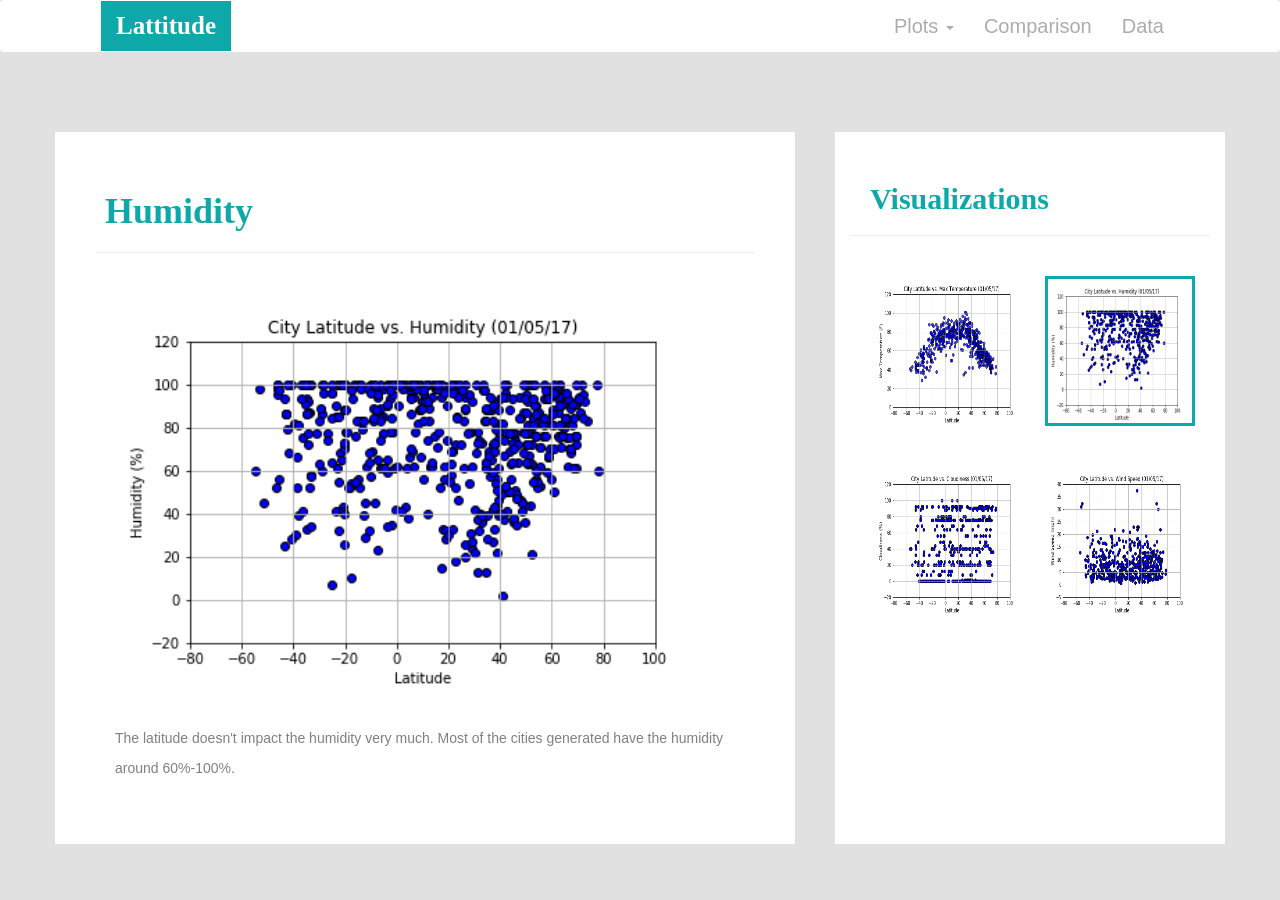
<file: 12-Web_Instructions/Humidity.html>
<!DOCTYPE html>
<html lang="en">
<head>
  <meta charset="UTF-8">
  <meta name="viewport" content="width=device-width, initial-scale=1">
  <title>WeatherPy Visualization</title>
  <link rel="stylesheet" href = "https://maxcdn.bootstrapcdn.com/bootstrap/3.3.7/css/bootstrap.min.css">
  <link rel="stylesheet" href = "styles.css">
  <style>
    body {background-color:rgb(226, 225, 225)}
  </style>
</head>

<body>
  <nav class="navbar navbar-expand-lg">
    <div class="container-fluid">
      <div class="navbar-header">
        <a class="navbar-brand" href="index.html">Lattitude</a>
      </div>
        <ul class="nav navbar-nav navbar-right">
          <li class="dropdown">
            <a href="#" class="dropdown-toggle" data-toggle="dropdown" role="button" aria-haspopup="true" aria-expanded="false">Plots <span class="caret"></span></a>
              <ul class="dropdown-menu">
                <li><a href="Max_Temperature.html">Max Temperature</a></li>
                <li><a href="Humidity.html">Humidity</a></li>
                <li><a href="Cloudiness.html">Cloudiness</a></li>
                <li><a href="Wind_Speed.html">Wind Speed</a></li>
              </ul>
          </li>
          <li><a href="Comparison.html">Comparison</a></li>
          <li><a href="Data.html">Data</a></li>
        </ul>
      </div>
    </div>
  </nav>
  <br>
  <br>
  <br>

  <div class="container">
    <div class="row">
      <div class="col-lg-8 col-sm-12">
        <h1>Humidity</h1>
        <hr>
        <img src="Latitude_vs_Humidity.png" alt="humidity" height="400" width="600" align="center">
        <p>The latitude doesn't impact the humidity very much. Most of the cities generated have the humidity around 60%-100%.
        </p>
      </div>
      <div class="col-md-4 col-sm-12">
        <h2>Visualizations</h2>
        <hr>
        <div class= "col-md-6 col-sm-3">
          <img id ="pic1" src="Latitude_vs_Max_Temperature.png" alt="maxtemp" height="150" width="150"> 
        </div> 
        <div class= "col-md-6 col-sm-3">
          <img class = "boxx" id = "pic2" src="Latitude_vs_Humidity.png" alt="humidity" height="150" width="150">
        </div> 
        <div class= "col-md-6 col-sm-3">
          <img id = "pic3" src="Latitude_vs_Cloudiness.png" alt="cloudiness" height="150" width="150">
        </div> 
        <div class= "col-md-6 col-sm-3">
          <img id = "pic4" src="Latitude_vs_Wind_Speed.png" alt="windspeed" height="150" width="150">
        </div> 
      </div>
</div>
</div>
</body>
<script src="https://cdnjs.cloudflare.com/ajax/libs/jquery/3.3.1/jquery.min.js"></script>
<script src="https://cdnjs.cloudflare.com/ajax/libs/twitter-bootstrap/3.3.7/js/bootstrap.min.js"></script>
</html>
</file>
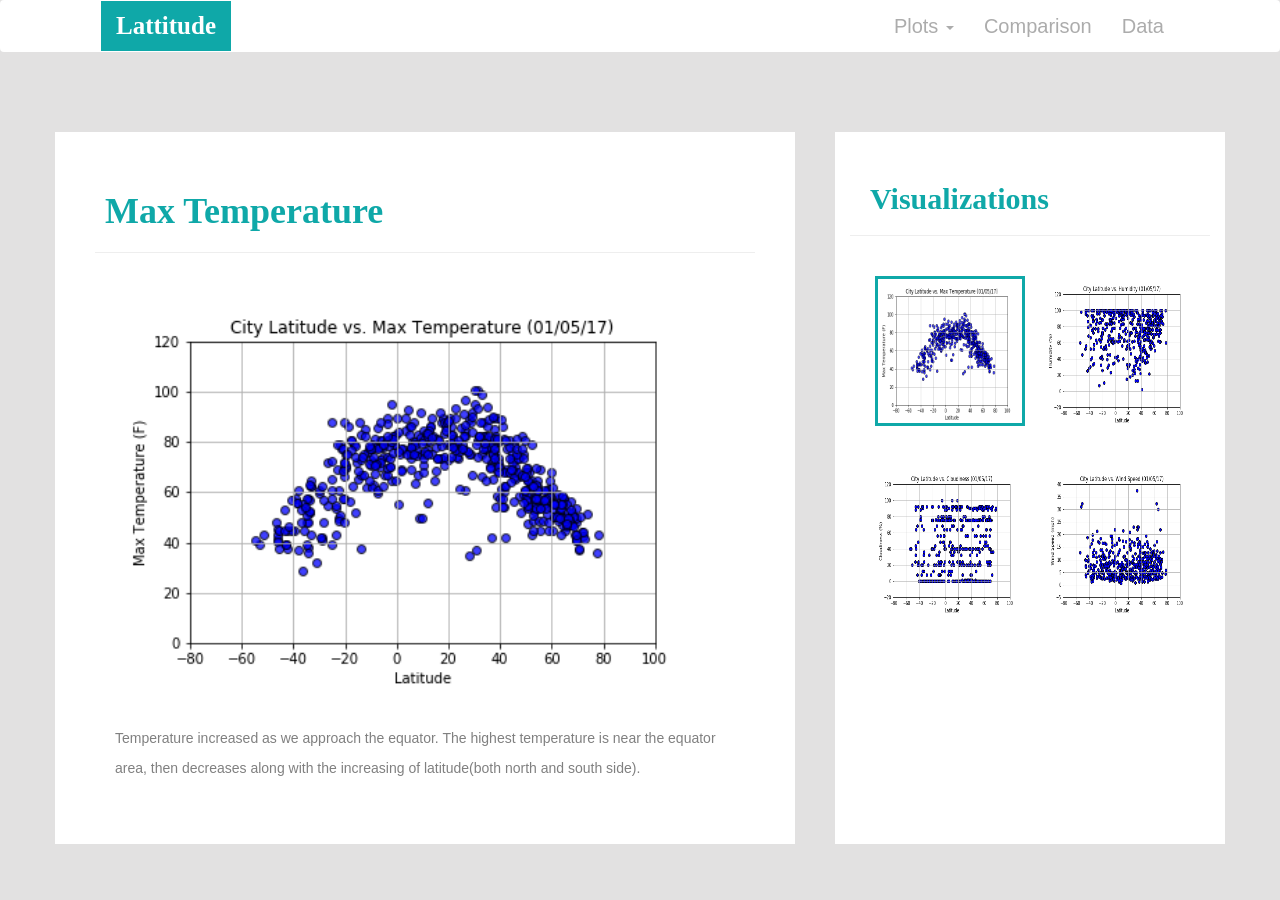
<file: 12-Web_Instructions/Max_Temperature.html>
<!DOCTYPE html>
<html lang="en">
<head>
  <meta charset="UTF-8">
  <meta name="viewport" content="width=device-width, initial-scale=1">
  <title>WeatherPy Visualization</title>
  <link rel="stylesheet" href = "https://maxcdn.bootstrapcdn.com/bootstrap/3.3.7/css/bootstrap.min.css">
  <link rel="stylesheet" href = "styles.css">
  <style>
    body {background-color:rgb(226, 225, 225)}
  </style>
</head>

<body>
  <nav class="navbar navbar-expand-lg">
    <div class="container-fluid">
      <div class="navbar-header">
        <a class="navbar-brand" href="index.html">Lattitude</a>
      </div>
        <ul class="nav navbar-nav navbar-right">
          <li class="dropdown">
            <a href="#" class="dropdown-toggle" data-toggle="dropdown" role="button" aria-haspopup="true" aria-expanded="false">Plots <span class="caret"></span></a>
              <ul class="dropdown-menu">
                <li><a href="Max_Temperature.html">Max Temperature</a></li>
                <li><a href="Humidity.html">Humidity</a></li>
                <li><a href="Cloudiness.html">Cloudiness</a></li>
                <li><a href="Wind_Speed.html">Wind Speed</a></li>
              </ul>
          </li>
          <li><a href="Comparison.html">Comparison</a></li>
          <li><a href="Data.html">Data</a></li>
        </ul>
      </div>
    </div>
  </nav>
  <br>
  <br>
  <br>

  <div class="container">
    <div class="row">
      <div class="col-lg-8 col-sm-12">
        <h1>Max Temperature</h1>
        <hr>
        <img src="Latitude_vs_Max_Temperature.png" alt="max temperature" height="400" width="600" align="center">
        <p>Temperature increased as we approach the equator. The highest temperature is near the equator area, then decreases along with the increasing of latitude(both north and south side).
        </p>
      </div>
      <div class="col-md-4 col-sm-12">
        <h2>Visualizations</h2>
        <hr>
        <div class= "col-md-6 col-sm-3">
          <img class = "boxx" id ="pic1" src="Latitude_vs_Max_Temperature.png" alt="maxtemp" height="150" width="150"> 
        </div> 
        <div class= "col-md-6 col-sm-3">
          <img id = "pic2" src="Latitude_vs_Humidity.png" alt="humidity" height="150" width="150">
        </div> 
        <div class= "col-md-6 col-sm-3">
          <img id = "pic3" src="Latitude_vs_Cloudiness.png" alt="cloudiness" height="150" width="150">
        </div> 
        <div class= "col-md-6 col-sm-3">
          <img id = "pic4" src="Latitude_vs_Wind_Speed.png" alt="windspeed" height="150" width="150">
        </div> 
      </div>
</div>
</div>
</body>
<script src="https://cdnjs.cloudflare.com/ajax/libs/jquery/3.3.1/jquery.min.js"></script>
<script src="https://cdnjs.cloudflare.com/ajax/libs/twitter-bootstrap/3.3.7/js/bootstrap.min.js"></script>
</html>
</file>
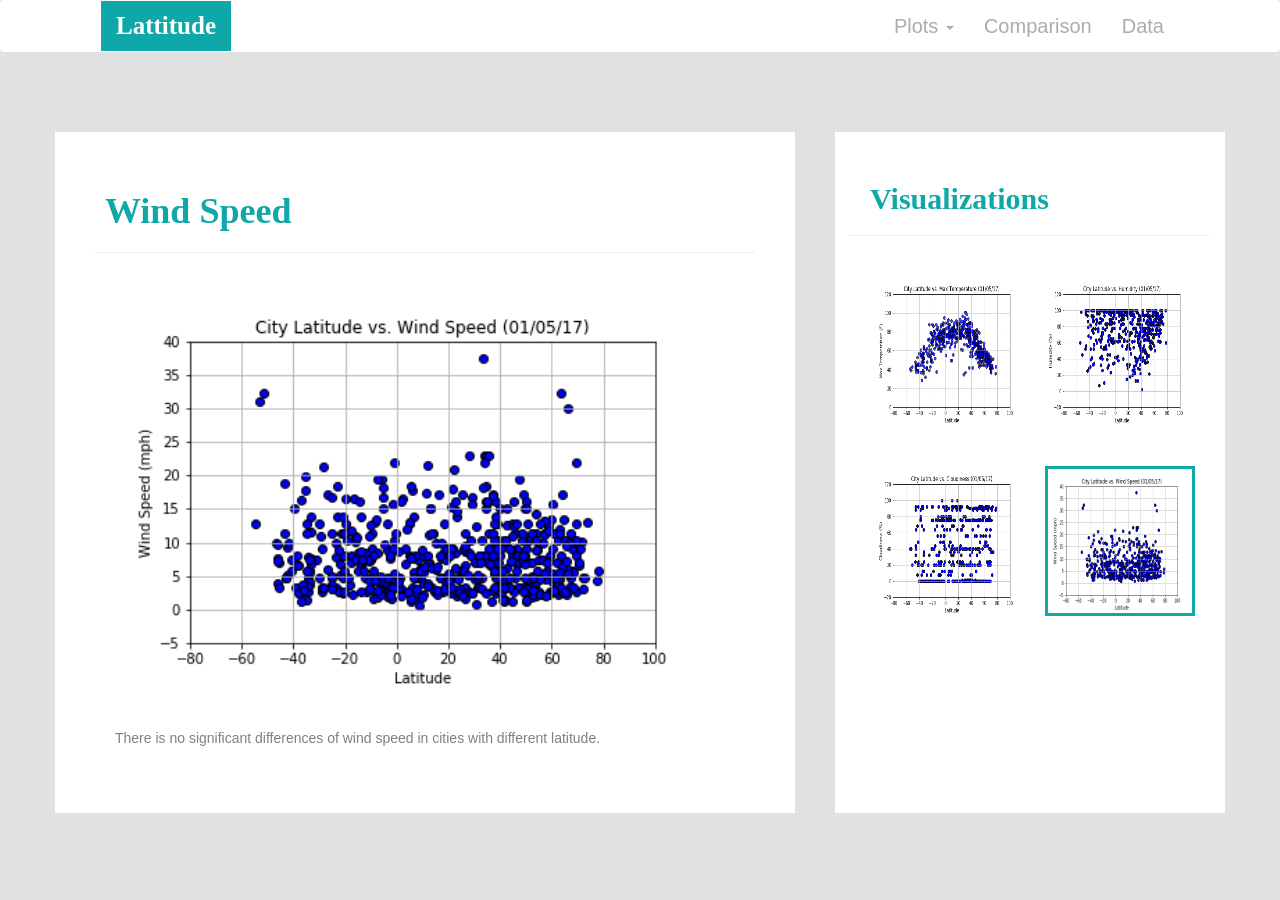
<file: 12-Web_Instructions/Wind_Speed.html>
<!DOCTYPE html>
<html lang="en">
<head>
  <meta charset="UTF-8">
  <meta name="viewport" content="width=device-width, initial-scale=1">
  <title>WeatherPy Visualization</title>
  <link rel="stylesheet" href = "https://maxcdn.bootstrapcdn.com/bootstrap/3.3.7/css/bootstrap.min.css">
  <link rel="stylesheet" href = "styles.css">
  <style>
    body {background-color:rgb(226, 225, 225)}
  </style>
</head>

<body>
  <nav class="navbar navbar-expand-lg">
    <div class="container-fluid">
      <div class="navbar-header">
        <a class="navbar-brand" href="index.html">Lattitude</a>
      </div>
        <ul class="nav navbar-nav navbar-right">
          <li class="dropdown">
            <a href="#" class="dropdown-toggle" data-toggle="dropdown" role="button" aria-haspopup="true" aria-expanded="false">Plots <span class="caret"></span></a>
              <ul class="dropdown-menu">
                <li><a href="Max_Temperature.html">Max Temperature</a></li>
                <li><a href="Humidity.html">Humidity</a></li>
                <li><a href="Cloudiness.html">Cloudiness</a></li>
                <li><a href="Wind_Speed.html">Wind Speed</a></li>
              </ul>
          </li>
          <li><a href="Comparison.html">Comparison</a></li>
          <li><a href="Data.html">Data</a></li>
        </ul>
      </div>
    </div>
  </nav>
  <br>
  <br>
  <br>

  <div class="container">
    <div class="row">
      <div class="col-lg-8 col-sm-12">
        <h1>Wind Speed</h1>
        <hr>
        <img src="Latitude_vs_Wind_Speed.png" alt="wind speed" height="400" width="600" align="center">
        <p>There is no significant differences of wind speed in cities with different latitude.
        </p>
      </div>
      <div class="col-md-4 col-sm-12">
        <h2>Visualizations</h2>
        <hr>
        <div class= "col-md-6 col-sm-3">
          <img id ="pic1" src="Latitude_vs_Max_Temperature.png" alt="maxtemp" height="150" width="150"> 
        </div> 
        <div class= "col-md-6 col-sm-3">
          <img id = "pic2" src="Latitude_vs_Humidity.png" alt="humidity" height="150" width="150">
        </div> 
        <div class= "col-md-6 col-sm-3">
          <img id = "pic3" src="Latitude_vs_Cloudiness.png" alt="cloudiness" height="150" width="150">
        </div> 
        <div class= "col-md-6 col-sm-3">
          <img class = "boxx" id = "pic4" src="Latitude_vs_Wind_Speed.png" alt="windspeed" height="150" width="150">
        </div> 
      </div>
</div>
</div>
</body>
<script src="https://cdnjs.cloudflare.com/ajax/libs/jquery/3.3.1/jquery.min.js"></script>
<script src="https://cdnjs.cloudflare.com/ajax/libs/twitter-bootstrap/3.3.7/js/bootstrap.min.js"></script>
</html>
</file>
<file: 12-Web_Instructions/styles.css>
/* Add your styles here */
.navbar {
    background: hsl(0, 0%, 100%);
    font-size: 20px;
    padding-left: 100px;
    padding-right: 100px;
  }

.navbar-brand {
    font-size: 25px;
    font-family: Book Antiqua;
    font-weight: bold;
    color: rgb(255, 255, 255);
    background: rgb(15, 168, 168);
}
.navbar li a {
    display: block;
    color: rgb(172, 172, 172);
  }

.container {
    display: block;
    background-color: white;
}

.container h1 {
    color:  rgb(15, 168, 168);
    font-family: Book Antiqua;
    font-weight: bold;
    margin-left: 10px;
}

.container h2 {
    color:  rgb(15, 168, 168);
    padding-top: 30px;
    padding-left: 20px;
    font-family: Book Antiqua;
    font-weight: bold;
}
.container img {
    display: inline;
    margin: 20px 20px;
}
.container p {
    display: block;
    padding: 10px;
    line-height: 2.2;
    padding-left: 20px;
    padding-right: 20px;
    color: rgb(128, 128, 128);
}

.col-lg-8 {
    border-right: solid rgb(226, 225, 225);
    border-right-width: 40px;
    padding: 40px;
}

.col-md-6 {
    margin-left: -10px;
}
.container h3 {
    color:  rgb(15, 168, 168);
    text-align: center;
    font-family: Book Antiqua;
    font-weight: bold;
}

#maintable {  
    width: 100%;
    border-collapse: collapse; 
    border-spacing: 40px;
    padding: 50px;
}
#maintable td, th { border: 1px solid #CCC; 
text-align:  center;}  


#maintable th {  
    background: #F3F3F3; /* Light grey background */
    font-weight: bold; /* Make sure they're bold */
}

#maintable td {  
    background: #FAFAFA; /* Lighter grey background */
    text-align: center; /* Center our text */
}

.boxx {
    border: solid rgb(15, 168, 168);

}

@media (max-width: 800px)
{
    .col-lg-8 {
        border-bottom: solid rgb(226, 225, 225);
        border-bottom-width: 40px;
        border-right: 20px;
    }
}
</file>
